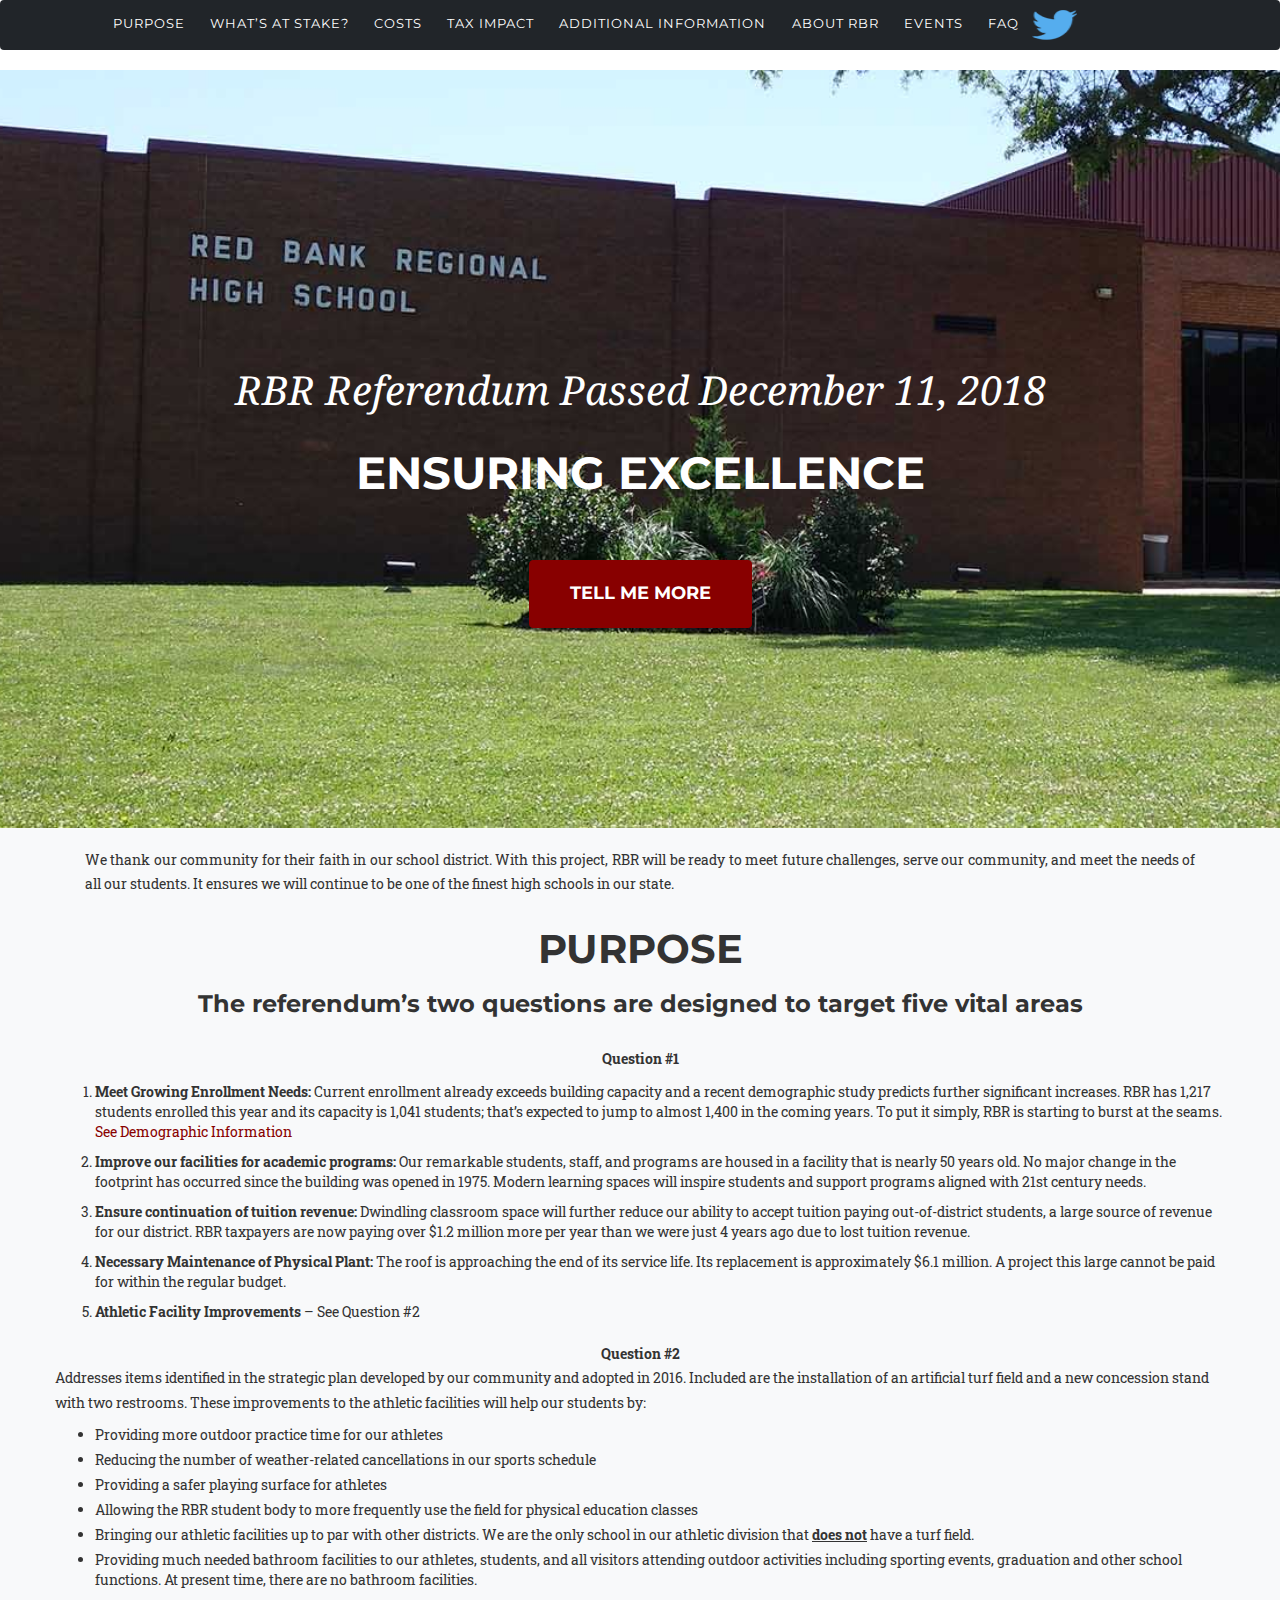
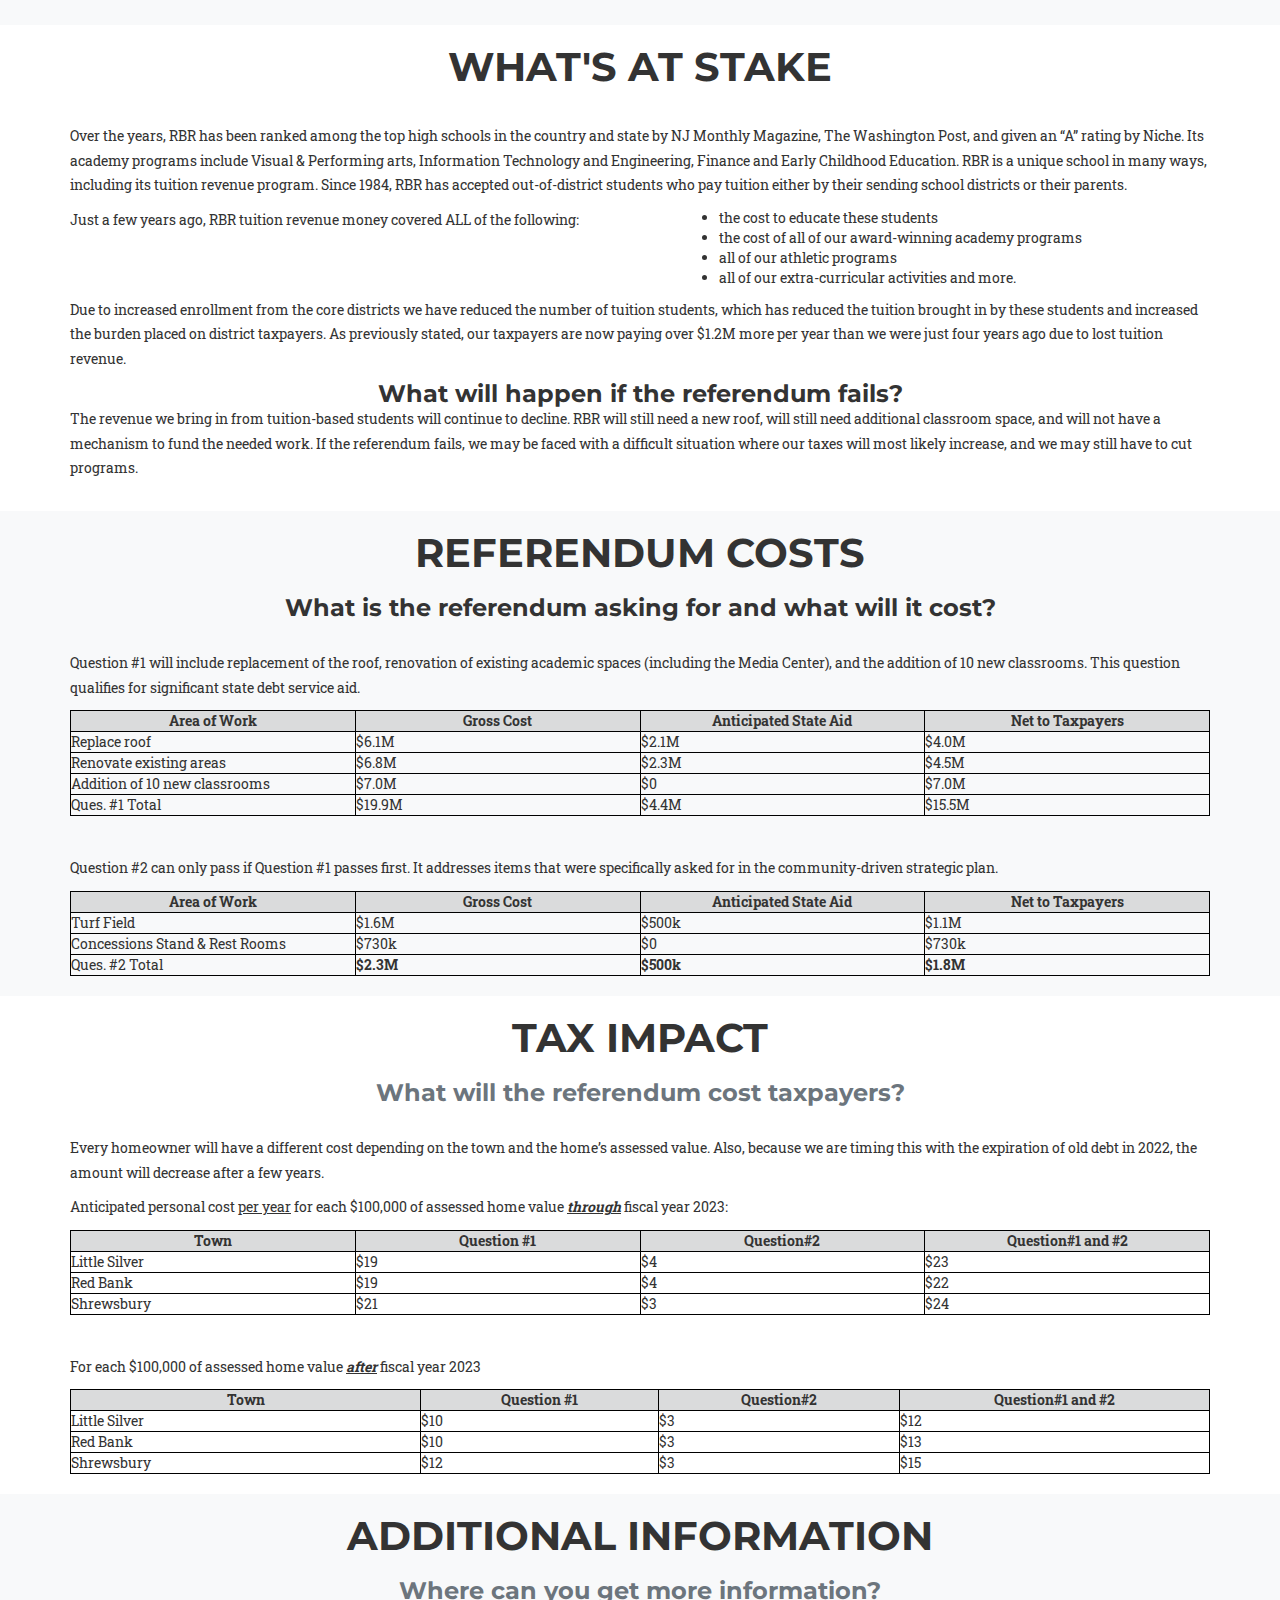
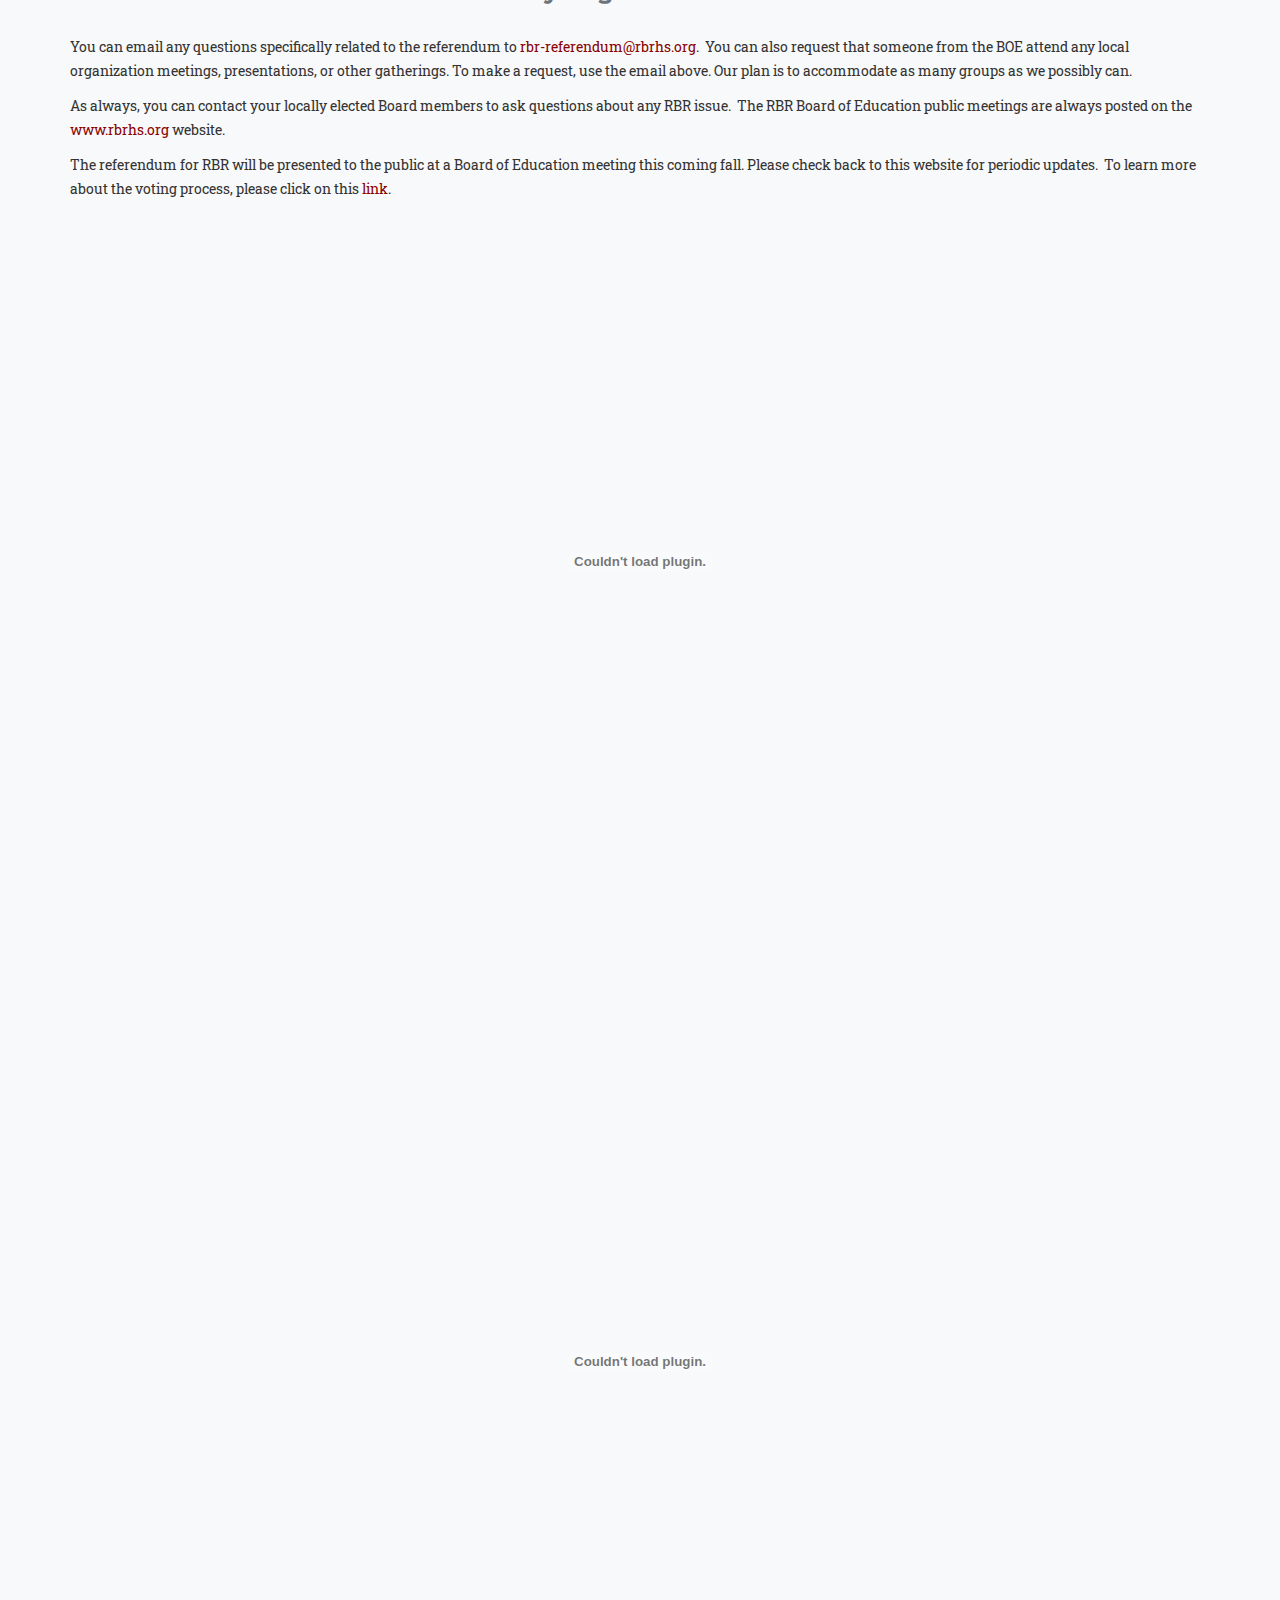
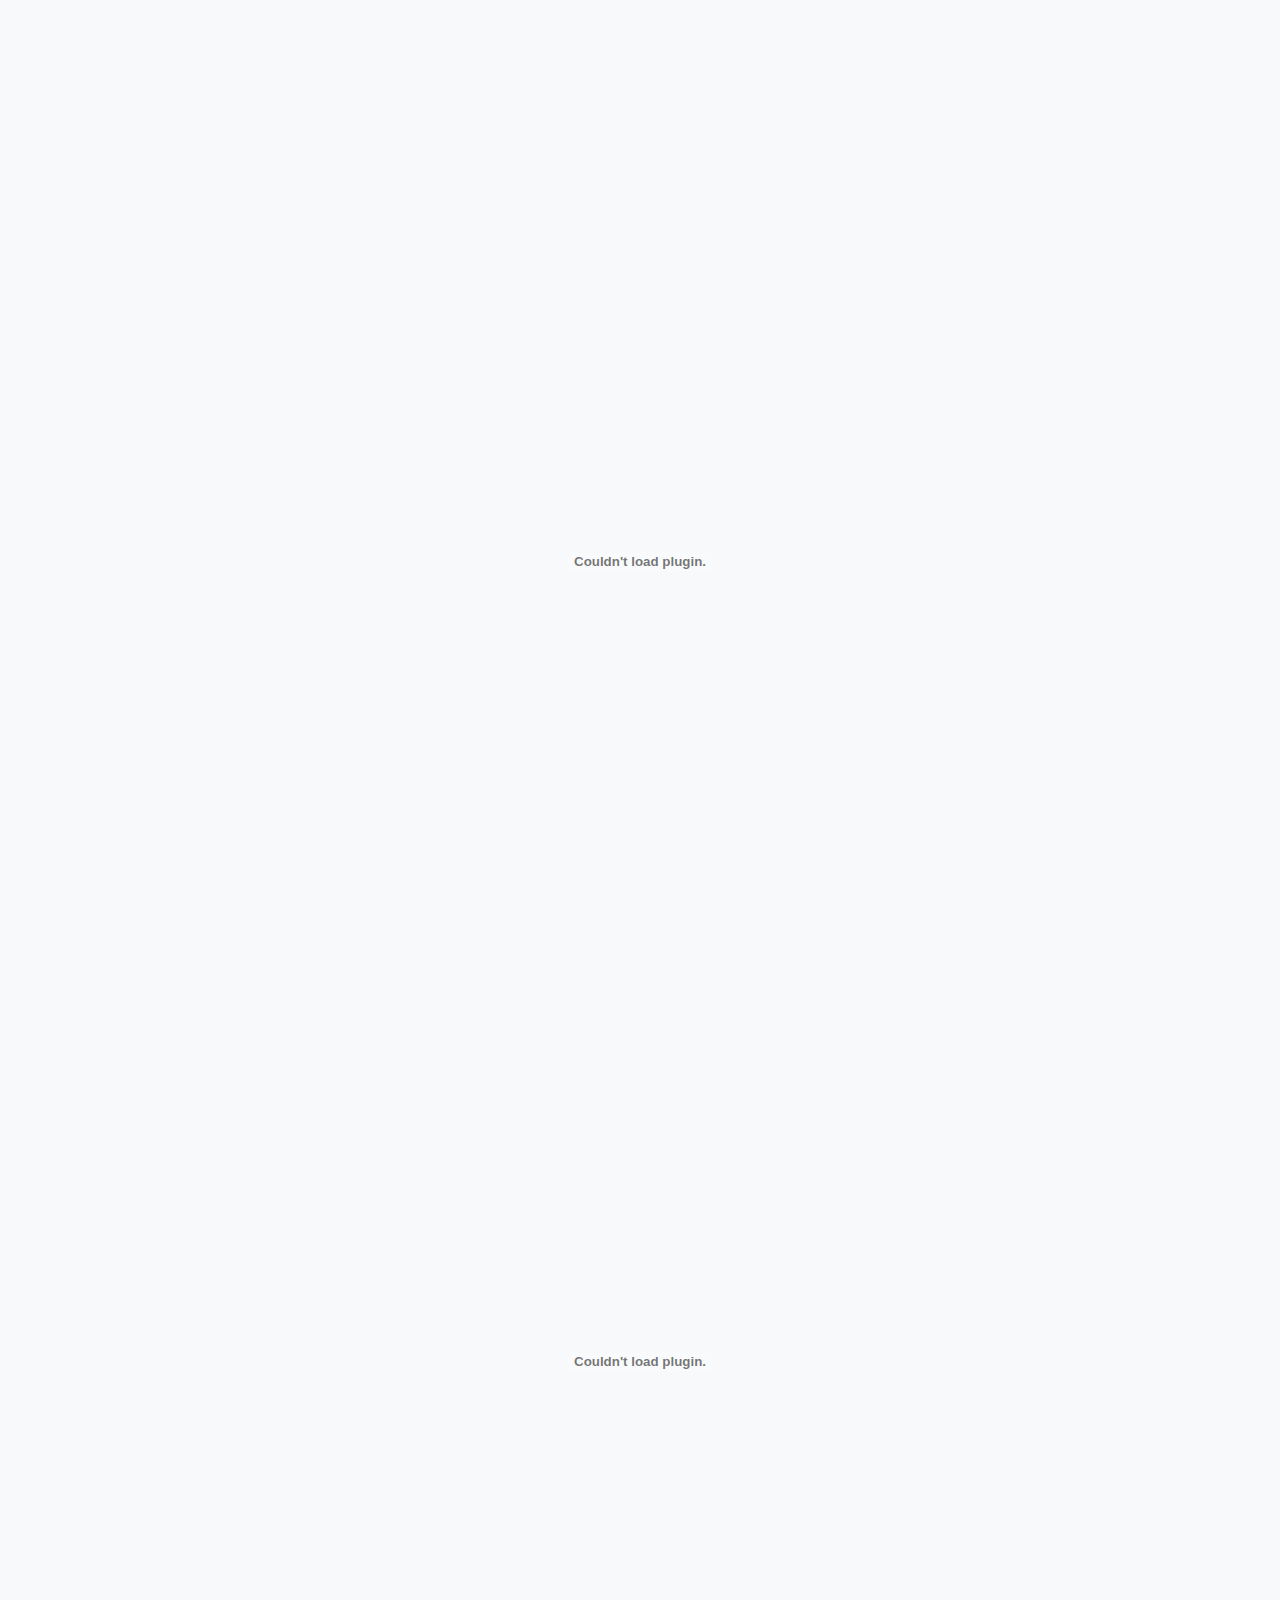
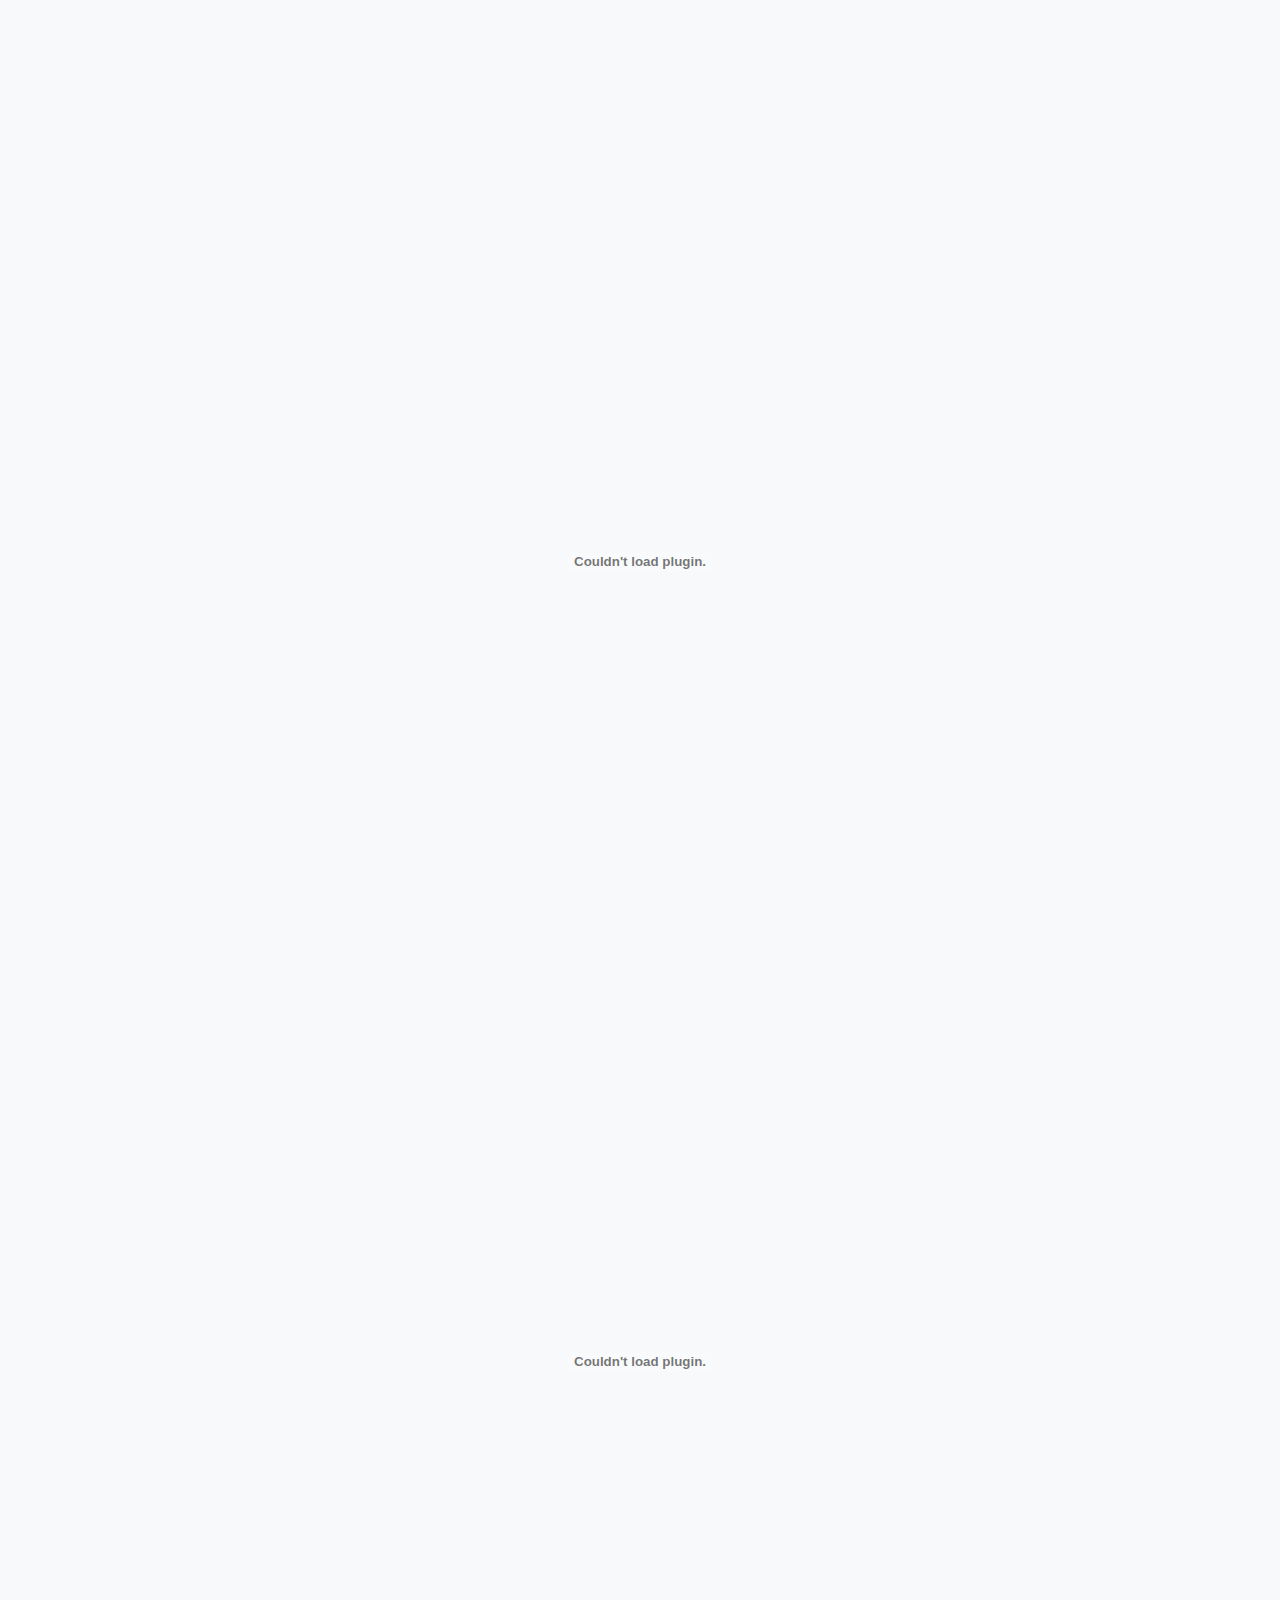
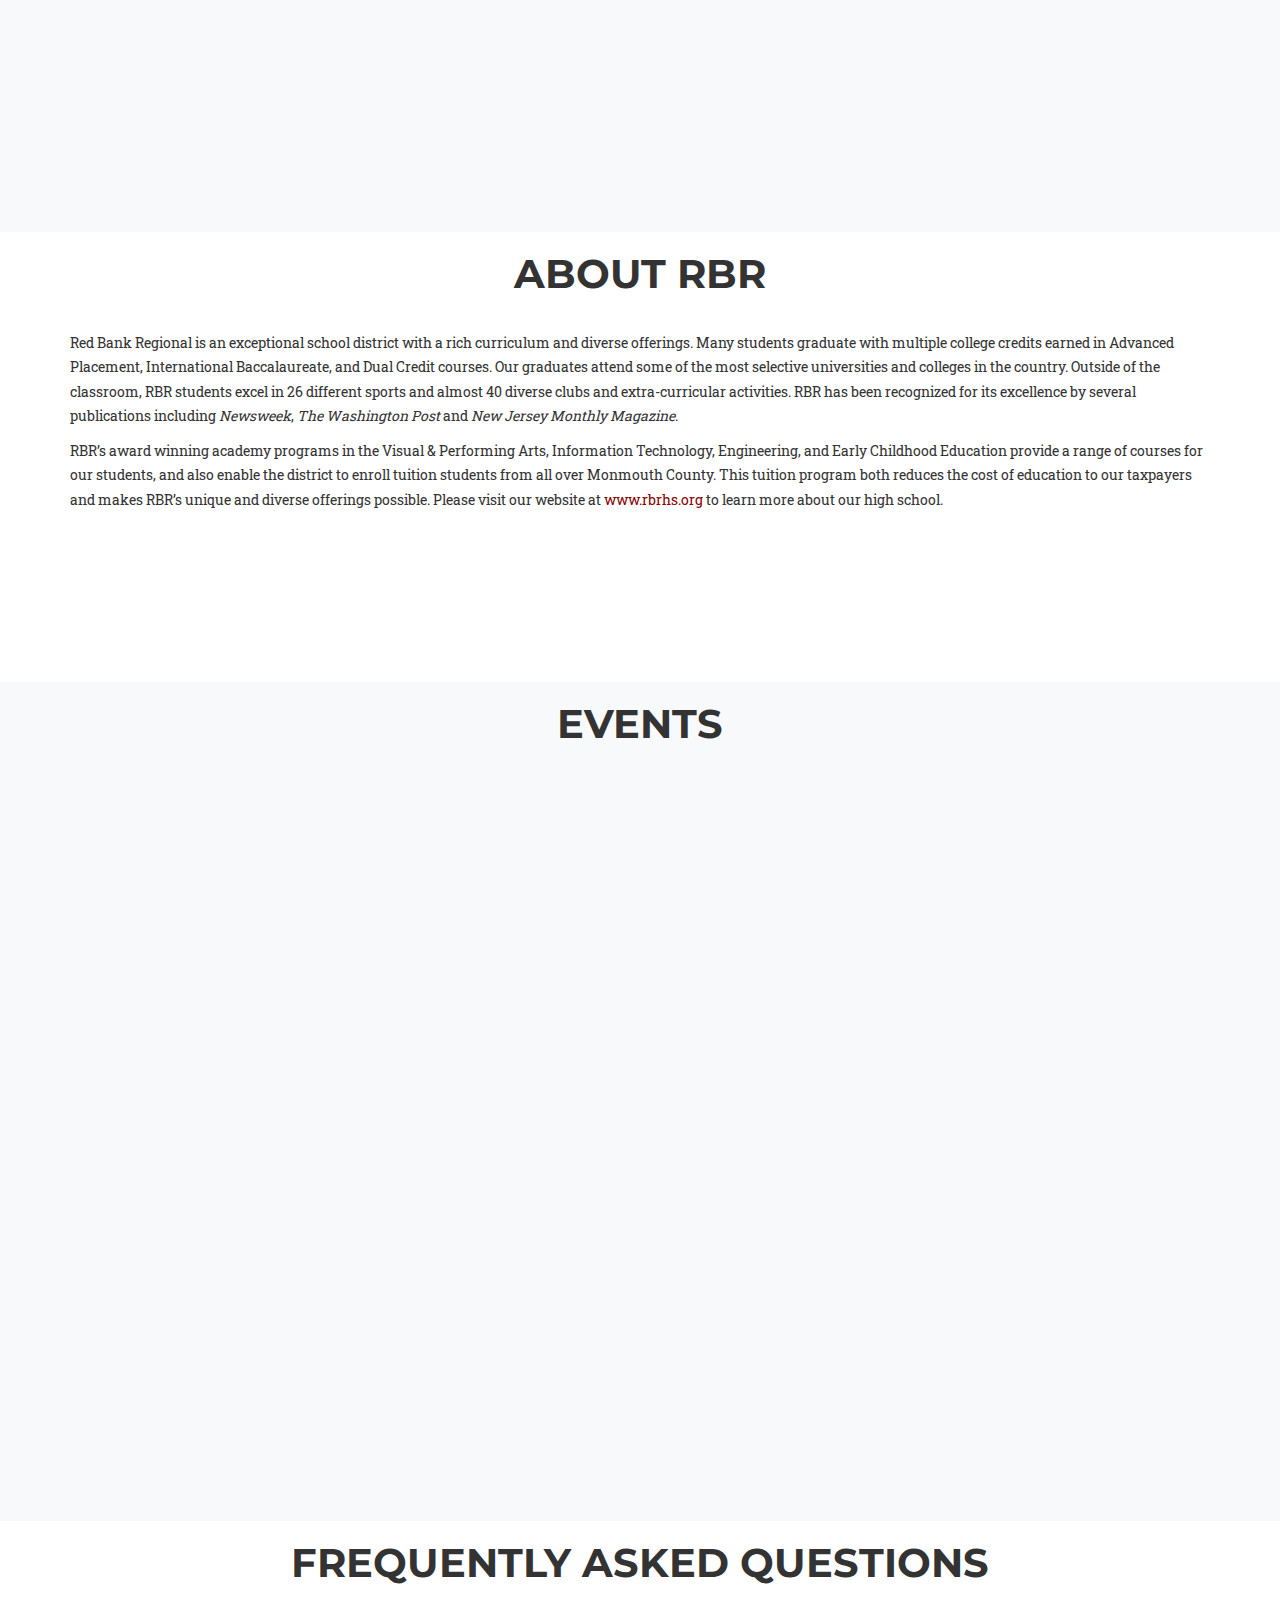
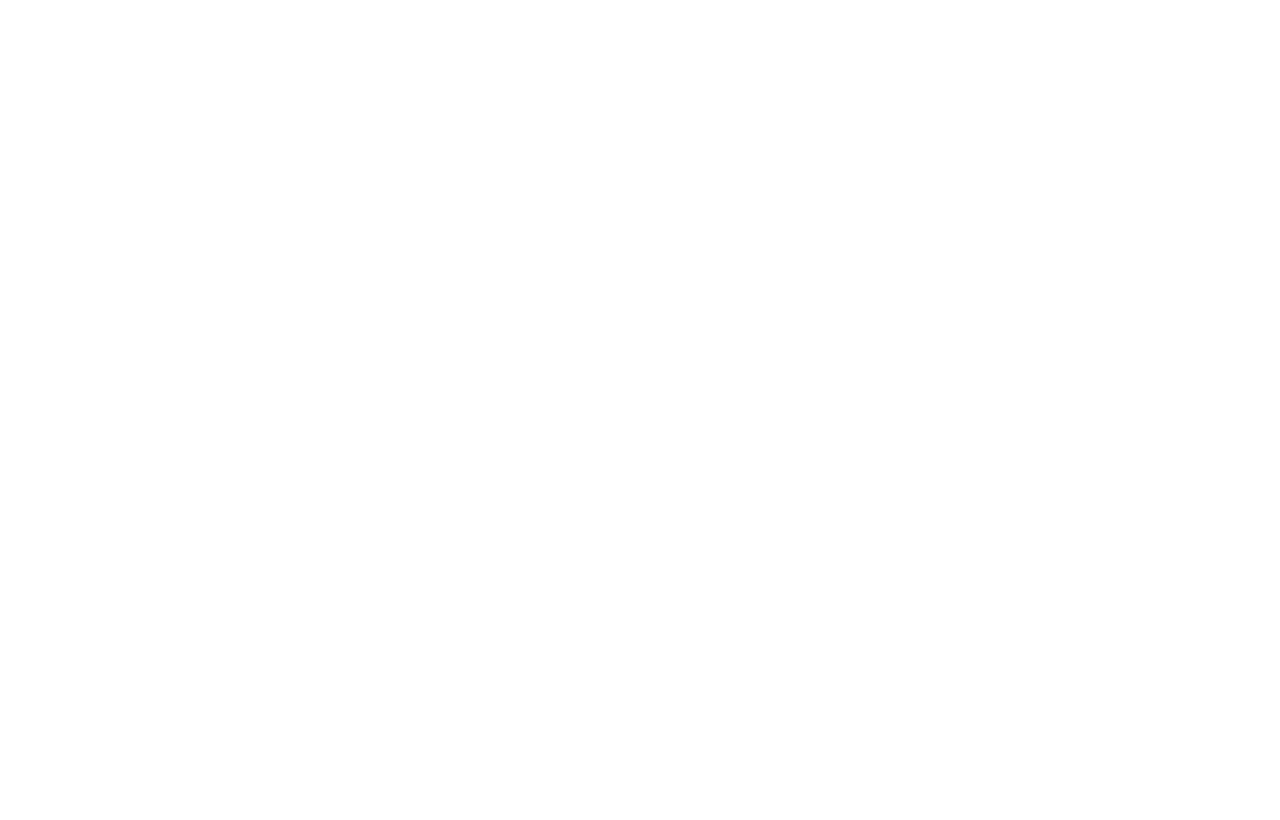
<file: index.html>
<!DOCTYPE html>
<html lang="en">

  <head>

  <meta property="og:image" content="https://www.rbrhs.org/cms/lib/NJ01912889/Centricity/domain/108/referendum/RBR2cropped2.png"/>
  <meta name="twitter:image" content="https://www.rbrhs.org/cms/lib/NJ01912889/Centricity/domain/108/referendum/RBR2cropped2.png" />
  <meta property="og:image" content="header-logo.png"/>
  <!-- Global site tag (gtag.js) - Google Analytics -->
<script async src="https://www.googletagmanager.com/gtag/js?id=UA-124194341-1"></script>
<script>
  window.dataLayer = window.dataLayer || [];
  function gtag(){dataLayer.push(arguments);}
  gtag('js', new Date());

  gtag('config', 'UA-124194341-1');
</script>


    <meta charset="utf-8"><script type="text/javascript">window.NREUM||(NREUM={});NREUM.info = {"beacon":"bam.nr-data.net","errorBeacon":"bam.nr-data.net","licenseKey":"e84461d315","applicationID":"23252431","transactionName":"Z1MEZEtSVkoFBxIKX14ZKF9LXllVDR4DBx8a","queueTime":0,"applicationTime":13,"agent":"","atts":""}</script><script type="text/javascript">(window.NREUM||(NREUM={})).loader_config={xpid:"UQUPUFZACgACUVNWBAA="};window.NREUM||(NREUM={}),__nr_require=function(t,n,e){function r(e){if(!n[e]){var o=n[e]={exports:{}};t[e][0].call(o.exports,function(n){var o=t[e][1][n];return r(o||n)},o,o.exports)}return n[e].exports}if("function"==typeof __nr_require)return __nr_require;for(var o=0;o<e.length;o++)r(e[o]);return r}({1:[function(t,n,e){function r(t){try{s.console&&console.log(t)}catch(n){}}var o,i=t("ee"),a=t(15),s={};try{o=localStorage.getItem("__nr_flags").split(","),console&&"function"==typeof console.log&&(s.console=!0,o.indexOf("dev")!==-1&&(s.dev=!0),o.indexOf("nr_dev")!==-1&&(s.nrDev=!0))}catch(c){}s.nrDev&&i.on("internal-error",function(t){r(t.stack)}),s.dev&&i.on("fn-err",function(t,n,e){r(e.stack)}),s.dev&&(r("NR AGENT IN DEVELOPMENT MODE"),r("flags: "+a(s,function(t,n){return t}).join(", ")))},{}],2:[function(t,n,e){function r(t,n,e,r,s){try{p?p-=1:o(s||new UncaughtException(t,n,e),!0)}catch(f){try{i("ierr",[f,c.now(),!0])}catch(d){}}return"function"==typeof u&&u.apply(this,a(arguments))}function UncaughtException(t,n,e){this.message=t||"Uncaught error with no additional information",this.sourceURL=n,this.line=e}function o(t,n){var e=n?null:c.now();i("err",[t,e])}var i=t("handle"),a=t(16),s=t("ee"),c=t("loader"),f=t("gos"),u=window.onerror,d=!1,l="nr@seenError",p=0;c.features.err=!0,t(1),window.onerror=r;try{throw new Error}catch(h){"stack"in h&&(t(8),t(7),"addEventListener"in window&&t(5),c.xhrWrappable&&t(9),d=!0)}s.on("fn-start",function(t,n,e){d&&(p+=1)}),s.on("fn-err",function(t,n,e){d&&!e[l]&&(f(e,l,function(){return!0}),this.thrown=!0,o(e))}),s.on("fn-end",function(){d&&!this.thrown&&p>0&&(p-=1)}),s.on("internal-error",function(t){i("ierr",[t,c.now(),!0])})},{}],3:[function(t,n,e){t("loader").features.ins=!0},{}],4:[function(t,n,e){function r(t){}if(window.performance&&window.performance.timing&&window.performance.getEntriesByType){var o=t("ee"),i=t("handle"),a=t(8),s=t(7),c="learResourceTimings",f="addEventListener",u="resourcetimingbufferfull",d="bstResource",l="resource",p="-start",h="-end",m="fn"+p,w="fn"+h,v="bstTimer",y="pushState",g=t("loader");g.features.stn=!0,t(6);var b=NREUM.o.EV;o.on(m,function(t,n){var e=t[0];e instanceof b&&(this.bstStart=g.now())}),o.on(w,function(t,n){var e=t[0];e instanceof b&&i("bst",[e,n,this.bstStart,g.now()])}),a.on(m,function(t,n,e){this.bstStart=g.now(),this.bstType=e}),a.on(w,function(t,n){i(v,[n,this.bstStart,g.now(),this.bstType])}),s.on(m,function(){this.bstStart=g.now()}),s.on(w,function(t,n){i(v,[n,this.bstStart,g.now(),"requestAnimationFrame"])}),o.on(y+p,function(t){this.time=g.now(),this.startPath=location.pathname+location.hash}),o.on(y+h,function(t){i("bstHist",[location.pathname+location.hash,this.startPath,this.time])}),f in window.performance&&(window.performance["c"+c]?window.performance[f](u,function(t){i(d,[window.performance.getEntriesByType(l)]),window.performance["c"+c]()},!1):window.performance[f]("webkit"+u,function(t){i(d,[window.performance.getEntriesByType(l)]),window.performance["webkitC"+c]()},!1)),document[f]("scroll",r,{passive:!0}),document[f]("keypress",r,!1),document[f]("click",r,!1)}},{}],5:[function(t,n,e){function r(t){for(var n=t;n&&!n.hasOwnProperty(u);)n=Object.getPrototypeOf(n);n&&o(n)}function o(t){s.inPlace(t,[u,d],"-",i)}function i(t,n){return t[1]}var a=t("ee").get("events"),s=t(18)(a,!0),c=t("gos"),f=XMLHttpRequest,u="addEventListener",d="removeEventListener";n.exports=a,"getPrototypeOf"in Object?(r(document),r(window),r(f.prototype)):f.prototype.hasOwnProperty(u)&&(o(window),o(f.prototype)),a.on(u+"-start",function(t,n){var e=t[1],r=c(e,"nr@wrapped",function(){function t(){if("function"==typeof e.handleEvent)return e.handleEvent.apply(e,arguments)}var n={object:t,"function":e}[typeof e];return n?s(n,"fn-",null,n.name||"anonymous"):e});this.wrapped=t[1]=r}),a.on(d+"-start",function(t){t[1]=this.wrapped||t[1]})},{}],6:[function(t,n,e){var r=t("ee").get("history"),o=t(18)(r);n.exports=r,o.inPlace(window.history,["pushState","replaceState"],"-")},{}],7:[function(t,n,e){var r=t("ee").get("raf"),o=t(18)(r),i="equestAnimationFrame";n.exports=r,o.inPlace(window,["r"+i,"mozR"+i,"webkitR"+i,"msR"+i],"raf-"),r.on("raf-start",function(t){t[0]=o(t[0],"fn-")})},{}],8:[function(t,n,e){function r(t,n,e){t[0]=a(t[0],"fn-",null,e)}function o(t,n,e){this.method=e,this.timerDuration=isNaN(t[1])?0:+t[1],t[0]=a(t[0],"fn-",this,e)}var i=t("ee").get("timer"),a=t(18)(i),s="setTimeout",c="setInterval",f="clearTimeout",u="-start",d="-";n.exports=i,a.inPlace(window,[s,"setImmediate"],s+d),a.inPlace(window,[c],c+d),a.inPlace(window,[f,"clearImmediate"],f+d),i.on(c+u,r),i.on(s+u,o)},{}],9:[function(t,n,e){function r(t,n){d.inPlace(n,["onreadystatechange"],"fn-",s)}function o(){var t=this,n=u.context(t);t.readyState>3&&!n.resolved&&(n.resolved=!0,u.emit("xhr-resolved",[],t)),d.inPlace(t,y,"fn-",s)}function i(t){g.push(t),h&&(x?x.then(a):w?w(a):(E=-E,O.data=E))}function a(){for(var t=0;t<g.length;t++)r([],g[t]);g.length&&(g=[])}function s(t,n){return n}function c(t,n){for(var e in t)n[e]=t[e];return n}t(5);var f=t("ee"),u=f.get("xhr"),d=t(18)(u),l=NREUM.o,p=l.XHR,h=l.MO,m=l.PR,w=l.SI,v="readystatechange",y=["onload","onerror","onabort","onloadstart","onloadend","onprogress","ontimeout"],g=[];n.exports=u;var b=window.XMLHttpRequest=function(t){var n=new p(t);try{u.emit("new-xhr",[n],n),n.addEventListener(v,o,!1)}catch(e){try{u.emit("internal-error",[e])}catch(r){}}return n};if(c(p,b),b.prototype=p.prototype,d.inPlace(b.prototype,["open","send"],"-xhr-",s),u.on("send-xhr-start",function(t,n){r(t,n),i(n)}),u.on("open-xhr-start",r),h){var x=m&&m.resolve();if(!w&&!m){var E=1,O=document.createTextNode(E);new h(a).observe(O,{characterData:!0})}}else f.on("fn-end",function(t){t[0]&&t[0].type===v||a()})},{}],10:[function(t,n,e){function r(t){var n=this.params,e=this.metrics;if(!this.ended){this.ended=!0;for(var r=0;r<d;r++)t.removeEventListener(u[r],this.listener,!1);if(!n.aborted){if(e.duration=a.now()-this.startTime,4===t.readyState){n.status=t.status;var i=o(t,this.lastSize);if(i&&(e.rxSize=i),this.sameOrigin){var c=t.getResponseHeader("X-NewRelic-App-Data");c&&(n.cat=c.split(", ").pop())}}else n.status=0;e.cbTime=this.cbTime,f.emit("xhr-done",[t],t),s("xhr",[n,e,this.startTime])}}}function o(t,n){var e=t.responseType;if("json"===e&&null!==n)return n;var r="arraybuffer"===e||"blob"===e||"json"===e?t.response:t.responseText;return h(r)}function i(t,n){var e=c(n),r=t.params;r.host=e.hostname+":"+e.port,r.pathname=e.pathname,t.sameOrigin=e.sameOrigin}var a=t("loader");if(a.xhrWrappable){var s=t("handle"),c=t(11),f=t("ee"),u=["load","error","abort","timeout"],d=u.length,l=t("id"),p=t(14),h=t(13),m=window.XMLHttpRequest;a.features.xhr=!0,t(9),f.on("new-xhr",function(t){var n=this;n.totalCbs=0,n.called=0,n.cbTime=0,n.end=r,n.ended=!1,n.xhrGuids={},n.lastSize=null,p&&(p>34||p<10)||window.opera||t.addEventListener("progress",function(t){n.lastSize=t.loaded},!1)}),f.on("open-xhr-start",function(t){this.params={method:t[0]},i(this,t[1]),this.metrics={}}),f.on("open-xhr-end",function(t,n){"loader_config"in NREUM&&"xpid"in NREUM.loader_config&&this.sameOrigin&&n.setRequestHeader("X-NewRelic-ID",NREUM.loader_config.xpid)}),f.on("send-xhr-start",function(t,n){var e=this.metrics,r=t[0],o=this;if(e&&r){var i=h(r);i&&(e.txSize=i)}this.startTime=a.now(),this.listener=function(t){try{"abort"===t.type&&(o.params.aborted=!0),("load"!==t.type||o.called===o.totalCbs&&(o.onloadCalled||"function"!=typeof n.onload))&&o.end(n)}catch(e){try{f.emit("internal-error",[e])}catch(r){}}};for(var s=0;s<d;s++)n.addEventListener(u[s],this.listener,!1)}),f.on("xhr-cb-time",function(t,n,e){this.cbTime+=t,n?this.onloadCalled=!0:this.called+=1,this.called!==this.totalCbs||!this.onloadCalled&&"function"==typeof e.onload||this.end(e)}),f.on("xhr-load-added",function(t,n){var e=""+l(t)+!!n;this.xhrGuids&&!this.xhrGuids[e]&&(this.xhrGuids[e]=!0,this.totalCbs+=1)}),f.on("xhr-load-removed",function(t,n){var e=""+l(t)+!!n;this.xhrGuids&&this.xhrGuids[e]&&(delete this.xhrGuids[e],this.totalCbs-=1)}),f.on("addEventListener-end",function(t,n){n instanceof m&&"load"===t[0]&&f.emit("xhr-load-added",[t[1],t[2]],n)}),f.on("removeEventListener-end",function(t,n){n instanceof m&&"load"===t[0]&&f.emit("xhr-load-removed",[t[1],t[2]],n)}),f.on("fn-start",function(t,n,e){n instanceof m&&("onload"===e&&(this.onload=!0),("load"===(t[0]&&t[0].type)||this.onload)&&(this.xhrCbStart=a.now()))}),f.on("fn-end",function(t,n){this.xhrCbStart&&f.emit("xhr-cb-time",[a.now()-this.xhrCbStart,this.onload,n],n)})}},{}],11:[function(t,n,e){n.exports=function(t){var n=document.createElement("a"),e=window.location,r={};n.href=t,r.port=n.port;var o=n.href.split("://");!r.port&&o[1]&&(r.port=o[1].split("/")[0].split("@").pop().split(":")[1]),r.port&&"0"!==r.port||(r.port="https"===o[0]?"443":"80"),r.hostname=n.hostname||e.hostname,r.pathname=n.pathname,r.protocol=o[0],"/"!==r.pathname.charAt(0)&&(r.pathname="/"+r.pathname);var i=!n.protocol||":"===n.protocol||n.protocol===e.protocol,a=n.hostname===document.domain&&n.port===e.port;return r.sameOrigin=i&&(!n.hostname||a),r}},{}],12:[function(t,n,e){function r(){}function o(t,n,e){return function(){return i(t,[f.now()].concat(s(arguments)),n?null:this,e),n?void 0:this}}var i=t("handle"),a=t(15),s=t(16),c=t("ee").get("tracer"),f=t("loader"),u=NREUM;"undefined"==typeof window.newrelic&&(newrelic=u);var d=["setPageViewName","setCustomAttribute","setErrorHandler","finished","addToTrace","inlineHit","addRelease"],l="api-",p=l+"ixn-";a(d,function(t,n){u[n]=o(l+n,!0,"api")}),u.addPageAction=o(l+"addPageAction",!0),u.setCurrentRouteName=o(l+"routeName",!0),n.exports=newrelic,u.interaction=function(){return(new r).get()};var h=r.prototype={createTracer:function(t,n){var e={},r=this,o="function"==typeof n;return i(p+"tracer",[f.now(),t,e],r),function(){if(c.emit((o?"":"no-")+"fn-start",[f.now(),r,o],e),o)try{return n.apply(this,arguments)}catch(t){throw c.emit("fn-err",[arguments,this,t],e),t}finally{c.emit("fn-end",[f.now()],e)}}}};a("setName,setAttribute,save,ignore,onEnd,getContext,end,get".split(","),function(t,n){h[n]=o(p+n)}),newrelic.noticeError=function(t){"string"==typeof t&&(t=new Error(t)),i("err",[t,f.now()])}},{}],13:[function(t,n,e){n.exports=function(t){if("string"==typeof t&&t.length)return t.length;if("object"==typeof t){if("undefined"!=typeof ArrayBuffer&&t instanceof ArrayBuffer&&t.byteLength)return t.byteLength;if("undefined"!=typeof Blob&&t instanceof Blob&&t.size)return t.size;if(!("undefined"!=typeof FormData&&t instanceof FormData))try{return JSON.stringify(t).length}catch(n){return}}}},{}],14:[function(t,n,e){var r=0,o=navigator.userAgent.match(/Firefox[\/\s](\d+\.\d+)/);o&&(r=+o[1]),n.exports=r},{}],15:[function(t,n,e){function r(t,n){var e=[],r="",i=0;for(r in t)o.call(t,r)&&(e[i]=n(r,t[r]),i+=1);return e}var o=Object.prototype.hasOwnProperty;n.exports=r},{}],16:[function(t,n,e){function r(t,n,e){n||(n=0),"undefined"==typeof e&&(e=t?t.length:0);for(var r=-1,o=e-n||0,i=Array(o<0?0:o);++r<o;)i[r]=t[n+r];return i}n.exports=r},{}],17:[function(t,n,e){n.exports={exists:"undefined"!=typeof window.performance&&window.performance.timing&&"undefined"!=typeof window.performance.timing.navigationStart}},{}],18:[function(t,n,e){function r(t){return!(t&&t instanceof Function&&t.apply&&!t[a])}var o=t("ee"),i=t(16),a="nr@original",s=Object.prototype.hasOwnProperty,c=!1;n.exports=function(t,n){function e(t,n,e,o){function nrWrapper(){var r,a,s,c;try{a=this,r=i(arguments),s="function"==typeof e?e(r,a):e||{}}catch(f){l([f,"",[r,a,o],s])}u(n+"start",[r,a,o],s);try{return c=t.apply(a,r)}catch(d){throw u(n+"err",[r,a,d],s),d}finally{u(n+"end",[r,a,c],s)}}return r(t)?t:(n||(n=""),nrWrapper[a]=t,d(t,nrWrapper),nrWrapper)}function f(t,n,o,i){o||(o="");var a,s,c,f="-"===o.charAt(0);for(c=0;c<n.length;c++)s=n[c],a=t[s],r(a)||(t[s]=e(a,f?s+o:o,i,s))}function u(e,r,o){if(!c||n){var i=c;c=!0;try{t.emit(e,r,o,n)}catch(a){l([a,e,r,o])}c=i}}function d(t,n){if(Object.defineProperty&&Object.keys)try{var e=Object.keys(t);return e.forEach(function(e){Object.defineProperty(n,e,{get:function(){return t[e]},set:function(n){return t[e]=n,n}})}),n}catch(r){l([r])}for(var o in t)s.call(t,o)&&(n[o]=t[o]);return n}function l(n){try{t.emit("internal-error",n)}catch(e){}}return t||(t=o),e.inPlace=f,e.flag=a,e}},{}],ee:[function(t,n,e){function r(){}function o(t){function n(t){return t&&t instanceof r?t:t?c(t,s,i):i()}function e(e,r,o,i){if(!l.aborted||i){t&&t(e,r,o);for(var a=n(o),s=h(e),c=s.length,f=0;f<c;f++)s[f].apply(a,r);var d=u[y[e]];return d&&d.push([g,e,r,a]),a}}function p(t,n){v[t]=h(t).concat(n)}function h(t){return v[t]||[]}function m(t){return d[t]=d[t]||o(e)}function w(t,n){f(t,function(t,e){n=n||"feature",y[e]=n,n in u||(u[n]=[])})}var v={},y={},g={on:p,emit:e,get:m,listeners:h,context:n,buffer:w,abort:a,aborted:!1};return g}function i(){return new r}function a(){(u.api||u.feature)&&(l.aborted=!0,u=l.backlog={})}var s="nr@context",c=t("gos"),f=t(15),u={},d={},l=n.exports=o();l.backlog=u},{}],gos:[function(t,n,e){function r(t,n,e){if(o.call(t,n))return t[n];var r=e();if(Object.defineProperty&&Object.keys)try{return Object.defineProperty(t,n,{value:r,writable:!0,enumerable:!1}),r}catch(i){}return t[n]=r,r}var o=Object.prototype.hasOwnProperty;n.exports=r},{}],handle:[function(t,n,e){function r(t,n,e,r){o.buffer([t],r),o.emit(t,n,e)}var o=t("ee").get("handle");n.exports=r,r.ee=o},{}],id:[function(t,n,e){function r(t){var n=typeof t;return!t||"object"!==n&&"function"!==n?-1:t===window?0:a(t,i,function(){return o++})}var o=1,i="nr@id",a=t("gos");n.exports=r},{}],loader:[function(t,n,e){function r(){if(!x++){var t=b.info=NREUM.info,n=l.getElementsByTagName("script")[0];if(setTimeout(u.abort,3e4),!(t&&t.licenseKey&&t.applicationID&&n))return u.abort();f(y,function(n,e){t[n]||(t[n]=e)}),c("mark",["onload",a()+b.offset],null,"api");var e=l.createElement("script");e.src="https://"+t.agent,n.parentNode.insertBefore(e,n)}}function o(){"complete"===l.readyState&&i()}function i(){c("mark",["domContent",a()+b.offset],null,"api")}function a(){return E.exists&&performance.now?Math.round(performance.now()):(s=Math.max((new Date).getTime(),s))-b.offset}var s=(new Date).getTime(),c=t("handle"),f=t(15),u=t("ee"),d=window,l=d.document,p="addEventListener",h="attachEvent",m=d.XMLHttpRequest,w=m&&m.prototype;NREUM.o={ST:setTimeout,SI:d.setImmediate,CT:clearTimeout,XHR:m,REQ:d.Request,EV:d.Event,PR:d.Promise,MO:d.MutationObserver};var v=""+location,y={beacon:"bam.nr-data.net",errorBeacon:"bam.nr-data.net",agent:"js-agent.newrelic.com/nr-1071.min.js"},g=m&&w&&w[p]&&!/CriOS/.test(navigator.userAgent),b=n.exports={offset:s,now:a,origin:v,features:{},xhrWrappable:g};t(12),l[p]?(l[p]("DOMContentLoaded",i,!1),d[p]("load",r,!1)):(l[h]("onreadystatechange",o),d[h]("onload",r)),c("mark",["firstbyte",s],null,"api");var x=0,E=t(17)},{}]},{},["loader",2,10,4,3]);</script>
    <meta name="viewport" content="width=device-width, initial-scale=1, shrink-to-fit=no">
    <meta name="description" content="">
    <meta name="author" content="">

    <title>RBR Referendum</title>

    <!-- Bootstrap core CSS -->
    <link href="bootstrap.min.css" rel="stylesheet">

    <!-- Custom fonts for this template -->
    <link href="font-awesome.min.css" rel="stylesheet" type="text/css">
    <link href="https://fonts.googleapis.com/css?family=Montserrat:400,700" rel="stylesheet" type="text/css">
    <link href="https://fonts.googleapis.com/css?family=Kaushan+Script" rel="stylesheet" type="text/css">
    <link href="https://fonts.googleapis.com/css?family=Droid+Serif:400,700,400italic,700italic" rel="stylesheet" type="text/css">
    <link href="https://fonts.googleapis.com/css?family=Roboto+Slab:400,100,300,700" rel="stylesheet" type="text/css">

	<link href="//maxcdn.bootstrapcdn.com/bootstrap/3.3.0/css/bootstrap.min.css" rel="stylesheet" id="bootstrap-css">
	<script src="//maxcdn.bootstrapcdn.com/bootstrap/3.3.0/js/bootstrap.min.js"></script>
	<script src="//code.jquery.com/jquery-1.11.1.min.js"></script>	
    
    
    <!-- Custom styles for this template -->
    <link href="agency.min.css" rel="stylesheet">
	<style>
		.rbrtable{
			width: 100%;
			align: center;

		}
		
		.totalrow{
			font-weight:bold;
		}
		
		table, th, td {
    		border: 1px solid black;
			border-collapse:collapse;
		}
		
		th{
			background-color:#dadbdc;
			text-align:center;
			
		}
		
		
		.iframe-container {    
			padding-bottom: 60%;
			padding-top: 30px; height: 0; overflow: hidden;
		}

		.iframe-container iframe,
		.iframe-container object,
		.iframe-container embed {
			position: absolute;
			top: 0;
			left: 0;
			width: 100%;
			height: 100%;
		}
	
	</style>
  </head>

  <script type="text/javascript">window.NREUM||(NREUM={});NREUM.info = {"beacon":"bam.nr-data.net","errorBeacon":"bam.nr-data.net","licenseKey":"e84461d315","applicationID":"23252431","transactionName":"Z1MEZEtSVkoFBxIKX14ZKF9LXllVDR4DBx8a","queueTime":0,"applicationTime":66,"agent":"","atts":""}</script><script type="text/javascript">(window.NREUM||(NREUM={})).loader_config={xpid:"UQUPUFZACgACUVNWBAA="};window.NREUM||(NREUM={}),__nr_require=function(t,n,e){function r(e){if(!n[e]){var o=n[e]={exports:{}};t[e][0].call(o.exports,function(n){var o=t[e][1][n];return r(o||n)},o,o.exports)}return n[e].exports}if("function"==typeof __nr_require)return __nr_require;for(var o=0;o<e.length;o++)r(e[o]);return r}({1:[function(t,n,e){function r(t){try{s.console&&console.log(t)}catch(n){}}var o,i=t("ee"),a=t(15),s={};try{o=localStorage.getItem("__nr_flags").split(","),console&&"function"==typeof console.log&&(s.console=!0,o.indexOf("dev")!==-1&&(s.dev=!0),o.indexOf("nr_dev")!==-1&&(s.nrDev=!0))}catch(c){}s.nrDev&&i.on("internal-error",function(t){r(t.stack)}),s.dev&&i.on("fn-err",function(t,n,e){r(e.stack)}),s.dev&&(r("NR AGENT IN DEVELOPMENT MODE"),r("flags: "+a(s,function(t,n){return t}).join(", ")))},{}],2:[function(t,n,e){function r(t,n,e,r,s){try{p?p-=1:o(s||new UncaughtException(t,n,e),!0)}catch(f){try{i("ierr",[f,c.now(),!0])}catch(d){}}return"function"==typeof u&&u.apply(this,a(arguments))}function UncaughtException(t,n,e){this.message=t||"Uncaught error with no additional information",this.sourceURL=n,this.line=e}function o(t,n){var e=n?null:c.now();i("err",[t,e])}var i=t("handle"),a=t(16),s=t("ee"),c=t("loader"),f=t("gos"),u=window.onerror,d=!1,l="nr@seenError",p=0;c.features.err=!0,t(1),window.onerror=r;try{throw new Error}catch(h){"stack"in h&&(t(8),t(7),"addEventListener"in window&&t(5),c.xhrWrappable&&t(9),d=!0)}s.on("fn-start",function(t,n,e){d&&(p+=1)}),s.on("fn-err",function(t,n,e){d&&!e[l]&&(f(e,l,function(){return!0}),this.thrown=!0,o(e))}),s.on("fn-end",function(){d&&!this.thrown&&p>0&&(p-=1)}),s.on("internal-error",function(t){i("ierr",[t,c.now(),!0])})},{}],3:[function(t,n,e){t("loader").features.ins=!0},{}],4:[function(t,n,e){function r(t){}if(window.performance&&window.performance.timing&&window.performance.getEntriesByType){var o=t("ee"),i=t("handle"),a=t(8),s=t(7),c="learResourceTimings",f="addEventListener",u="resourcetimingbufferfull",d="bstResource",l="resource",p="-start",h="-end",m="fn"+p,w="fn"+h,v="bstTimer",y="pushState",g=t("loader");g.features.stn=!0,t(6);var b=NREUM.o.EV;o.on(m,function(t,n){var e=t[0];e instanceof b&&(this.bstStart=g.now())}),o.on(w,function(t,n){var e=t[0];e instanceof b&&i("bst",[e,n,this.bstStart,g.now()])}),a.on(m,function(t,n,e){this.bstStart=g.now(),this.bstType=e}),a.on(w,function(t,n){i(v,[n,this.bstStart,g.now(),this.bstType])}),s.on(m,function(){this.bstStart=g.now()}),s.on(w,function(t,n){i(v,[n,this.bstStart,g.now(),"requestAnimationFrame"])}),o.on(y+p,function(t){this.time=g.now(),this.startPath=location.pathname+location.hash}),o.on(y+h,function(t){i("bstHist",[location.pathname+location.hash,this.startPath,this.time])}),f in window.performance&&(window.performance["c"+c]?window.performance[f](u,function(t){i(d,[window.performance.getEntriesByType(l)]),window.performance["c"+c]()},!1):window.performance[f]("webkit"+u,function(t){i(d,[window.performance.getEntriesByType(l)]),window.performance["webkitC"+c]()},!1)),document[f]("scroll",r,{passive:!0}),document[f]("keypress",r,!1),document[f]("click",r,!1)}},{}],5:[function(t,n,e){function r(t){for(var n=t;n&&!n.hasOwnProperty(u);)n=Object.getPrototypeOf(n);n&&o(n)}function o(t){s.inPlace(t,[u,d],"-",i)}function i(t,n){return t[1]}var a=t("ee").get("events"),s=t(18)(a,!0),c=t("gos"),f=XMLHttpRequest,u="addEventListener",d="removeEventListener";n.exports=a,"getPrototypeOf"in Object?(r(document),r(window),r(f.prototype)):f.prototype.hasOwnProperty(u)&&(o(window),o(f.prototype)),a.on(u+"-start",function(t,n){var e=t[1],r=c(e,"nr@wrapped",function(){function t(){if("function"==typeof e.handleEvent)return e.handleEvent.apply(e,arguments)}var n={object:t,"function":e}[typeof e];return n?s(n,"fn-",null,n.name||"anonymous"):e});this.wrapped=t[1]=r}),a.on(d+"-start",function(t){t[1]=this.wrapped||t[1]})},{}],6:[function(t,n,e){var r=t("ee").get("history"),o=t(18)(r);n.exports=r,o.inPlace(window.history,["pushState","replaceState"],"-")},{}],7:[function(t,n,e){var r=t("ee").get("raf"),o=t(18)(r),i="equestAnimationFrame";n.exports=r,o.inPlace(window,["r"+i,"mozR"+i,"webkitR"+i,"msR"+i],"raf-"),r.on("raf-start",function(t){t[0]=o(t[0],"fn-")})},{}],8:[function(t,n,e){function r(t,n,e){t[0]=a(t[0],"fn-",null,e)}function o(t,n,e){this.method=e,this.timerDuration=isNaN(t[1])?0:+t[1],t[0]=a(t[0],"fn-",this,e)}var i=t("ee").get("timer"),a=t(18)(i),s="setTimeout",c="setInterval",f="clearTimeout",u="-start",d="-";n.exports=i,a.inPlace(window,[s,"setImmediate"],s+d),a.inPlace(window,[c],c+d),a.inPlace(window,[f,"clearImmediate"],f+d),i.on(c+u,r),i.on(s+u,o)},{}],9:[function(t,n,e){function r(t,n){d.inPlace(n,["onreadystatechange"],"fn-",s)}function o(){var t=this,n=u.context(t);t.readyState>3&&!n.resolved&&(n.resolved=!0,u.emit("xhr-resolved",[],t)),d.inPlace(t,y,"fn-",s)}function i(t){g.push(t),h&&(x?x.then(a):w?w(a):(E=-E,O.data=E))}function a(){for(var t=0;t<g.length;t++)r([],g[t]);g.length&&(g=[])}function s(t,n){return n}function c(t,n){for(var e in t)n[e]=t[e];return n}t(5);var f=t("ee"),u=f.get("xhr"),d=t(18)(u),l=NREUM.o,p=l.XHR,h=l.MO,m=l.PR,w=l.SI,v="readystatechange",y=["onload","onerror","onabort","onloadstart","onloadend","onprogress","ontimeout"],g=[];n.exports=u;var b=window.XMLHttpRequest=function(t){var n=new p(t);try{u.emit("new-xhr",[n],n),n.addEventListener(v,o,!1)}catch(e){try{u.emit("internal-error",[e])}catch(r){}}return n};if(c(p,b),b.prototype=p.prototype,d.inPlace(b.prototype,["open","send"],"-xhr-",s),u.on("send-xhr-start",function(t,n){r(t,n),i(n)}),u.on("open-xhr-start",r),h){var x=m&&m.resolve();if(!w&&!m){var E=1,O=document.createTextNode(E);new h(a).observe(O,{characterData:!0})}}else f.on("fn-end",function(t){t[0]&&t[0].type===v||a()})},{}],10:[function(t,n,e){function r(t){var n=this.params,e=this.metrics;if(!this.ended){this.ended=!0;for(var r=0;r<d;r++)t.removeEventListener(u[r],this.listener,!1);if(!n.aborted){if(e.duration=a.now()-this.startTime,4===t.readyState){n.status=t.status;var i=o(t,this.lastSize);if(i&&(e.rxSize=i),this.sameOrigin){var c=t.getResponseHeader("X-NewRelic-App-Data");c&&(n.cat=c.split(", ").pop())}}else n.status=0;e.cbTime=this.cbTime,f.emit("xhr-done",[t],t),s("xhr",[n,e,this.startTime])}}}function o(t,n){var e=t.responseType;if("json"===e&&null!==n)return n;var r="arraybuffer"===e||"blob"===e||"json"===e?t.response:t.responseText;return h(r)}function i(t,n){var e=c(n),r=t.params;r.host=e.hostname+":"+e.port,r.pathname=e.pathname,t.sameOrigin=e.sameOrigin}var a=t("loader");if(a.xhrWrappable){var s=t("handle"),c=t(11),f=t("ee"),u=["load","error","abort","timeout"],d=u.length,l=t("id"),p=t(14),h=t(13),m=window.XMLHttpRequest;a.features.xhr=!0,t(9),f.on("new-xhr",function(t){var n=this;n.totalCbs=0,n.called=0,n.cbTime=0,n.end=r,n.ended=!1,n.xhrGuids={},n.lastSize=null,p&&(p>34||p<10)||window.opera||t.addEventListener("progress",function(t){n.lastSize=t.loaded},!1)}),f.on("open-xhr-start",function(t){this.params={method:t[0]},i(this,t[1]),this.metrics={}}),f.on("open-xhr-end",function(t,n){"loader_config"in NREUM&&"xpid"in NREUM.loader_config&&this.sameOrigin&&n.setRequestHeader("X-NewRelic-ID",NREUM.loader_config.xpid)}),f.on("send-xhr-start",function(t,n){var e=this.metrics,r=t[0],o=this;if(e&&r){var i=h(r);i&&(e.txSize=i)}this.startTime=a.now(),this.listener=function(t){try{"abort"===t.type&&(o.params.aborted=!0),("load"!==t.type||o.called===o.totalCbs&&(o.onloadCalled||"function"!=typeof n.onload))&&o.end(n)}catch(e){try{f.emit("internal-error",[e])}catch(r){}}};for(var s=0;s<d;s++)n.addEventListener(u[s],this.listener,!1)}),f.on("xhr-cb-time",function(t,n,e){this.cbTime+=t,n?this.onloadCalled=!0:this.called+=1,this.called!==this.totalCbs||!this.onloadCalled&&"function"==typeof e.onload||this.end(e)}),f.on("xhr-load-added",function(t,n){var e=""+l(t)+!!n;this.xhrGuids&&!this.xhrGuids[e]&&(this.xhrGuids[e]=!0,this.totalCbs+=1)}),f.on("xhr-load-removed",function(t,n){var e=""+l(t)+!!n;this.xhrGuids&&this.xhrGuids[e]&&(delete this.xhrGuids[e],this.totalCbs-=1)}),f.on("addEventListener-end",function(t,n){n instanceof m&&"load"===t[0]&&f.emit("xhr-load-added",[t[1],t[2]],n)}),f.on("removeEventListener-end",function(t,n){n instanceof m&&"load"===t[0]&&f.emit("xhr-load-removed",[t[1],t[2]],n)}),f.on("fn-start",function(t,n,e){n instanceof m&&("onload"===e&&(this.onload=!0),("load"===(t[0]&&t[0].type)||this.onload)&&(this.xhrCbStart=a.now()))}),f.on("fn-end",function(t,n){this.xhrCbStart&&f.emit("xhr-cb-time",[a.now()-this.xhrCbStart,this.onload,n],n)})}},{}],11:[function(t,n,e){n.exports=function(t){var n=document.createElement("a"),e=window.location,r={};n.href=t,r.port=n.port;var o=n.href.split("://");!r.port&&o[1]&&(r.port=o[1].split("/")[0].split("@").pop().split(":")[1]),r.port&&"0"!==r.port||(r.port="https"===o[0]?"443":"80"),r.hostname=n.hostname||e.hostname,r.pathname=n.pathname,r.protocol=o[0],"/"!==r.pathname.charAt(0)&&(r.pathname="/"+r.pathname);var i=!n.protocol||":"===n.protocol||n.protocol===e.protocol,a=n.hostname===document.domain&&n.port===e.port;return r.sameOrigin=i&&(!n.hostname||a),r}},{}],12:[function(t,n,e){function r(){}function o(t,n,e){return function(){return i(t,[f.now()].concat(s(arguments)),n?null:this,e),n?void 0:this}}var i=t("handle"),a=t(15),s=t(16),c=t("ee").get("tracer"),f=t("loader"),u=NREUM;"undefined"==typeof window.newrelic&&(newrelic=u);var d=["setPageViewName","setCustomAttribute","setErrorHandler","finished","addToTrace","inlineHit","addRelease"],l="api-",p=l+"ixn-";a(d,function(t,n){u[n]=o(l+n,!0,"api")}),u.addPageAction=o(l+"addPageAction",!0),u.setCurrentRouteName=o(l+"routeName",!0),n.exports=newrelic,u.interaction=function(){return(new r).get()};var h=r.prototype={createTracer:function(t,n){var e={},r=this,o="function"==typeof n;return i(p+"tracer",[f.now(),t,e],r),function(){if(c.emit((o?"":"no-")+"fn-start",[f.now(),r,o],e),o)try{return n.apply(this,arguments)}catch(t){throw c.emit("fn-err",[arguments,this,t],e),t}finally{c.emit("fn-end",[f.now()],e)}}}};a("setName,setAttribute,save,ignore,onEnd,getContext,end,get".split(","),function(t,n){h[n]=o(p+n)}),newrelic.noticeError=function(t){"string"==typeof t&&(t=new Error(t)),i("err",[t,f.now()])}},{}],13:[function(t,n,e){n.exports=function(t){if("string"==typeof t&&t.length)return t.length;if("object"==typeof t){if("undefined"!=typeof ArrayBuffer&&t instanceof ArrayBuffer&&t.byteLength)return t.byteLength;if("undefined"!=typeof Blob&&t instanceof Blob&&t.size)return t.size;if(!("undefined"!=typeof FormData&&t instanceof FormData))try{return JSON.stringify(t).length}catch(n){return}}}},{}],14:[function(t,n,e){var r=0,o=navigator.userAgent.match(/Firefox[\/\s](\d+\.\d+)/);o&&(r=+o[1]),n.exports=r},{}],15:[function(t,n,e){function r(t,n){var e=[],r="",i=0;for(r in t)o.call(t,r)&&(e[i]=n(r,t[r]),i+=1);return e}var o=Object.prototype.hasOwnProperty;n.exports=r},{}],16:[function(t,n,e){function r(t,n,e){n||(n=0),"undefined"==typeof e&&(e=t?t.length:0);for(var r=-1,o=e-n||0,i=Array(o<0?0:o);++r<o;)i[r]=t[n+r];return i}n.exports=r},{}],17:[function(t,n,e){n.exports={exists:"undefined"!=typeof window.performance&&window.performance.timing&&"undefined"!=typeof window.performance.timing.navigationStart}},{}],18:[function(t,n,e){function r(t){return!(t&&t instanceof Function&&t.apply&&!t[a])}var o=t("ee"),i=t(16),a="nr@original",s=Object.prototype.hasOwnProperty,c=!1;n.exports=function(t,n){function e(t,n,e,o){function nrWrapper(){var r,a,s,c;try{a=this,r=i(arguments),s="function"==typeof e?e(r,a):e||{}}catch(f){l([f,"",[r,a,o],s])}u(n+"start",[r,a,o],s);try{return c=t.apply(a,r)}catch(d){throw u(n+"err",[r,a,d],s),d}finally{u(n+"end",[r,a,c],s)}}return r(t)?t:(n||(n=""),nrWrapper[a]=t,d(t,nrWrapper),nrWrapper)}function f(t,n,o,i){o||(o="");var a,s,c,f="-"===o.charAt(0);for(c=0;c<n.length;c++)s=n[c],a=t[s],r(a)||(t[s]=e(a,f?s+o:o,i,s))}function u(e,r,o){if(!c||n){var i=c;c=!0;try{t.emit(e,r,o,n)}catch(a){l([a,e,r,o])}c=i}}function d(t,n){if(Object.defineProperty&&Object.keys)try{var e=Object.keys(t);return e.forEach(function(e){Object.defineProperty(n,e,{get:function(){return t[e]},set:function(n){return t[e]=n,n}})}),n}catch(r){l([r])}for(var o in t)s.call(t,o)&&(n[o]=t[o]);return n}function l(n){try{t.emit("internal-error",n)}catch(e){}}return t||(t=o),e.inPlace=f,e.flag=a,e}},{}],ee:[function(t,n,e){function r(){}function o(t){function n(t){return t&&t instanceof r?t:t?c(t,s,i):i()}function e(e,r,o,i){if(!l.aborted||i){t&&t(e,r,o);for(var a=n(o),s=h(e),c=s.length,f=0;f<c;f++)s[f].apply(a,r);var d=u[y[e]];return d&&d.push([g,e,r,a]),a}}function p(t,n){v[t]=h(t).concat(n)}function h(t){return v[t]||[]}function m(t){return d[t]=d[t]||o(e)}function w(t,n){f(t,function(t,e){n=n||"feature",y[e]=n,n in u||(u[n]=[])})}var v={},y={},g={on:p,emit:e,get:m,listeners:h,context:n,buffer:w,abort:a,aborted:!1};return g}function i(){return new r}function a(){(u.api||u.feature)&&(l.aborted=!0,u=l.backlog={})}var s="nr@context",c=t("gos"),f=t(15),u={},d={},l=n.exports=o();l.backlog=u},{}],gos:[function(t,n,e){function r(t,n,e){if(o.call(t,n))return t[n];var r=e();if(Object.defineProperty&&Object.keys)try{return Object.defineProperty(t,n,{value:r,writable:!0,enumerable:!1}),r}catch(i){}return t[n]=r,r}var o=Object.prototype.hasOwnProperty;n.exports=r},{}],handle:[function(t,n,e){function r(t,n,e,r){o.buffer([t],r),o.emit(t,n,e)}var o=t("ee").get("handle");n.exports=r,r.ee=o},{}],id:[function(t,n,e){function r(t){var n=typeof t;return!t||"object"!==n&&"function"!==n?-1:t===window?0:a(t,i,function(){return o++})}var o=1,i="nr@id",a=t("gos");n.exports=r},{}],loader:[function(t,n,e){function r(){if(!x++){var t=b.info=NREUM.info,n=l.getElementsByTagName("script")[0];if(setTimeout(u.abort,3e4),!(t&&t.licenseKey&&t.applicationID&&n))return u.abort();f(y,function(n,e){t[n]||(t[n]=e)}),c("mark",["onload",a()+b.offset],null,"api");var e=l.createElement("script");e.src="https://"+t.agent,n.parentNode.insertBefore(e,n)}}function o(){"complete"===l.readyState&&i()}function i(){c("mark",["domContent",a()+b.offset],null,"api")}function a(){return E.exists&&performance.now?Math.round(performance.now()):(s=Math.max((new Date).getTime(),s))-b.offset}var s=(new Date).getTime(),c=t("handle"),f=t(15),u=t("ee"),d=window,l=d.document,p="addEventListener",h="attachEvent",m=d.XMLHttpRequest,w=m&&m.prototype;NREUM.o={ST:setTimeout,SI:d.setImmediate,CT:clearTimeout,XHR:m,REQ:d.Request,EV:d.Event,PR:d.Promise,MO:d.MutationObserver};var v=""+location,y={beacon:"bam.nr-data.net",errorBeacon:"bam.nr-data.net",agent:"js-agent.newrelic.com/nr-1071.min.js"},g=m&&w&&w[p]&&!/CriOS/.test(navigator.userAgent),b=n.exports={offset:s,now:a,origin:v,features:{},xhrWrappable:g};t(12),l[p]?(l[p]("DOMContentLoaded",i,!1),d[p]("load",r,!1)):(l[h]("onreadystatechange",o),d[h]("onload",r)),c("mark",["firstbyte",s],null,"api");var x=0,E=t(17)},{}]},{},["loader",2,10,4,3]);</script><script type="text/javascript">window.NREUM||(NREUM={});NREUM.info = {"beacon":"bam.nr-data.net","errorBeacon":"bam.nr-data.net","licenseKey":"e84461d315","applicationID":"23252431","transactionName":"Z1MEZEtSVkoFBxIKX14ZKF9LXllVDR4DBx8a","queueTime":15,"applicationTime":280,"agent":"","atts":""}</script><script type="text/javascript">(window.NREUM||(NREUM={})).loader_config={xpid:"UQUPUFZACgACUVNWBAA="};window.NREUM||(NREUM={}),__nr_require=function(t,n,e){function r(e){if(!n[e]){var o=n[e]={exports:{}};t[e][0].call(o.exports,function(n){var o=t[e][1][n];return r(o||n)},o,o.exports)}return n[e].exports}if("function"==typeof __nr_require)return __nr_require;for(var o=0;o<e.length;o++)r(e[o]);return r}({1:[function(t,n,e){function r(t){try{s.console&&console.log(t)}catch(n){}}var o,i=t("ee"),a=t(15),s={};try{o=localStorage.getItem("__nr_flags").split(","),console&&"function"==typeof console.log&&(s.console=!0,o.indexOf("dev")!==-1&&(s.dev=!0),o.indexOf("nr_dev")!==-1&&(s.nrDev=!0))}catch(c){}s.nrDev&&i.on("internal-error",function(t){r(t.stack)}),s.dev&&i.on("fn-err",function(t,n,e){r(e.stack)}),s.dev&&(r("NR AGENT IN DEVELOPMENT MODE"),r("flags: "+a(s,function(t,n){return t}).join(", ")))},{}],2:[function(t,n,e){function r(t,n,e,r,s){try{p?p-=1:o(s||new UncaughtException(t,n,e),!0)}catch(f){try{i("ierr",[f,c.now(),!0])}catch(d){}}return"function"==typeof u&&u.apply(this,a(arguments))}function UncaughtException(t,n,e){this.message=t||"Uncaught error with no additional information",this.sourceURL=n,this.line=e}function o(t,n){var e=n?null:c.now();i("err",[t,e])}var i=t("handle"),a=t(16),s=t("ee"),c=t("loader"),f=t("gos"),u=window.onerror,d=!1,l="nr@seenError",p=0;c.features.err=!0,t(1),window.onerror=r;try{throw new Error}catch(h){"stack"in h&&(t(8),t(7),"addEventListener"in window&&t(5),c.xhrWrappable&&t(9),d=!0)}s.on("fn-start",function(t,n,e){d&&(p+=1)}),s.on("fn-err",function(t,n,e){d&&!e[l]&&(f(e,l,function(){return!0}),this.thrown=!0,o(e))}),s.on("fn-end",function(){d&&!this.thrown&&p>0&&(p-=1)}),s.on("internal-error",function(t){i("ierr",[t,c.now(),!0])})},{}],3:[function(t,n,e){t("loader").features.ins=!0},{}],4:[function(t,n,e){function r(t){}if(window.performance&&window.performance.timing&&window.performance.getEntriesByType){var o=t("ee"),i=t("handle"),a=t(8),s=t(7),c="learResourceTimings",f="addEventListener",u="resourcetimingbufferfull",d="bstResource",l="resource",p="-start",h="-end",m="fn"+p,w="fn"+h,v="bstTimer",y="pushState",g=t("loader");g.features.stn=!0,t(6);var b=NREUM.o.EV;o.on(m,function(t,n){var e=t[0];e instanceof b&&(this.bstStart=g.now())}),o.on(w,function(t,n){var e=t[0];e instanceof b&&i("bst",[e,n,this.bstStart,g.now()])}),a.on(m,function(t,n,e){this.bstStart=g.now(),this.bstType=e}),a.on(w,function(t,n){i(v,[n,this.bstStart,g.now(),this.bstType])}),s.on(m,function(){this.bstStart=g.now()}),s.on(w,function(t,n){i(v,[n,this.bstStart,g.now(),"requestAnimationFrame"])}),o.on(y+p,function(t){this.time=g.now(),this.startPath=location.pathname+location.hash}),o.on(y+h,function(t){i("bstHist",[location.pathname+location.hash,this.startPath,this.time])}),f in window.performance&&(window.performance["c"+c]?window.performance[f](u,function(t){i(d,[window.performance.getEntriesByType(l)]),window.performance["c"+c]()},!1):window.performance[f]("webkit"+u,function(t){i(d,[window.performance.getEntriesByType(l)]),window.performance["webkitC"+c]()},!1)),document[f]("scroll",r,{passive:!0}),document[f]("keypress",r,!1),document[f]("click",r,!1)}},{}],5:[function(t,n,e){function r(t){for(var n=t;n&&!n.hasOwnProperty(u);)n=Object.getPrototypeOf(n);n&&o(n)}function o(t){s.inPlace(t,[u,d],"-",i)}function i(t,n){return t[1]}var a=t("ee").get("events"),s=t(18)(a,!0),c=t("gos"),f=XMLHttpRequest,u="addEventListener",d="removeEventListener";n.exports=a,"getPrototypeOf"in Object?(r(document),r(window),r(f.prototype)):f.prototype.hasOwnProperty(u)&&(o(window),o(f.prototype)),a.on(u+"-start",function(t,n){var e=t[1],r=c(e,"nr@wrapped",function(){function t(){if("function"==typeof e.handleEvent)return e.handleEvent.apply(e,arguments)}var n={object:t,"function":e}[typeof e];return n?s(n,"fn-",null,n.name||"anonymous"):e});this.wrapped=t[1]=r}),a.on(d+"-start",function(t){t[1]=this.wrapped||t[1]})},{}],6:[function(t,n,e){var r=t("ee").get("history"),o=t(18)(r);n.exports=r,o.inPlace(window.history,["pushState","replaceState"],"-")},{}],7:[function(t,n,e){var r=t("ee").get("raf"),o=t(18)(r),i="equestAnimationFrame";n.exports=r,o.inPlace(window,["r"+i,"mozR"+i,"webkitR"+i,"msR"+i],"raf-"),r.on("raf-start",function(t){t[0]=o(t[0],"fn-")})},{}],8:[function(t,n,e){function r(t,n,e){t[0]=a(t[0],"fn-",null,e)}function o(t,n,e){this.method=e,this.timerDuration=isNaN(t[1])?0:+t[1],t[0]=a(t[0],"fn-",this,e)}var i=t("ee").get("timer"),a=t(18)(i),s="setTimeout",c="setInterval",f="clearTimeout",u="-start",d="-";n.exports=i,a.inPlace(window,[s,"setImmediate"],s+d),a.inPlace(window,[c],c+d),a.inPlace(window,[f,"clearImmediate"],f+d),i.on(c+u,r),i.on(s+u,o)},{}],9:[function(t,n,e){function r(t,n){d.inPlace(n,["onreadystatechange"],"fn-",s)}function o(){var t=this,n=u.context(t);t.readyState>3&&!n.resolved&&(n.resolved=!0,u.emit("xhr-resolved",[],t)),d.inPlace(t,y,"fn-",s)}function i(t){g.push(t),h&&(x?x.then(a):w?w(a):(E=-E,O.data=E))}function a(){for(var t=0;t<g.length;t++)r([],g[t]);g.length&&(g=[])}function s(t,n){return n}function c(t,n){for(var e in t)n[e]=t[e];return n}t(5);var f=t("ee"),u=f.get("xhr"),d=t(18)(u),l=NREUM.o,p=l.XHR,h=l.MO,m=l.PR,w=l.SI,v="readystatechange",y=["onload","onerror","onabort","onloadstart","onloadend","onprogress","ontimeout"],g=[];n.exports=u;var b=window.XMLHttpRequest=function(t){var n=new p(t);try{u.emit("new-xhr",[n],n),n.addEventListener(v,o,!1)}catch(e){try{u.emit("internal-error",[e])}catch(r){}}return n};if(c(p,b),b.prototype=p.prototype,d.inPlace(b.prototype,["open","send"],"-xhr-",s),u.on("send-xhr-start",function(t,n){r(t,n),i(n)}),u.on("open-xhr-start",r),h){var x=m&&m.resolve();if(!w&&!m){var E=1,O=document.createTextNode(E);new h(a).observe(O,{characterData:!0})}}else f.on("fn-end",function(t){t[0]&&t[0].type===v||a()})},{}],10:[function(t,n,e){function r(t){var n=this.params,e=this.metrics;if(!this.ended){this.ended=!0;for(var r=0;r<d;r++)t.removeEventListener(u[r],this.listener,!1);if(!n.aborted){if(e.duration=a.now()-this.startTime,4===t.readyState){n.status=t.status;var i=o(t,this.lastSize);if(i&&(e.rxSize=i),this.sameOrigin){var c=t.getResponseHeader("X-NewRelic-App-Data");c&&(n.cat=c.split(", ").pop())}}else n.status=0;e.cbTime=this.cbTime,f.emit("xhr-done",[t],t),s("xhr",[n,e,this.startTime])}}}function o(t,n){var e=t.responseType;if("json"===e&&null!==n)return n;var r="arraybuffer"===e||"blob"===e||"json"===e?t.response:t.responseText;return h(r)}function i(t,n){var e=c(n),r=t.params;r.host=e.hostname+":"+e.port,r.pathname=e.pathname,t.sameOrigin=e.sameOrigin}var a=t("loader");if(a.xhrWrappable){var s=t("handle"),c=t(11),f=t("ee"),u=["load","error","abort","timeout"],d=u.length,l=t("id"),p=t(14),h=t(13),m=window.XMLHttpRequest;a.features.xhr=!0,t(9),f.on("new-xhr",function(t){var n=this;n.totalCbs=0,n.called=0,n.cbTime=0,n.end=r,n.ended=!1,n.xhrGuids={},n.lastSize=null,p&&(p>34||p<10)||window.opera||t.addEventListener("progress",function(t){n.lastSize=t.loaded},!1)}),f.on("open-xhr-start",function(t){this.params={method:t[0]},i(this,t[1]),this.metrics={}}),f.on("open-xhr-end",function(t,n){"loader_config"in NREUM&&"xpid"in NREUM.loader_config&&this.sameOrigin&&n.setRequestHeader("X-NewRelic-ID",NREUM.loader_config.xpid)}),f.on("send-xhr-start",function(t,n){var e=this.metrics,r=t[0],o=this;if(e&&r){var i=h(r);i&&(e.txSize=i)}this.startTime=a.now(),this.listener=function(t){try{"abort"===t.type&&(o.params.aborted=!0),("load"!==t.type||o.called===o.totalCbs&&(o.onloadCalled||"function"!=typeof n.onload))&&o.end(n)}catch(e){try{f.emit("internal-error",[e])}catch(r){}}};for(var s=0;s<d;s++)n.addEventListener(u[s],this.listener,!1)}),f.on("xhr-cb-time",function(t,n,e){this.cbTime+=t,n?this.onloadCalled=!0:this.called+=1,this.called!==this.totalCbs||!this.onloadCalled&&"function"==typeof e.onload||this.end(e)}),f.on("xhr-load-added",function(t,n){var e=""+l(t)+!!n;this.xhrGuids&&!this.xhrGuids[e]&&(this.xhrGuids[e]=!0,this.totalCbs+=1)}),f.on("xhr-load-removed",function(t,n){var e=""+l(t)+!!n;this.xhrGuids&&this.xhrGuids[e]&&(delete this.xhrGuids[e],this.totalCbs-=1)}),f.on("addEventListener-end",function(t,n){n instanceof m&&"load"===t[0]&&f.emit("xhr-load-added",[t[1],t[2]],n)}),f.on("removeEventListener-end",function(t,n){n instanceof m&&"load"===t[0]&&f.emit("xhr-load-removed",[t[1],t[2]],n)}),f.on("fn-start",function(t,n,e){n instanceof m&&("onload"===e&&(this.onload=!0),("load"===(t[0]&&t[0].type)||this.onload)&&(this.xhrCbStart=a.now()))}),f.on("fn-end",function(t,n){this.xhrCbStart&&f.emit("xhr-cb-time",[a.now()-this.xhrCbStart,this.onload,n],n)})}},{}],11:[function(t,n,e){n.exports=function(t){var n=document.createElement("a"),e=window.location,r={};n.href=t,r.port=n.port;var o=n.href.split("://");!r.port&&o[1]&&(r.port=o[1].split("/")[0].split("@").pop().split(":")[1]),r.port&&"0"!==r.port||(r.port="https"===o[0]?"443":"80"),r.hostname=n.hostname||e.hostname,r.pathname=n.pathname,r.protocol=o[0],"/"!==r.pathname.charAt(0)&&(r.pathname="/"+r.pathname);var i=!n.protocol||":"===n.protocol||n.protocol===e.protocol,a=n.hostname===document.domain&&n.port===e.port;return r.sameOrigin=i&&(!n.hostname||a),r}},{}],12:[function(t,n,e){function r(){}function o(t,n,e){return function(){return i(t,[f.now()].concat(s(arguments)),n?null:this,e),n?void 0:this}}var i=t("handle"),a=t(15),s=t(16),c=t("ee").get("tracer"),f=t("loader"),u=NREUM;"undefined"==typeof window.newrelic&&(newrelic=u);var d=["setPageViewName","setCustomAttribute","setErrorHandler","finished","addToTrace","inlineHit","addRelease"],l="api-",p=l+"ixn-";a(d,function(t,n){u[n]=o(l+n,!0,"api")}),u.addPageAction=o(l+"addPageAction",!0),u.setCurrentRouteName=o(l+"routeName",!0),n.exports=newrelic,u.interaction=function(){return(new r).get()};var h=r.prototype={createTracer:function(t,n){var e={},r=this,o="function"==typeof n;return i(p+"tracer",[f.now(),t,e],r),function(){if(c.emit((o?"":"no-")+"fn-start",[f.now(),r,o],e),o)try{return n.apply(this,arguments)}catch(t){throw c.emit("fn-err",[arguments,this,t],e),t}finally{c.emit("fn-end",[f.now()],e)}}}};a("setName,setAttribute,save,ignore,onEnd,getContext,end,get".split(","),function(t,n){h[n]=o(p+n)}),newrelic.noticeError=function(t){"string"==typeof t&&(t=new Error(t)),i("err",[t,f.now()])}},{}],13:[function(t,n,e){n.exports=function(t){if("string"==typeof t&&t.length)return t.length;if("object"==typeof t){if("undefined"!=typeof ArrayBuffer&&t instanceof ArrayBuffer&&t.byteLength)return t.byteLength;if("undefined"!=typeof Blob&&t instanceof Blob&&t.size)return t.size;if(!("undefined"!=typeof FormData&&t instanceof FormData))try{return JSON.stringify(t).length}catch(n){return}}}},{}],14:[function(t,n,e){var r=0,o=navigator.userAgent.match(/Firefox[\/\s](\d+\.\d+)/);o&&(r=+o[1]),n.exports=r},{}],15:[function(t,n,e){function r(t,n){var e=[],r="",i=0;for(r in t)o.call(t,r)&&(e[i]=n(r,t[r]),i+=1);return e}var o=Object.prototype.hasOwnProperty;n.exports=r},{}],16:[function(t,n,e){function r(t,n,e){n||(n=0),"undefined"==typeof e&&(e=t?t.length:0);for(var r=-1,o=e-n||0,i=Array(o<0?0:o);++r<o;)i[r]=t[n+r];return i}n.exports=r},{}],17:[function(t,n,e){n.exports={exists:"undefined"!=typeof window.performance&&window.performance.timing&&"undefined"!=typeof window.performance.timing.navigationStart}},{}],18:[function(t,n,e){function r(t){return!(t&&t instanceof Function&&t.apply&&!t[a])}var o=t("ee"),i=t(16),a="nr@original",s=Object.prototype.hasOwnProperty,c=!1;n.exports=function(t,n){function e(t,n,e,o){function nrWrapper(){var r,a,s,c;try{a=this,r=i(arguments),s="function"==typeof e?e(r,a):e||{}}catch(f){l([f,"",[r,a,o],s])}u(n+"start",[r,a,o],s);try{return c=t.apply(a,r)}catch(d){throw u(n+"err",[r,a,d],s),d}finally{u(n+"end",[r,a,c],s)}}return r(t)?t:(n||(n=""),nrWrapper[a]=t,d(t,nrWrapper),nrWrapper)}function f(t,n,o,i){o||(o="");var a,s,c,f="-"===o.charAt(0);for(c=0;c<n.length;c++)s=n[c],a=t[s],r(a)||(t[s]=e(a,f?s+o:o,i,s))}function u(e,r,o){if(!c||n){var i=c;c=!0;try{t.emit(e,r,o,n)}catch(a){l([a,e,r,o])}c=i}}function d(t,n){if(Object.defineProperty&&Object.keys)try{var e=Object.keys(t);return e.forEach(function(e){Object.defineProperty(n,e,{get:function(){return t[e]},set:function(n){return t[e]=n,n}})}),n}catch(r){l([r])}for(var o in t)s.call(t,o)&&(n[o]=t[o]);return n}function l(n){try{t.emit("internal-error",n)}catch(e){}}return t||(t=o),e.inPlace=f,e.flag=a,e}},{}],ee:[function(t,n,e){function r(){}function o(t){function n(t){return t&&t instanceof r?t:t?c(t,s,i):i()}function e(e,r,o,i){if(!l.aborted||i){t&&t(e,r,o);for(var a=n(o),s=h(e),c=s.length,f=0;f<c;f++)s[f].apply(a,r);var d=u[y[e]];return d&&d.push([g,e,r,a]),a}}function p(t,n){v[t]=h(t).concat(n)}function h(t){return v[t]||[]}function m(t){return d[t]=d[t]||o(e)}function w(t,n){f(t,function(t,e){n=n||"feature",y[e]=n,n in u||(u[n]=[])})}var v={},y={},g={on:p,emit:e,get:m,listeners:h,context:n,buffer:w,abort:a,aborted:!1};return g}function i(){return new r}function a(){(u.api||u.feature)&&(l.aborted=!0,u=l.backlog={})}var s="nr@context",c=t("gos"),f=t(15),u={},d={},l=n.exports=o();l.backlog=u},{}],gos:[function(t,n,e){function r(t,n,e){if(o.call(t,n))return t[n];var r=e();if(Object.defineProperty&&Object.keys)try{return Object.defineProperty(t,n,{value:r,writable:!0,enumerable:!1}),r}catch(i){}return t[n]=r,r}var o=Object.prototype.hasOwnProperty;n.exports=r},{}],handle:[function(t,n,e){function r(t,n,e,r){o.buffer([t],r),o.emit(t,n,e)}var o=t("ee").get("handle");n.exports=r,r.ee=o},{}],id:[function(t,n,e){function r(t){var n=typeof t;return!t||"object"!==n&&"function"!==n?-1:t===window?0:a(t,i,function(){return o++})}var o=1,i="nr@id",a=t("gos");n.exports=r},{}],loader:[function(t,n,e){function r(){if(!x++){var t=b.info=NREUM.info,n=l.getElementsByTagName("script")[0];if(setTimeout(u.abort,3e4),!(t&&t.licenseKey&&t.applicationID&&n))return u.abort();f(y,function(n,e){t[n]||(t[n]=e)}),c("mark",["onload",a()+b.offset],null,"api");var e=l.createElement("script");e.src="https://"+t.agent,n.parentNode.insertBefore(e,n)}}function o(){"complete"===l.readyState&&i()}function i(){c("mark",["domContent",a()+b.offset],null,"api")}function a(){return E.exists&&performance.now?Math.round(performance.now()):(s=Math.max((new Date).getTime(),s))-b.offset}var s=(new Date).getTime(),c=t("handle"),f=t(15),u=t("ee"),d=window,l=d.document,p="addEventListener",h="attachEvent",m=d.XMLHttpRequest,w=m&&m.prototype;NREUM.o={ST:setTimeout,SI:d.setImmediate,CT:clearTimeout,XHR:m,REQ:d.Request,EV:d.Event,PR:d.Promise,MO:d.MutationObserver};var v=""+location,y={beacon:"bam.nr-data.net",errorBeacon:"bam.nr-data.net",agent:"js-agent.newrelic.com/nr-1071.min.js"},g=m&&w&&w[p]&&!/CriOS/.test(navigator.userAgent),b=n.exports={offset:s,now:a,origin:v,features:{},xhrWrappable:g};t(12),l[p]?(l[p]("DOMContentLoaded",i,!1),d[p]("load",r,!1)):(l[h]("onreadystatechange",o),d[h]("onload",r)),c("mark",["firstbyte",s],null,"api");var x=0,E=t(17)},{}]},{},["loader",2,10,4,3]);</script><body id="page-top">

    <!-- Navigation -->
    <nav class="navbar navbar-expand-lg navbar-dark fixed-top navbar-shrink" id="mainNav">
      <div class="container">

        <button class="navbar-toggler navbar-toggler-right" type="button" data-toggle="collapse" data-target="#navbarResponsive" aria-controls="navbarResponsive" aria-expanded="false" aria-label="Toggle navigation">
          Menu
          <i class="fa fa-bars"></i>
        </button>
        <div class="collapse navbar-collapse" id="navbarResponsive">
          <ul class="navbar-nav text-uppercase ml-auto">
          
          	<li class="nav-item">
              <a class="nav-link js-scroll-trigger" href="#slide1">Purpose</a>
            </li>
            <li class="nav-item">
              <a class="nav-link js-scroll-trigger" href="#slide4">What’s at stake?</a>
            </li>
            <li class="nav-item">
              <a class="nav-link js-scroll-trigger" href="#slide2">Costs</a>
            </li>
            <li class="nav-item">
              <a class="nav-link js-scroll-trigger" href="#slide3">Tax Impact</a>
            </li>
            
            
            <li class="nav-item">
              <a class="nav-link js-scroll-trigger" href="#slide5">Additional Information</a>
            </li>
            <li class="nav-item">
              <a class="nav-link js-scroll-trigger" href="#slide6">About RBR</a>
            </li>
			<li class="nav-item">
              <a class="nav-link js-scroll-trigger" href="#slide7">Events</a>
            </li>
            <li class="nav-item">
              <a class="nav-link js-scroll-trigger" href="#slide8">FAQ</a>
            </li>
            <li class="nav-item">
            	<a href="https://twitter.com/rbrhs"><img src="twitter.png" alt="https://twitter.com/rbrhs" height="50px" width="50px" style="vertical-align:middle; padding-bottom:10px; padding-top:10px; padding-right:5px;"></a>
            </li>
          </ul>
        </div>
      </div>
    </nav>

    <!-- Header -->
    <header class="masthead">
      <div class="container">
        <div class="intro-text">
          <div class="intro-lead-in">RBR Referendum Passed December 11, 2018</div>
          <div class="intro-heading text-uppercase">Ensuring Excellence</div>
          <a class="btn btn-primary btn-xl text-uppercase js-scroll-trigger" href="#slide1">Tell Me More</a>
        </div>
      </div>
    </header>
    
    <!--What-->

  <section class="bg-light" id="slide1">
	  <div class="container"><p style="text-align:justify;">We thank our community for their faith in our school district.  With this project, RBR will be ready to meet future challenges, serve our community, and meet the needs of all our students. It ensures we will continue to be one of the finest high schools in our state.</p>
    	<!--p style="text-align:justify;">Thank you for taking the time to learn more about the December 11 referendum to maintain and strengthen educational excellence at Red Bank Regional. This site will provide details about the project and how it will benefit our students and community. The priority of this project is to enhance and safeguard the extraordinary programs that make RBR exceptional.</p--></div>
    <br>
      <div class="container">
              <div class="row">
          <div class="col-lg-12 text-center">
            <h2 class="section-heading text-uppercase">Purpose</h2>
            <h3>The referendum’s two questions are designed to target five vital areas</h3>
            <br>
            <p align="center"><b>Question #1</b></p>
          </div>
          <div class="row">    
          <ol>
          <li style="margin-bottom:10px"><b>Meet Growing Enrollment Needs:</b> Current enrollment already exceeds building capacity and a recent demographic study predicts further significant increases. RBR has 1,217 students enrolled this year and its capacity is 1,041 students; that’s expected to jump to almost 1,400 in the coming years. To put it simply, RBR is starting to burst at the seams. <a href="Demographic Report June 2017.pdf">See Demographic Information</a></li>
          <li style="margin-bottom:10px"><b>Improve our facilities for academic programs:</b> Our remarkable students, staff, and programs are housed in a facility that is nearly 50 years old. No major change in the footprint has occurred since the building was opened in 1975. Modern learning spaces will inspire students and support programs aligned with 21st century needs.</li>
          <li style="margin-bottom:10px"><b>Ensure continuation of tuition revenue:</b> Dwindling classroom space will further reduce our ability to accept tuition paying out-of-district students, a large source of revenue for our district. RBR taxpayers are now paying over $1.2 million more per year than we were just 4 years ago due to lost tuition revenue.</li>
          <li style="margin-bottom:10px"><b>Necessary Maintenance of Physical Plant:</b> The roof is approaching the end of its service life. Its replacement is approximately $6.1 million. A project this large cannot be paid for within the regular budget.</li>
          <li style="margin-bottom:10px"><b>Athletic Facility Improvements</b> – See Question #2</li>

          </ol>    

<p style="margin:auto; text-align:center;" ><b>Question #2</b> </p>
<p>Addresses items identified in the strategic plan developed by our community and adopted in 2016. Included are the installation of an artificial turf field and a new concession stand with two restrooms. These improvements to the athletic facilities will help our students by:</p>

<ul>
<li style="margin-bottom:5px">Providing more outdoor practice time for our athletes</li>
<li style="margin-bottom:5px">Reducing the number of weather-related cancellations in our sports schedule</li>
<li style="margin-bottom:5px">Providing a safer playing surface for athletes</li>
<li style="margin-bottom:5px">Allowing the RBR student body to more frequently use the field for physical education classes</li> 
<li style="margin-bottom:5px">Bringing our athletic facilities up to par with other districts. We are the only school in our athletic division that <b><u>does not</u></b> have a turf field.</li>
<li style="margin-bottom:5px">Providing much needed bathroom facilities to our athletes, students, and all visitors attending outdoor activities including sporting events, graduation and other school functions. At present time, there are no bathroom facilities.</li> 

</ul>

</div>

      </div>
      </div>
      
    </section>
    
  
  <!-- What is at stake -->
  
   <section  id="slide4">
      <div class="container">
              <div class="row">
          <div class="col-lg-12 text-center">
            <h2 class="section-heading text-uppercase">What's at Stake</h2>
          </div>
          </div>
          <div class="row"><br />
      	  	<p>Over the years, RBR has been ranked among the top high schools in the country and state by NJ Monthly Magazine, The Washington Post, and given an “A” rating by Niche. Its academy programs include Visual & Performing arts, Information Technology and Engineering, Finance and Early Childhood Education. RBR is a unique school in many ways, including its tuition revenue program. Since 1984, RBR has accepted out-of-district students who pay tuition either by their sending school districts or their parents.</p>
 
<p style="padding-right:100px;">Just a few years ago, RBR tuition revenue money covered ALL of the following:</p>
<ul >
<li>the cost to educate these students</li>
<li>the cost of all of our award-winning academy programs</li>
<li>all of our athletic programs</li>
<li>all of our extra-curricular activities and more.</li> 
</ul>

<p>Due to increased enrollment from the core districts we have reduced the number of tuition students, which has reduced the tuition brought in by these students and increased the burden placed on district taxpayers. As previously stated, our taxpayers are now paying over $1.2M more per year than we were just four years ago due to lost tuition revenue.</p>

<h3 style="text-align:center; margin:auto;">What will happen if the referendum fails?</h3>
<p>The revenue we bring in from tuition-based students will continue to decline.  RBR will still need a new roof, will still need additional classroom space, and will not have a mechanism to fund the needed work. If the referendum fails, we may be faced with a difficult situation where our taxes will most likely increase, and we may still have to cut programs.</p>



          </div>
          </div>

    </section>
 <!--End what's at stake--> 
  
  
   

<!-- Referendum Costs -->
    <section  class="bg-light" id="slide2">

      <div class="container">
        <div class="row">
          <div class="col-lg-12 text-center">
            <h2 class="section-heading text-uppercase">Referendum Costs</h2>
            <h3 >What is the referendum asking for and what will it cost?</h3>
          </div>
        </div>
            


        <div class="row"> <br />
        <p>Question #1 will include replacement of the roof, renovation of existing academic spaces (including the Media Center), and the addition of 10 new classrooms. This question qualifies for significant state debt service aid.</p>

          <table class="rbrtable">
            <colgroup>
              <col width="25%" />
              <col width="25%" />
              <col width="25%" />
              <col width="25%" />
            </colgroup>
            <tr>
              <th>Area of Work</th>
              <th>Gross Cost</th>
              <th>Anticipated State Aid</th>
              <th>Net to Taxpayers</th>
            </tr>
            <tr>
              <td>Replace roof</td>
              <td>$6.1M</td>
              <td>$2.1M</td>
              <td>$4.0M</td>
            </tr>
            <tr>
              <td>Renovate existing 
                areas</td>
              <td>$6.8M</td>
              <td>$2.3M</td>
              <td>$4.5M</td>
            </tr>
            <tr>
              <td>Addition of 10 new classrooms</td>
              <td>$7.0M</td>
              <td>$0</td>
              <td>$7.0M</td>
            </tr>
            <tr>
              <td>Ques. #1 Total</td>
              <td>$19.9M</td>
              <td>$4.4M</td>
              <td>$15.5M</td>
            </tr>
          </table>
		</div>
        <br><br>
        <div class="row">
        <p>Question #2 can only pass if Question #1 passes first. It addresses items that were specifically asked for in the community-driven strategic plan.</p>
          <table class="rbrtable">
            <colgroup>
              <col width="25%" />
              <col width="25%" />
              <col width="25%" />
              <col width="25%" />
            </colgroup>
            <tr>
              <th>Area of Work</th>
              <th>Gross Cost</th>
              <th>Anticipated State Aid</th>
              <th>Net to Taxpayers</th>
            </tr>
            <tr>
              <td>Turf Field</td>
              <td>$1.6M</td>
              <td>$500k</td>
              <td>$1.1M</td>
            </tr>
            <tr>
              <td>Concessions Stand &amp; Rest Rooms</td>
              <td>$730k</td>
              <td>$0</td>
              <td>$730k</td>
            </tr>
            <tr>
              <td>Ques. #2 Total</td>
              <td><b>$2.3M</b></td>
              <td><b>$500k</b></td>
              <td><b>$1.8M</b></td>
            </tr>
          </table>
        </div>
  	</div>
    </section>
    <!--End COST-->

    <!-- TAX IMPACT -->
    
  <section id="slide3">
      <div class="container">
              <div class="row">
          <div class="col-lg-12 text-center">
            <h2 class="section-heading text-uppercase">Tax Impact</h2>
            <h3 class="text-muted">What will the referendum cost taxpayers?</h3>
          </div>
          </div>
          <div class="row">
          <br>
                

              <p>Every homeowner will have a different cost depending on the town and the home’s assessed value. Also, because we are timing this with the expiration of old debt in 2022, the amount will decrease after a few years.</p>
               
            <p>Anticipated personal cost <u>per year</u> for each $100,000 of assessed home value <strong><u><i>through</i></u></strong> fiscal year 2023:</p>
               
                <table class="rbrtable">
                  <colgroup>
                    <col width="25%" />
                    <col width="25%" />
                    <col width="25%" />
                    <col width="25%" />
                  </colgroup>
                  <tr>
                    <th>Town</th>
                    <th>Question #1</th>
                    <th>Question#2</th>
                    <th>Question#1 and #2</th>
                  </tr>
                  <tr>
                    <td>Little Silver</td>
                    <td>$19</td>
                    <td>$4</td>
                    <td>$23</td>
                  </tr>
                  <tr>
                    <td>Red Bank</td>
                    <td>$19</td>
                    <td>$4</td>
                    <td>$22</td>
                  </tr>
                  <tr>
                    <td>Shrewsbury</td>
                    <td>$21</td>
                    <td>$3</td>
                    <td>$24</td>
                  </tr>
                </table>
				</div>
                <br><br>
              <div class="row">
               <p>
              For each $100,000 of assessed home value <strong><u><i>after</i></u></strong> fiscal year 2023
               </p>
                <table class="rbrtable">
                  <colgroup>
                    <col width="164" />
                    <col width="111" />
                    <col width="113" />
                    <col width="145" />
                  </colgroup>
                  <tr>
                    <th>Town</th>
                    <th>Question #1</th>
                    <th>Question#2</th>
                    <th>Question#1 and #2</th>
                  </tr>
                  <tr>
                    <td>Little Silver</td>
                    <td>$10</td>
                    <td>$3</td>
                    <td>$12</td>
                  </tr>
                  <tr>
                    <td>Red Bank</td>
                    <td>$10</td>
                    <td>$3</td>
                    <td>$13</td>
                  </tr>
                  <tr>
                    <td>Shrewsbury</td>
                    <td>$12</td>
                    <td>$3</td>
                    <td>$15</td>
                  </tr>
                </table>
              </div>
     

      </div>

      
    </section>
    
         
      
    

  <section class="bg-light" id="slide5">
      <div class="container">
              <div class="row">
          <div class="col-lg-12 text-center">
            <h2 class="section-heading text-uppercase">Additional Information</h2>
            <h3 class="text-muted">Where can you get more information?</h3>
          </div>
          </div>
          <div class="row"><br />
      	  	          <p>You can email any questions specifically related to the referendum to <a href="mailto:rbr-referendum@rbrhs.org">rbr-referendum@rbrhs.org</a>. &nbsp;You can also request that someone from the BOE attend any local organization meetings, presentations, or other gatherings. To make a request, use the email above. Our plan is to accommodate as many groups as we possibly can.</p>

          <p>As always, you can contact your locally elected Board members to ask questions about any RBR issue. &nbsp;The RBR Board of Education public meetings are always posted on the<a href="http://www.rbrhs.org/"> www.rbrhs.org</a> website.</p>

          <p>The referendum for RBR will be presented to the public at a Board of Education meeting this coming fall. Please check back to this website for periodic updates. &nbsp;To learn more about the voting process, please click on this <a href="https://www.rbrhs.org/cms/lib/NJ01912889/Centricity/domain/108/referendum/Voting Info.pdf">link</a>.</p>
          

          
          <object style="padding-bottom:100px;" width="100%" height="800" data="https://www.rbrhs.org/cms/lib/NJ01912889/Centricity/domain/108/referendum/Voting Info.pdf"></object><br><br>
          <object style="padding-bottom:100px;" width="100%" height="800" data="VoteInstructionstotranslaters.pdf"></object><br><br>
<object style="padding-bottom:100px;" width="100%" height="800" data="referendum newsletter-website.pdf"></object>
<br><br>
<object style="padding-bottom:100px;" width="100%" height="800" data="referendum newsletter spanish-websiters.pdf"></object>
<br><br>

<object style="padding-bottom:100px;" width="100%" height="800" data="Referendum Presentation.pdf"></object>
<object style="padding-bottom:100px;" width="100%" height="800" data="Demographic Report June 2017.pdf"></object>
          </div>
    </div>

      
    </section>
         
  <section id="slide6">
      <div class="container">
              <div class="row">
          <div class="col-lg-12 text-center">
            <h2 class="section-heading text-uppercase">About RBR</h2>
          </div>
          </div>
          <div class="row"><br />
      	  	          <p>Red Bank Regional is an exceptional school district with a rich curriculum and diverse offerings.  Many students graduate with multiple college credits earned in Advanced Placement, International Baccalaureate, and Dual Credit courses. Our graduates attend some of the most selective universities and colleges in the country.  Outside of the classroom, RBR students excel in 26 different sports and almost 40 diverse clubs and extra-curricular activities.  RBR has been recognized for its excellence by several publications including <i>Newsweek</i>, <i>The Washington Post</i> and <i>New Jersey Monthly Magazine</i>.</p>
 
<p>RBR’s award winning academy programs in the Visual & Performing Arts, Information Technology, Engineering, and Early Childhood Education provide a range of courses for our students, and also enable the district to enroll tuition students from all over Monmouth County.  This tuition program both reduces the cost of education to our taxpayers and makes RBR’s unique and diverse offerings possible.  Please visit our website at <a href="www.rbrhs.org">www.rbrhs.org</a> to learn more about our high school.</p>

                   

          </div>
    </div>
	<br><br><br><br><br><br><br>
      
    </section>
    <section class="bg-light" id="slide7">
      <div class="container">
              <div class="row">
          <div class="col-lg-12 text-center">
            <h2 class="section-heading text-uppercase">Events</h2>
          </div>
          </div>
          <div class="row">
          <br>
          <iframe align="right" src="https://calendar.google.com/calendar/embed?src=rbrhs.org_dctfevhlp9gcnnocq583nnckk0%40group.calendar.google.com&ctz=America%2FNew_York" style="border: 0" width="100%" height="600" frameborder="0" scrolling="no"></iframe>
    	      </div>
    </div>
	<br><br><br><br><br><br><br>
      
    </section>
	<section  id="slide8">
      <div class="container">
              <div class="row">
          <div class="col-lg-12 text-center">
            <h2 class="section-heading text-uppercase">Frequently Asked Questions</h2>
          </div>
          </div>
          <div class="row">
 

<iframe src="https://docs.google.com/document/d/e/2PACX-1vSwNihqA7K0BwaV2Gld3TmmDI0DBHGjFo_SwRsWsrIwxbj3F8Vc5F8RUSnwKUMsc64P5XDrHqLrBtzh/pub"  width="100%" height="800px" frameborder="0"></iframe>



          <!--iframe src="https://docs.google.com/document/d/e/2PACX-1vTpssbLUaTYh2lhFSNU6h03J874Q1YEjU7Unr4281JHghv9lEaRRIpCnoo2pRCIDLMNvhpkrvW_xelg/pub?embedded=true" width="100%" height="800px" frameborder="0"></iframe-->
          <br>
			<!--object width="100%" height="800" data="FAQ v1 0.pdf"></object>
   	      <br><br>
<<<<<<< HEAD
<<<<<<< HEAD
   	      <object width="100%" height="800" data="Espanol Referendum Preguntas Frecuentes.pdf"></object>
   	      
   	      <iframe src="https://docs.google.com/document/d/e/2PACX-1vSMZEwJJSZPNETMYNOgdMgk15psj2q0AyuBZNHtHrWgdDJagG0WsnZIxHkHyTnczoh0BCAJ_zh0xzmv/pub?embedded=true" width="100%" height="800px"></iframe>
=======
   	      <object width="100%" height="800" data="Espanol Referendum Preguntas Frecuentes.pdf"></object-->


   	      <!--object width="100%" height="800" data="Espanol Referendum Preguntas Frecuentes.pdf"></object-->

    	      </div>
    </div>
      
    </section>

    <!-- Bootstrap core JavaScript -->
    <script src="jquery.min.js"></script>
    <script src="bootstrap.bundle.min.js"></script>

    <!-- Plugin JavaScript -->
    <script src="jquery.easing.min.js"></script>



    <!-- Custom scripts for this template -->
    <script src="agency.min.js"></script>

  </body>

</html>
</file>
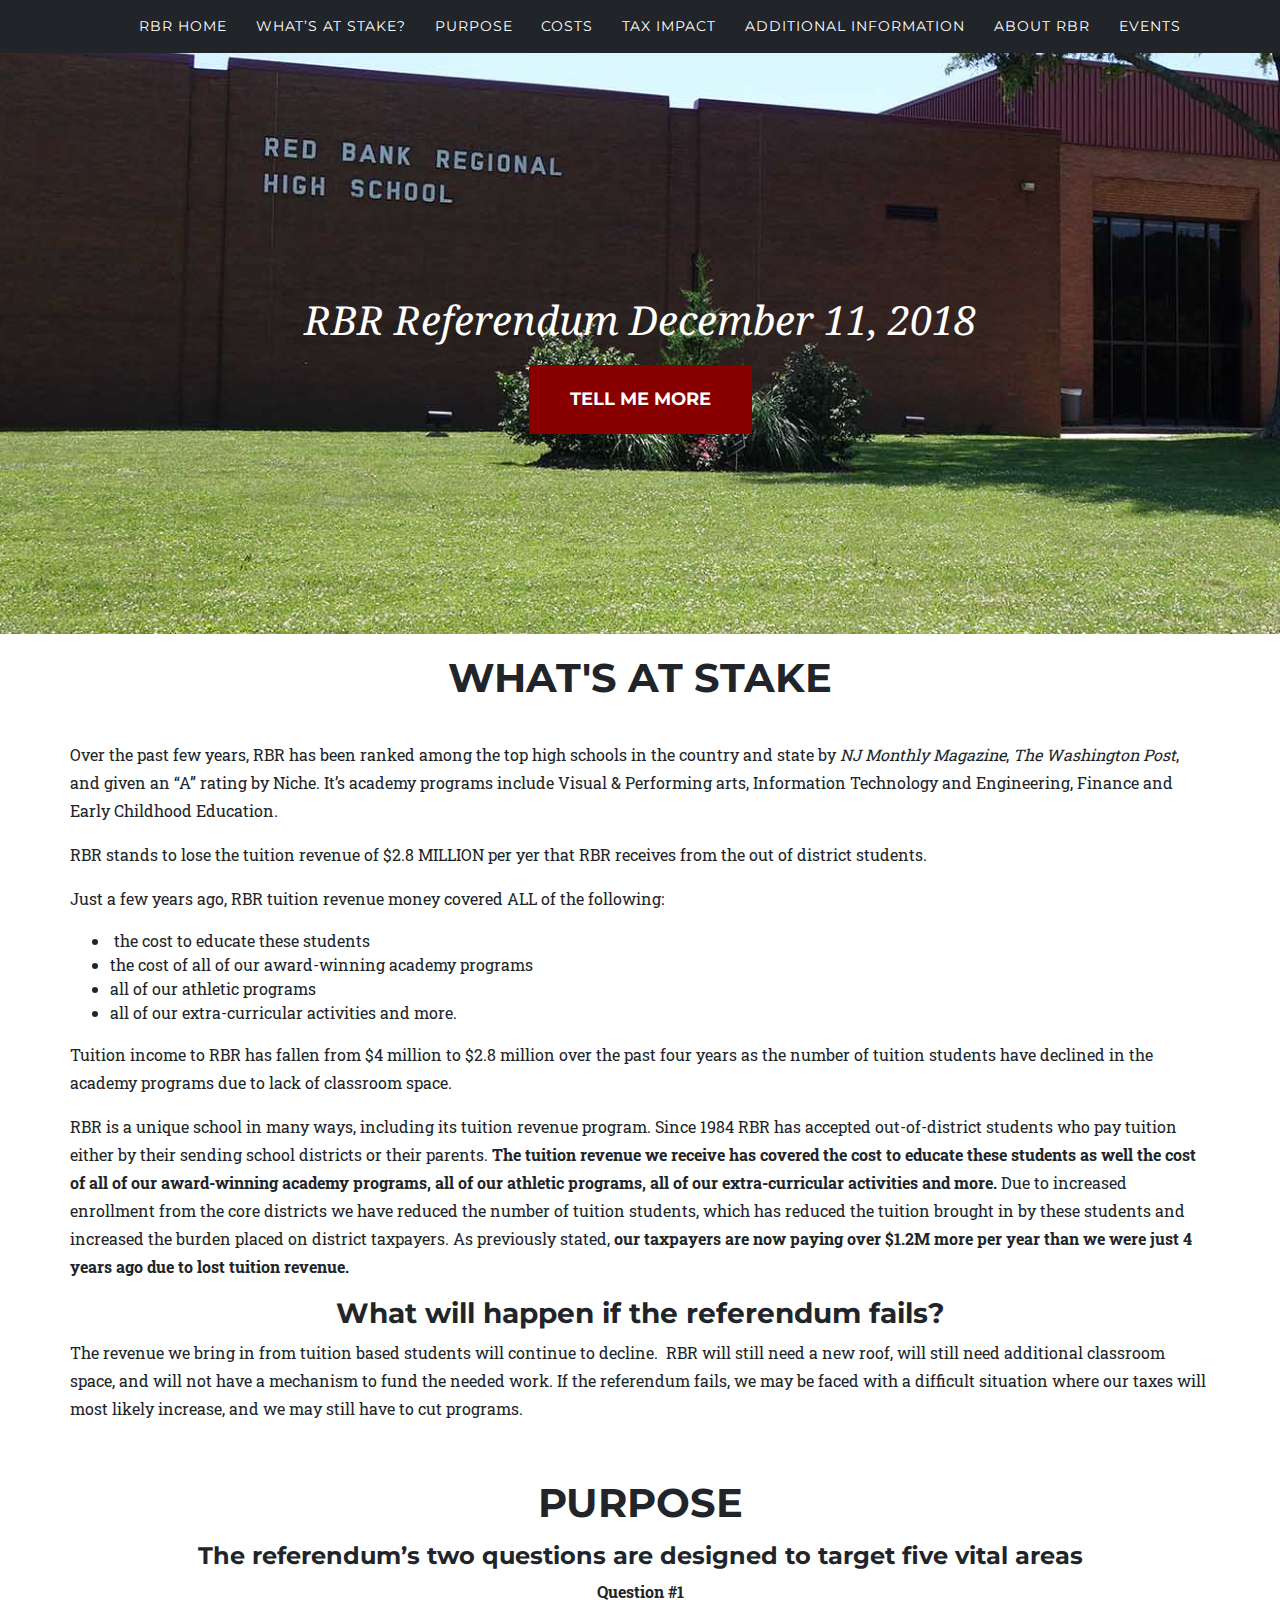
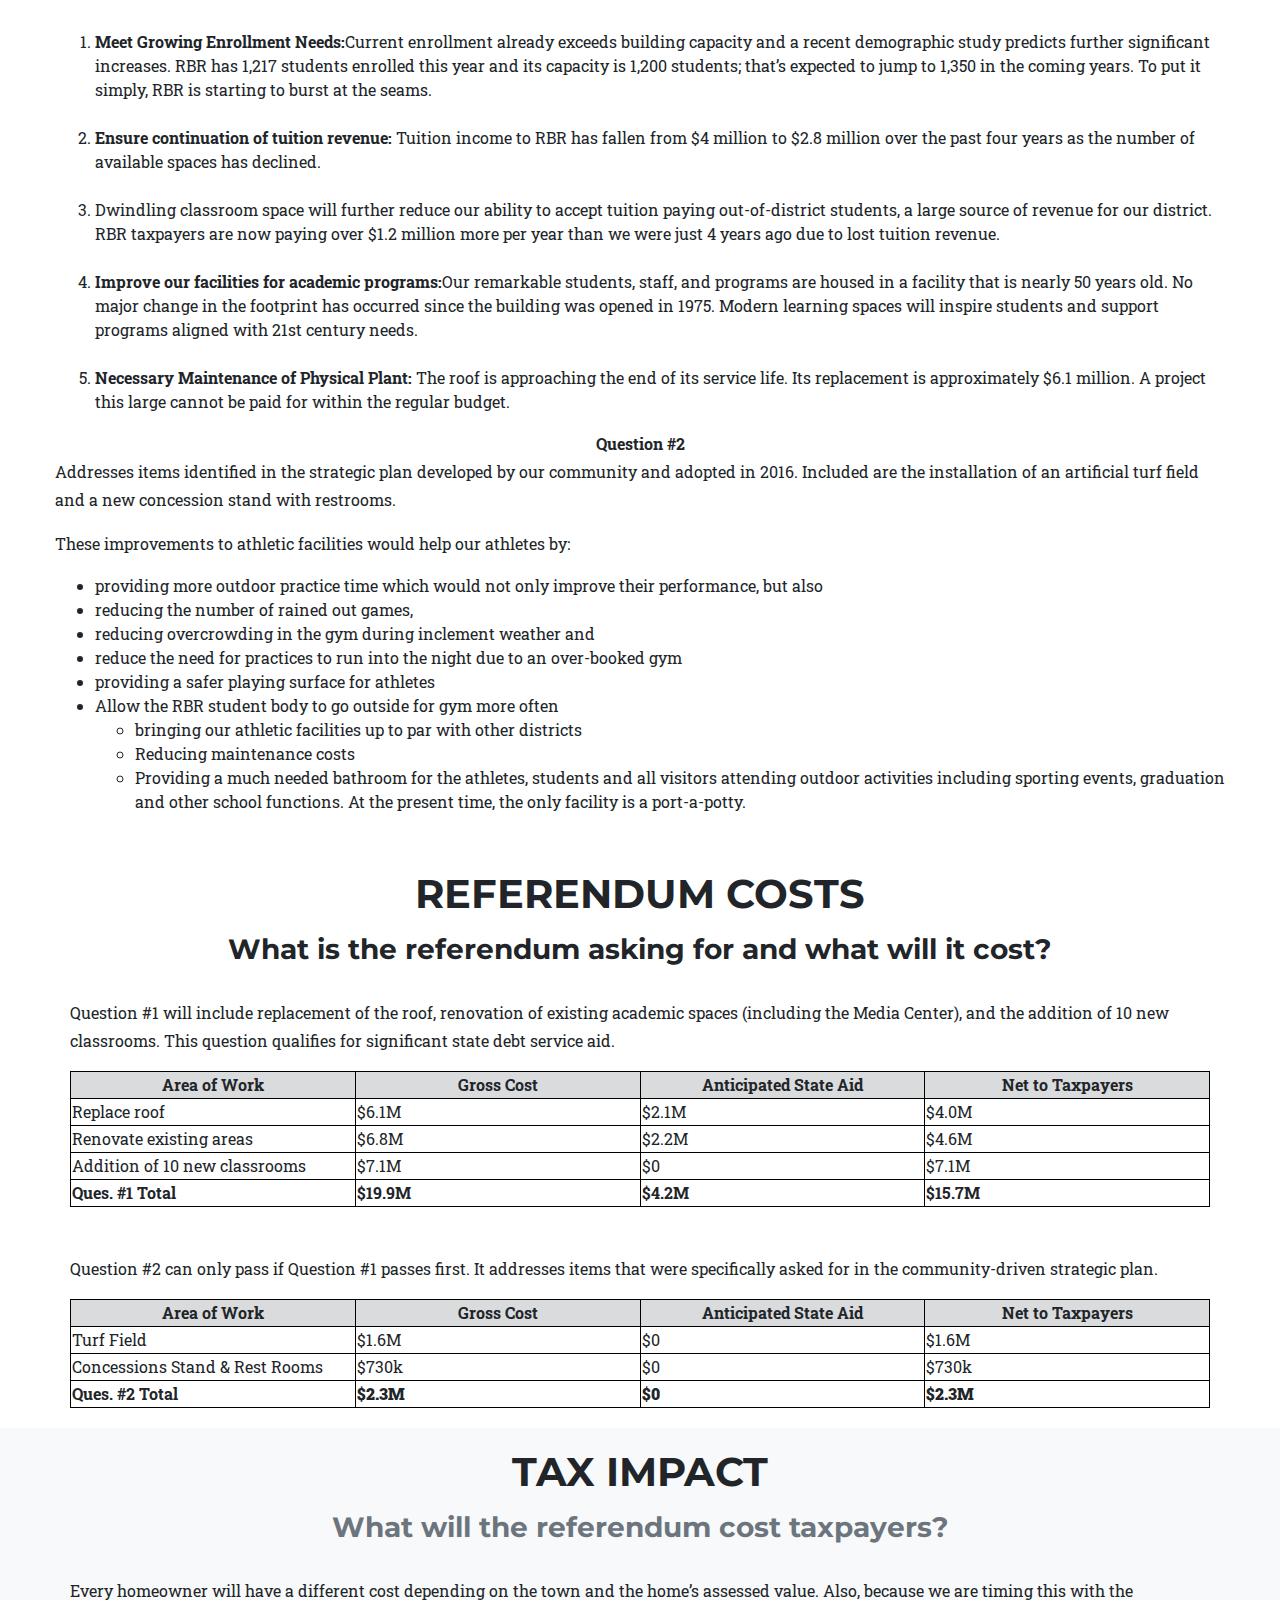
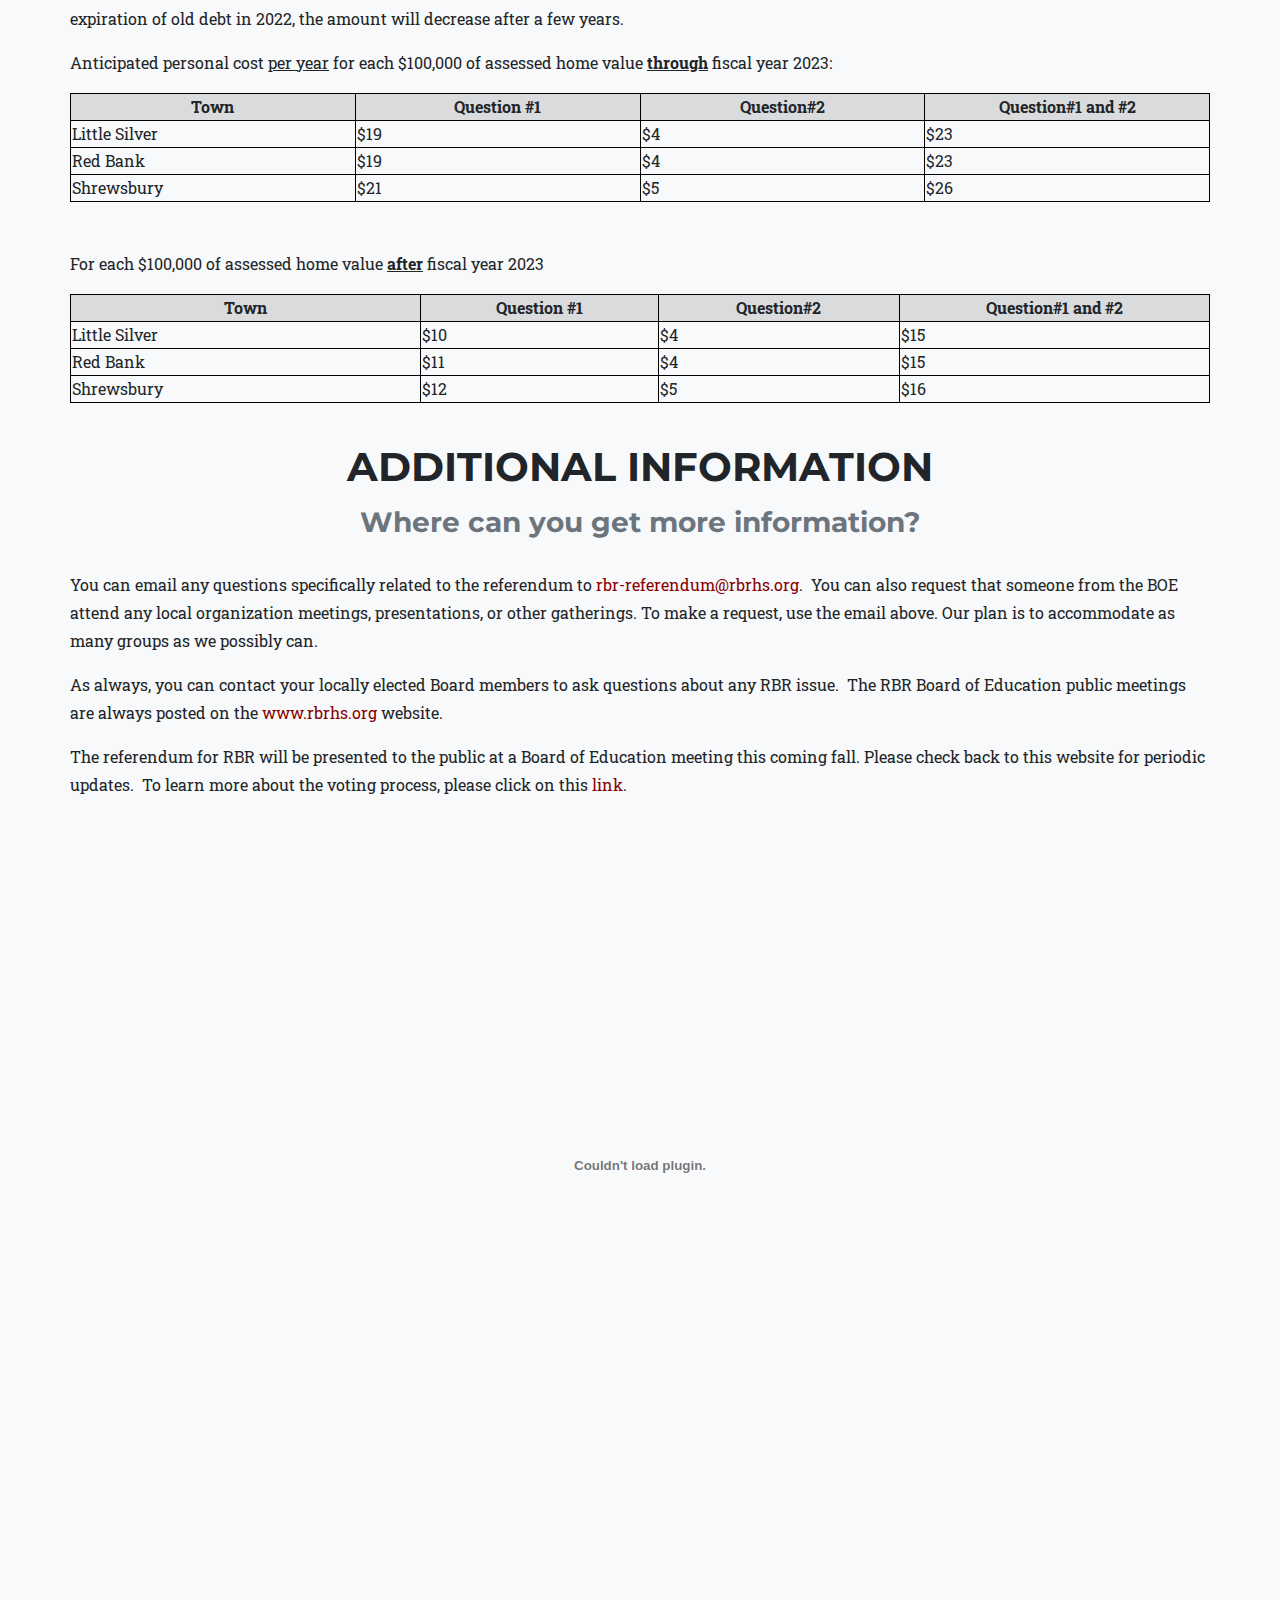
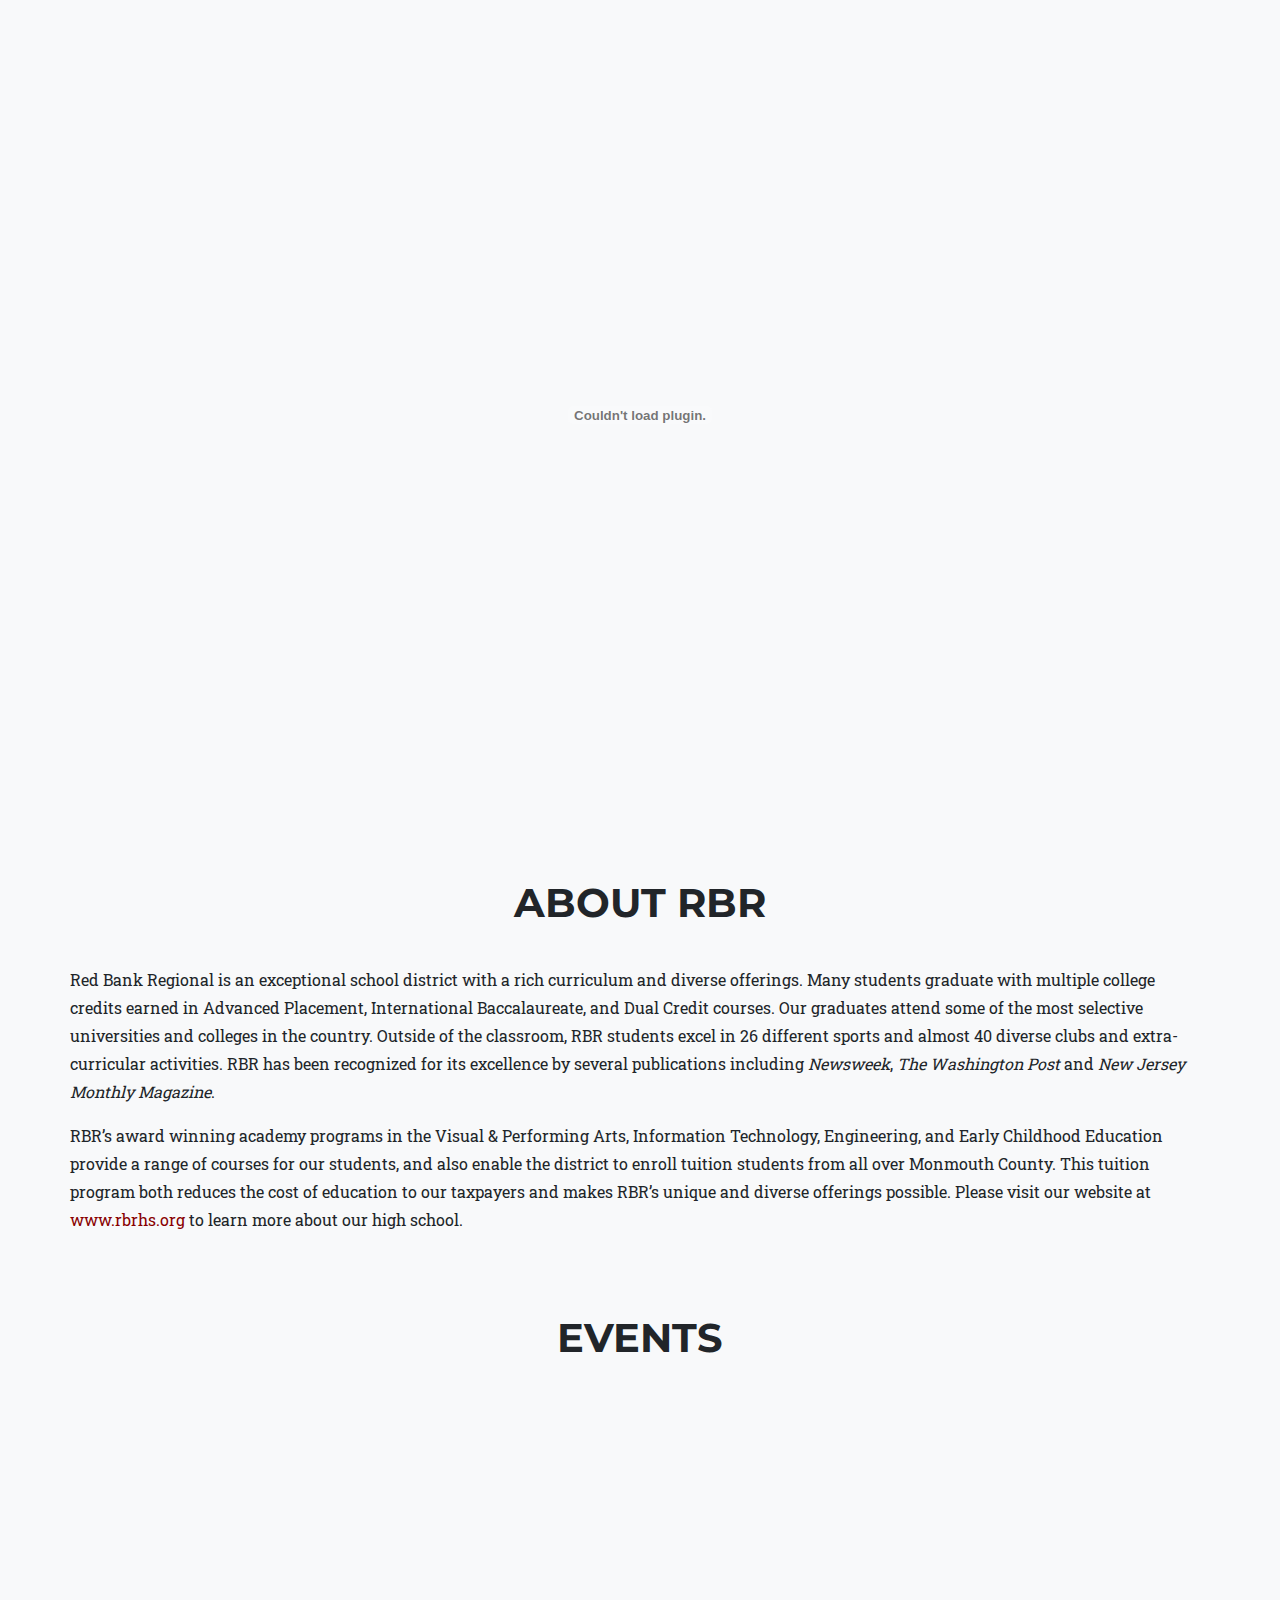
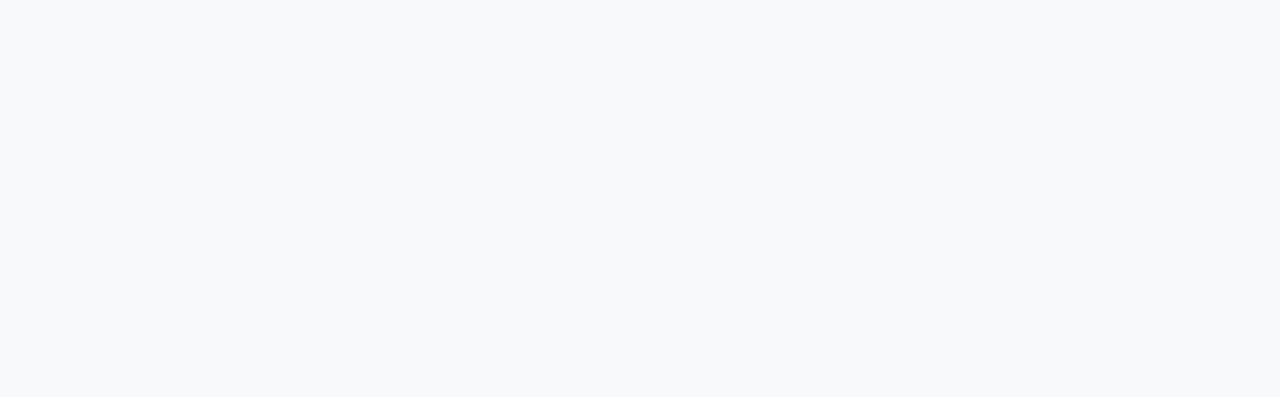
<file: indexjmcedits.html>
<!DOCTYPE html>
<html lang="en">

  <head>
  <!-- Global site tag (gtag.js) - Google Analytics -->
<script async src="https://www.googletagmanager.com/gtag/js?id=UA-124194341-1"></script>
<script>
  window.dataLayer = window.dataLayer || [];
  function gtag(){dataLayer.push(arguments);}
  gtag('js', new Date());

  gtag('config', 'UA-124194341-1');
</script>


    <meta charset="utf-8"><script type="text/javascript">window.NREUM||(NREUM={});NREUM.info = {"beacon":"bam.nr-data.net","errorBeacon":"bam.nr-data.net","licenseKey":"e84461d315","applicationID":"23252431","transactionName":"Z1MEZEtSVkoFBxIKX14ZKF9LXllVDR4DBx8a","queueTime":0,"applicationTime":13,"agent":"","atts":""}</script><script type="text/javascript">(window.NREUM||(NREUM={})).loader_config={xpid:"UQUPUFZACgACUVNWBAA="};window.NREUM||(NREUM={}),__nr_require=function(t,n,e){function r(e){if(!n[e]){var o=n[e]={exports:{}};t[e][0].call(o.exports,function(n){var o=t[e][1][n];return r(o||n)},o,o.exports)}return n[e].exports}if("function"==typeof __nr_require)return __nr_require;for(var o=0;o<e.length;o++)r(e[o]);return r}({1:[function(t,n,e){function r(t){try{s.console&&console.log(t)}catch(n){}}var o,i=t("ee"),a=t(15),s={};try{o=localStorage.getItem("__nr_flags").split(","),console&&"function"==typeof console.log&&(s.console=!0,o.indexOf("dev")!==-1&&(s.dev=!0),o.indexOf("nr_dev")!==-1&&(s.nrDev=!0))}catch(c){}s.nrDev&&i.on("internal-error",function(t){r(t.stack)}),s.dev&&i.on("fn-err",function(t,n,e){r(e.stack)}),s.dev&&(r("NR AGENT IN DEVELOPMENT MODE"),r("flags: "+a(s,function(t,n){return t}).join(", ")))},{}],2:[function(t,n,e){function r(t,n,e,r,s){try{p?p-=1:o(s||new UncaughtException(t,n,e),!0)}catch(f){try{i("ierr",[f,c.now(),!0])}catch(d){}}return"function"==typeof u&&u.apply(this,a(arguments))}function UncaughtException(t,n,e){this.message=t||"Uncaught error with no additional information",this.sourceURL=n,this.line=e}function o(t,n){var e=n?null:c.now();i("err",[t,e])}var i=t("handle"),a=t(16),s=t("ee"),c=t("loader"),f=t("gos"),u=window.onerror,d=!1,l="nr@seenError",p=0;c.features.err=!0,t(1),window.onerror=r;try{throw new Error}catch(h){"stack"in h&&(t(8),t(7),"addEventListener"in window&&t(5),c.xhrWrappable&&t(9),d=!0)}s.on("fn-start",function(t,n,e){d&&(p+=1)}),s.on("fn-err",function(t,n,e){d&&!e[l]&&(f(e,l,function(){return!0}),this.thrown=!0,o(e))}),s.on("fn-end",function(){d&&!this.thrown&&p>0&&(p-=1)}),s.on("internal-error",function(t){i("ierr",[t,c.now(),!0])})},{}],3:[function(t,n,e){t("loader").features.ins=!0},{}],4:[function(t,n,e){function r(t){}if(window.performance&&window.performance.timing&&window.performance.getEntriesByType){var o=t("ee"),i=t("handle"),a=t(8),s=t(7),c="learResourceTimings",f="addEventListener",u="resourcetimingbufferfull",d="bstResource",l="resource",p="-start",h="-end",m="fn"+p,w="fn"+h,v="bstTimer",y="pushState",g=t("loader");g.features.stn=!0,t(6);var b=NREUM.o.EV;o.on(m,function(t,n){var e=t[0];e instanceof b&&(this.bstStart=g.now())}),o.on(w,function(t,n){var e=t[0];e instanceof b&&i("bst",[e,n,this.bstStart,g.now()])}),a.on(m,function(t,n,e){this.bstStart=g.now(),this.bstType=e}),a.on(w,function(t,n){i(v,[n,this.bstStart,g.now(),this.bstType])}),s.on(m,function(){this.bstStart=g.now()}),s.on(w,function(t,n){i(v,[n,this.bstStart,g.now(),"requestAnimationFrame"])}),o.on(y+p,function(t){this.time=g.now(),this.startPath=location.pathname+location.hash}),o.on(y+h,function(t){i("bstHist",[location.pathname+location.hash,this.startPath,this.time])}),f in window.performance&&(window.performance["c"+c]?window.performance[f](u,function(t){i(d,[window.performance.getEntriesByType(l)]),window.performance["c"+c]()},!1):window.performance[f]("webkit"+u,function(t){i(d,[window.performance.getEntriesByType(l)]),window.performance["webkitC"+c]()},!1)),document[f]("scroll",r,{passive:!0}),document[f]("keypress",r,!1),document[f]("click",r,!1)}},{}],5:[function(t,n,e){function r(t){for(var n=t;n&&!n.hasOwnProperty(u);)n=Object.getPrototypeOf(n);n&&o(n)}function o(t){s.inPlace(t,[u,d],"-",i)}function i(t,n){return t[1]}var a=t("ee").get("events"),s=t(18)(a,!0),c=t("gos"),f=XMLHttpRequest,u="addEventListener",d="removeEventListener";n.exports=a,"getPrototypeOf"in Object?(r(document),r(window),r(f.prototype)):f.prototype.hasOwnProperty(u)&&(o(window),o(f.prototype)),a.on(u+"-start",function(t,n){var e=t[1],r=c(e,"nr@wrapped",function(){function t(){if("function"==typeof e.handleEvent)return e.handleEvent.apply(e,arguments)}var n={object:t,"function":e}[typeof e];return n?s(n,"fn-",null,n.name||"anonymous"):e});this.wrapped=t[1]=r}),a.on(d+"-start",function(t){t[1]=this.wrapped||t[1]})},{}],6:[function(t,n,e){var r=t("ee").get("history"),o=t(18)(r);n.exports=r,o.inPlace(window.history,["pushState","replaceState"],"-")},{}],7:[function(t,n,e){var r=t("ee").get("raf"),o=t(18)(r),i="equestAnimationFrame";n.exports=r,o.inPlace(window,["r"+i,"mozR"+i,"webkitR"+i,"msR"+i],"raf-"),r.on("raf-start",function(t){t[0]=o(t[0],"fn-")})},{}],8:[function(t,n,e){function r(t,n,e){t[0]=a(t[0],"fn-",null,e)}function o(t,n,e){this.method=e,this.timerDuration=isNaN(t[1])?0:+t[1],t[0]=a(t[0],"fn-",this,e)}var i=t("ee").get("timer"),a=t(18)(i),s="setTimeout",c="setInterval",f="clearTimeout",u="-start",d="-";n.exports=i,a.inPlace(window,[s,"setImmediate"],s+d),a.inPlace(window,[c],c+d),a.inPlace(window,[f,"clearImmediate"],f+d),i.on(c+u,r),i.on(s+u,o)},{}],9:[function(t,n,e){function r(t,n){d.inPlace(n,["onreadystatechange"],"fn-",s)}function o(){var t=this,n=u.context(t);t.readyState>3&&!n.resolved&&(n.resolved=!0,u.emit("xhr-resolved",[],t)),d.inPlace(t,y,"fn-",s)}function i(t){g.push(t),h&&(x?x.then(a):w?w(a):(E=-E,O.data=E))}function a(){for(var t=0;t<g.length;t++)r([],g[t]);g.length&&(g=[])}function s(t,n){return n}function c(t,n){for(var e in t)n[e]=t[e];return n}t(5);var f=t("ee"),u=f.get("xhr"),d=t(18)(u),l=NREUM.o,p=l.XHR,h=l.MO,m=l.PR,w=l.SI,v="readystatechange",y=["onload","onerror","onabort","onloadstart","onloadend","onprogress","ontimeout"],g=[];n.exports=u;var b=window.XMLHttpRequest=function(t){var n=new p(t);try{u.emit("new-xhr",[n],n),n.addEventListener(v,o,!1)}catch(e){try{u.emit("internal-error",[e])}catch(r){}}return n};if(c(p,b),b.prototype=p.prototype,d.inPlace(b.prototype,["open","send"],"-xhr-",s),u.on("send-xhr-start",function(t,n){r(t,n),i(n)}),u.on("open-xhr-start",r),h){var x=m&&m.resolve();if(!w&&!m){var E=1,O=document.createTextNode(E);new h(a).observe(O,{characterData:!0})}}else f.on("fn-end",function(t){t[0]&&t[0].type===v||a()})},{}],10:[function(t,n,e){function r(t){var n=this.params,e=this.metrics;if(!this.ended){this.ended=!0;for(var r=0;r<d;r++)t.removeEventListener(u[r],this.listener,!1);if(!n.aborted){if(e.duration=a.now()-this.startTime,4===t.readyState){n.status=t.status;var i=o(t,this.lastSize);if(i&&(e.rxSize=i),this.sameOrigin){var c=t.getResponseHeader("X-NewRelic-App-Data");c&&(n.cat=c.split(", ").pop())}}else n.status=0;e.cbTime=this.cbTime,f.emit("xhr-done",[t],t),s("xhr",[n,e,this.startTime])}}}function o(t,n){var e=t.responseType;if("json"===e&&null!==n)return n;var r="arraybuffer"===e||"blob"===e||"json"===e?t.response:t.responseText;return h(r)}function i(t,n){var e=c(n),r=t.params;r.host=e.hostname+":"+e.port,r.pathname=e.pathname,t.sameOrigin=e.sameOrigin}var a=t("loader");if(a.xhrWrappable){var s=t("handle"),c=t(11),f=t("ee"),u=["load","error","abort","timeout"],d=u.length,l=t("id"),p=t(14),h=t(13),m=window.XMLHttpRequest;a.features.xhr=!0,t(9),f.on("new-xhr",function(t){var n=this;n.totalCbs=0,n.called=0,n.cbTime=0,n.end=r,n.ended=!1,n.xhrGuids={},n.lastSize=null,p&&(p>34||p<10)||window.opera||t.addEventListener("progress",function(t){n.lastSize=t.loaded},!1)}),f.on("open-xhr-start",function(t){this.params={method:t[0]},i(this,t[1]),this.metrics={}}),f.on("open-xhr-end",function(t,n){"loader_config"in NREUM&&"xpid"in NREUM.loader_config&&this.sameOrigin&&n.setRequestHeader("X-NewRelic-ID",NREUM.loader_config.xpid)}),f.on("send-xhr-start",function(t,n){var e=this.metrics,r=t[0],o=this;if(e&&r){var i=h(r);i&&(e.txSize=i)}this.startTime=a.now(),this.listener=function(t){try{"abort"===t.type&&(o.params.aborted=!0),("load"!==t.type||o.called===o.totalCbs&&(o.onloadCalled||"function"!=typeof n.onload))&&o.end(n)}catch(e){try{f.emit("internal-error",[e])}catch(r){}}};for(var s=0;s<d;s++)n.addEventListener(u[s],this.listener,!1)}),f.on("xhr-cb-time",function(t,n,e){this.cbTime+=t,n?this.onloadCalled=!0:this.called+=1,this.called!==this.totalCbs||!this.onloadCalled&&"function"==typeof e.onload||this.end(e)}),f.on("xhr-load-added",function(t,n){var e=""+l(t)+!!n;this.xhrGuids&&!this.xhrGuids[e]&&(this.xhrGuids[e]=!0,this.totalCbs+=1)}),f.on("xhr-load-removed",function(t,n){var e=""+l(t)+!!n;this.xhrGuids&&this.xhrGuids[e]&&(delete this.xhrGuids[e],this.totalCbs-=1)}),f.on("addEventListener-end",function(t,n){n instanceof m&&"load"===t[0]&&f.emit("xhr-load-added",[t[1],t[2]],n)}),f.on("removeEventListener-end",function(t,n){n instanceof m&&"load"===t[0]&&f.emit("xhr-load-removed",[t[1],t[2]],n)}),f.on("fn-start",function(t,n,e){n instanceof m&&("onload"===e&&(this.onload=!0),("load"===(t[0]&&t[0].type)||this.onload)&&(this.xhrCbStart=a.now()))}),f.on("fn-end",function(t,n){this.xhrCbStart&&f.emit("xhr-cb-time",[a.now()-this.xhrCbStart,this.onload,n],n)})}},{}],11:[function(t,n,e){n.exports=function(t){var n=document.createElement("a"),e=window.location,r={};n.href=t,r.port=n.port;var o=n.href.split("://");!r.port&&o[1]&&(r.port=o[1].split("/")[0].split("@").pop().split(":")[1]),r.port&&"0"!==r.port||(r.port="https"===o[0]?"443":"80"),r.hostname=n.hostname||e.hostname,r.pathname=n.pathname,r.protocol=o[0],"/"!==r.pathname.charAt(0)&&(r.pathname="/"+r.pathname);var i=!n.protocol||":"===n.protocol||n.protocol===e.protocol,a=n.hostname===document.domain&&n.port===e.port;return r.sameOrigin=i&&(!n.hostname||a),r}},{}],12:[function(t,n,e){function r(){}function o(t,n,e){return function(){return i(t,[f.now()].concat(s(arguments)),n?null:this,e),n?void 0:this}}var i=t("handle"),a=t(15),s=t(16),c=t("ee").get("tracer"),f=t("loader"),u=NREUM;"undefined"==typeof window.newrelic&&(newrelic=u);var d=["setPageViewName","setCustomAttribute","setErrorHandler","finished","addToTrace","inlineHit","addRelease"],l="api-",p=l+"ixn-";a(d,function(t,n){u[n]=o(l+n,!0,"api")}),u.addPageAction=o(l+"addPageAction",!0),u.setCurrentRouteName=o(l+"routeName",!0),n.exports=newrelic,u.interaction=function(){return(new r).get()};var h=r.prototype={createTracer:function(t,n){var e={},r=this,o="function"==typeof n;return i(p+"tracer",[f.now(),t,e],r),function(){if(c.emit((o?"":"no-")+"fn-start",[f.now(),r,o],e),o)try{return n.apply(this,arguments)}catch(t){throw c.emit("fn-err",[arguments,this,t],e),t}finally{c.emit("fn-end",[f.now()],e)}}}};a("setName,setAttribute,save,ignore,onEnd,getContext,end,get".split(","),function(t,n){h[n]=o(p+n)}),newrelic.noticeError=function(t){"string"==typeof t&&(t=new Error(t)),i("err",[t,f.now()])}},{}],13:[function(t,n,e){n.exports=function(t){if("string"==typeof t&&t.length)return t.length;if("object"==typeof t){if("undefined"!=typeof ArrayBuffer&&t instanceof ArrayBuffer&&t.byteLength)return t.byteLength;if("undefined"!=typeof Blob&&t instanceof Blob&&t.size)return t.size;if(!("undefined"!=typeof FormData&&t instanceof FormData))try{return JSON.stringify(t).length}catch(n){return}}}},{}],14:[function(t,n,e){var r=0,o=navigator.userAgent.match(/Firefox[\/\s](\d+\.\d+)/);o&&(r=+o[1]),n.exports=r},{}],15:[function(t,n,e){function r(t,n){var e=[],r="",i=0;for(r in t)o.call(t,r)&&(e[i]=n(r,t[r]),i+=1);return e}var o=Object.prototype.hasOwnProperty;n.exports=r},{}],16:[function(t,n,e){function r(t,n,e){n||(n=0),"undefined"==typeof e&&(e=t?t.length:0);for(var r=-1,o=e-n||0,i=Array(o<0?0:o);++r<o;)i[r]=t[n+r];return i}n.exports=r},{}],17:[function(t,n,e){n.exports={exists:"undefined"!=typeof window.performance&&window.performance.timing&&"undefined"!=typeof window.performance.timing.navigationStart}},{}],18:[function(t,n,e){function r(t){return!(t&&t instanceof Function&&t.apply&&!t[a])}var o=t("ee"),i=t(16),a="nr@original",s=Object.prototype.hasOwnProperty,c=!1;n.exports=function(t,n){function e(t,n,e,o){function nrWrapper(){var r,a,s,c;try{a=this,r=i(arguments),s="function"==typeof e?e(r,a):e||{}}catch(f){l([f,"",[r,a,o],s])}u(n+"start",[r,a,o],s);try{return c=t.apply(a,r)}catch(d){throw u(n+"err",[r,a,d],s),d}finally{u(n+"end",[r,a,c],s)}}return r(t)?t:(n||(n=""),nrWrapper[a]=t,d(t,nrWrapper),nrWrapper)}function f(t,n,o,i){o||(o="");var a,s,c,f="-"===o.charAt(0);for(c=0;c<n.length;c++)s=n[c],a=t[s],r(a)||(t[s]=e(a,f?s+o:o,i,s))}function u(e,r,o){if(!c||n){var i=c;c=!0;try{t.emit(e,r,o,n)}catch(a){l([a,e,r,o])}c=i}}function d(t,n){if(Object.defineProperty&&Object.keys)try{var e=Object.keys(t);return e.forEach(function(e){Object.defineProperty(n,e,{get:function(){return t[e]},set:function(n){return t[e]=n,n}})}),n}catch(r){l([r])}for(var o in t)s.call(t,o)&&(n[o]=t[o]);return n}function l(n){try{t.emit("internal-error",n)}catch(e){}}return t||(t=o),e.inPlace=f,e.flag=a,e}},{}],ee:[function(t,n,e){function r(){}function o(t){function n(t){return t&&t instanceof r?t:t?c(t,s,i):i()}function e(e,r,o,i){if(!l.aborted||i){t&&t(e,r,o);for(var a=n(o),s=h(e),c=s.length,f=0;f<c;f++)s[f].apply(a,r);var d=u[y[e]];return d&&d.push([g,e,r,a]),a}}function p(t,n){v[t]=h(t).concat(n)}function h(t){return v[t]||[]}function m(t){return d[t]=d[t]||o(e)}function w(t,n){f(t,function(t,e){n=n||"feature",y[e]=n,n in u||(u[n]=[])})}var v={},y={},g={on:p,emit:e,get:m,listeners:h,context:n,buffer:w,abort:a,aborted:!1};return g}function i(){return new r}function a(){(u.api||u.feature)&&(l.aborted=!0,u=l.backlog={})}var s="nr@context",c=t("gos"),f=t(15),u={},d={},l=n.exports=o();l.backlog=u},{}],gos:[function(t,n,e){function r(t,n,e){if(o.call(t,n))return t[n];var r=e();if(Object.defineProperty&&Object.keys)try{return Object.defineProperty(t,n,{value:r,writable:!0,enumerable:!1}),r}catch(i){}return t[n]=r,r}var o=Object.prototype.hasOwnProperty;n.exports=r},{}],handle:[function(t,n,e){function r(t,n,e,r){o.buffer([t],r),o.emit(t,n,e)}var o=t("ee").get("handle");n.exports=r,r.ee=o},{}],id:[function(t,n,e){function r(t){var n=typeof t;return!t||"object"!==n&&"function"!==n?-1:t===window?0:a(t,i,function(){return o++})}var o=1,i="nr@id",a=t("gos");n.exports=r},{}],loader:[function(t,n,e){function r(){if(!x++){var t=b.info=NREUM.info,n=l.getElementsByTagName("script")[0];if(setTimeout(u.abort,3e4),!(t&&t.licenseKey&&t.applicationID&&n))return u.abort();f(y,function(n,e){t[n]||(t[n]=e)}),c("mark",["onload",a()+b.offset],null,"api");var e=l.createElement("script");e.src="https://"+t.agent,n.parentNode.insertBefore(e,n)}}function o(){"complete"===l.readyState&&i()}function i(){c("mark",["domContent",a()+b.offset],null,"api")}function a(){return E.exists&&performance.now?Math.round(performance.now()):(s=Math.max((new Date).getTime(),s))-b.offset}var s=(new Date).getTime(),c=t("handle"),f=t(15),u=t("ee"),d=window,l=d.document,p="addEventListener",h="attachEvent",m=d.XMLHttpRequest,w=m&&m.prototype;NREUM.o={ST:setTimeout,SI:d.setImmediate,CT:clearTimeout,XHR:m,REQ:d.Request,EV:d.Event,PR:d.Promise,MO:d.MutationObserver};var v=""+location,y={beacon:"bam.nr-data.net",errorBeacon:"bam.nr-data.net",agent:"js-agent.newrelic.com/nr-1071.min.js"},g=m&&w&&w[p]&&!/CriOS/.test(navigator.userAgent),b=n.exports={offset:s,now:a,origin:v,features:{},xhrWrappable:g};t(12),l[p]?(l[p]("DOMContentLoaded",i,!1),d[p]("load",r,!1)):(l[h]("onreadystatechange",o),d[h]("onload",r)),c("mark",["firstbyte",s],null,"api");var x=0,E=t(17)},{}]},{},["loader",2,10,4,3]);</script>
    <meta name="viewport" content="width=device-width, initial-scale=1, shrink-to-fit=no">
    <meta name="description" content="">
    <meta name="author" content="">

    <title>RBR Referendum</title>

    <!-- Bootstrap core CSS -->
    <link href="bootstrap.min.css" rel="stylesheet">

    <!-- Custom fonts for this template -->
    <link href="font-awesome.min.css" rel="stylesheet" type="text/css">
    <link href="https://fonts.googleapis.com/css?family=Montserrat:400,700" rel="stylesheet" type="text/css">
    <link href="https://fonts.googleapis.com/css?family=Kaushan+Script" rel="stylesheet" type="text/css">
    <link href="https://fonts.googleapis.com/css?family=Droid+Serif:400,700,400italic,700italic" rel="stylesheet" type="text/css">
    <link href="https://fonts.googleapis.com/css?family=Roboto+Slab:400,100,300,700" rel="stylesheet" type="text/css">

    <!-- Custom styles for this template -->
    <link href="agency.min.css" rel="stylesheet">
	<style>
		.rbrtable{
			width: 100%;
			align: center;

		}
		
		.totalrow{
			font-weight:bold;
		}
		
		table, th, td {
    		border: 1px solid black;
			border-collapse:collapse;
		}
		
		th{
			background-color:#dadbdc;
			text-align:center;
			
		}
	
	</style>
  </head>

  <script type="text/javascript">window.NREUM||(NREUM={});NREUM.info = {"beacon":"bam.nr-data.net","errorBeacon":"bam.nr-data.net","licenseKey":"e84461d315","applicationID":"23252431","transactionName":"Z1MEZEtSVkoFBxIKX14ZKF9LXllVDR4DBx8a","queueTime":0,"applicationTime":66,"agent":"","atts":""}</script><script type="text/javascript">(window.NREUM||(NREUM={})).loader_config={xpid:"UQUPUFZACgACUVNWBAA="};window.NREUM||(NREUM={}),__nr_require=function(t,n,e){function r(e){if(!n[e]){var o=n[e]={exports:{}};t[e][0].call(o.exports,function(n){var o=t[e][1][n];return r(o||n)},o,o.exports)}return n[e].exports}if("function"==typeof __nr_require)return __nr_require;for(var o=0;o<e.length;o++)r(e[o]);return r}({1:[function(t,n,e){function r(t){try{s.console&&console.log(t)}catch(n){}}var o,i=t("ee"),a=t(15),s={};try{o=localStorage.getItem("__nr_flags").split(","),console&&"function"==typeof console.log&&(s.console=!0,o.indexOf("dev")!==-1&&(s.dev=!0),o.indexOf("nr_dev")!==-1&&(s.nrDev=!0))}catch(c){}s.nrDev&&i.on("internal-error",function(t){r(t.stack)}),s.dev&&i.on("fn-err",function(t,n,e){r(e.stack)}),s.dev&&(r("NR AGENT IN DEVELOPMENT MODE"),r("flags: "+a(s,function(t,n){return t}).join(", ")))},{}],2:[function(t,n,e){function r(t,n,e,r,s){try{p?p-=1:o(s||new UncaughtException(t,n,e),!0)}catch(f){try{i("ierr",[f,c.now(),!0])}catch(d){}}return"function"==typeof u&&u.apply(this,a(arguments))}function UncaughtException(t,n,e){this.message=t||"Uncaught error with no additional information",this.sourceURL=n,this.line=e}function o(t,n){var e=n?null:c.now();i("err",[t,e])}var i=t("handle"),a=t(16),s=t("ee"),c=t("loader"),f=t("gos"),u=window.onerror,d=!1,l="nr@seenError",p=0;c.features.err=!0,t(1),window.onerror=r;try{throw new Error}catch(h){"stack"in h&&(t(8),t(7),"addEventListener"in window&&t(5),c.xhrWrappable&&t(9),d=!0)}s.on("fn-start",function(t,n,e){d&&(p+=1)}),s.on("fn-err",function(t,n,e){d&&!e[l]&&(f(e,l,function(){return!0}),this.thrown=!0,o(e))}),s.on("fn-end",function(){d&&!this.thrown&&p>0&&(p-=1)}),s.on("internal-error",function(t){i("ierr",[t,c.now(),!0])})},{}],3:[function(t,n,e){t("loader").features.ins=!0},{}],4:[function(t,n,e){function r(t){}if(window.performance&&window.performance.timing&&window.performance.getEntriesByType){var o=t("ee"),i=t("handle"),a=t(8),s=t(7),c="learResourceTimings",f="addEventListener",u="resourcetimingbufferfull",d="bstResource",l="resource",p="-start",h="-end",m="fn"+p,w="fn"+h,v="bstTimer",y="pushState",g=t("loader");g.features.stn=!0,t(6);var b=NREUM.o.EV;o.on(m,function(t,n){var e=t[0];e instanceof b&&(this.bstStart=g.now())}),o.on(w,function(t,n){var e=t[0];e instanceof b&&i("bst",[e,n,this.bstStart,g.now()])}),a.on(m,function(t,n,e){this.bstStart=g.now(),this.bstType=e}),a.on(w,function(t,n){i(v,[n,this.bstStart,g.now(),this.bstType])}),s.on(m,function(){this.bstStart=g.now()}),s.on(w,function(t,n){i(v,[n,this.bstStart,g.now(),"requestAnimationFrame"])}),o.on(y+p,function(t){this.time=g.now(),this.startPath=location.pathname+location.hash}),o.on(y+h,function(t){i("bstHist",[location.pathname+location.hash,this.startPath,this.time])}),f in window.performance&&(window.performance["c"+c]?window.performance[f](u,function(t){i(d,[window.performance.getEntriesByType(l)]),window.performance["c"+c]()},!1):window.performance[f]("webkit"+u,function(t){i(d,[window.performance.getEntriesByType(l)]),window.performance["webkitC"+c]()},!1)),document[f]("scroll",r,{passive:!0}),document[f]("keypress",r,!1),document[f]("click",r,!1)}},{}],5:[function(t,n,e){function r(t){for(var n=t;n&&!n.hasOwnProperty(u);)n=Object.getPrototypeOf(n);n&&o(n)}function o(t){s.inPlace(t,[u,d],"-",i)}function i(t,n){return t[1]}var a=t("ee").get("events"),s=t(18)(a,!0),c=t("gos"),f=XMLHttpRequest,u="addEventListener",d="removeEventListener";n.exports=a,"getPrototypeOf"in Object?(r(document),r(window),r(f.prototype)):f.prototype.hasOwnProperty(u)&&(o(window),o(f.prototype)),a.on(u+"-start",function(t,n){var e=t[1],r=c(e,"nr@wrapped",function(){function t(){if("function"==typeof e.handleEvent)return e.handleEvent.apply(e,arguments)}var n={object:t,"function":e}[typeof e];return n?s(n,"fn-",null,n.name||"anonymous"):e});this.wrapped=t[1]=r}),a.on(d+"-start",function(t){t[1]=this.wrapped||t[1]})},{}],6:[function(t,n,e){var r=t("ee").get("history"),o=t(18)(r);n.exports=r,o.inPlace(window.history,["pushState","replaceState"],"-")},{}],7:[function(t,n,e){var r=t("ee").get("raf"),o=t(18)(r),i="equestAnimationFrame";n.exports=r,o.inPlace(window,["r"+i,"mozR"+i,"webkitR"+i,"msR"+i],"raf-"),r.on("raf-start",function(t){t[0]=o(t[0],"fn-")})},{}],8:[function(t,n,e){function r(t,n,e){t[0]=a(t[0],"fn-",null,e)}function o(t,n,e){this.method=e,this.timerDuration=isNaN(t[1])?0:+t[1],t[0]=a(t[0],"fn-",this,e)}var i=t("ee").get("timer"),a=t(18)(i),s="setTimeout",c="setInterval",f="clearTimeout",u="-start",d="-";n.exports=i,a.inPlace(window,[s,"setImmediate"],s+d),a.inPlace(window,[c],c+d),a.inPlace(window,[f,"clearImmediate"],f+d),i.on(c+u,r),i.on(s+u,o)},{}],9:[function(t,n,e){function r(t,n){d.inPlace(n,["onreadystatechange"],"fn-",s)}function o(){var t=this,n=u.context(t);t.readyState>3&&!n.resolved&&(n.resolved=!0,u.emit("xhr-resolved",[],t)),d.inPlace(t,y,"fn-",s)}function i(t){g.push(t),h&&(x?x.then(a):w?w(a):(E=-E,O.data=E))}function a(){for(var t=0;t<g.length;t++)r([],g[t]);g.length&&(g=[])}function s(t,n){return n}function c(t,n){for(var e in t)n[e]=t[e];return n}t(5);var f=t("ee"),u=f.get("xhr"),d=t(18)(u),l=NREUM.o,p=l.XHR,h=l.MO,m=l.PR,w=l.SI,v="readystatechange",y=["onload","onerror","onabort","onloadstart","onloadend","onprogress","ontimeout"],g=[];n.exports=u;var b=window.XMLHttpRequest=function(t){var n=new p(t);try{u.emit("new-xhr",[n],n),n.addEventListener(v,o,!1)}catch(e){try{u.emit("internal-error",[e])}catch(r){}}return n};if(c(p,b),b.prototype=p.prototype,d.inPlace(b.prototype,["open","send"],"-xhr-",s),u.on("send-xhr-start",function(t,n){r(t,n),i(n)}),u.on("open-xhr-start",r),h){var x=m&&m.resolve();if(!w&&!m){var E=1,O=document.createTextNode(E);new h(a).observe(O,{characterData:!0})}}else f.on("fn-end",function(t){t[0]&&t[0].type===v||a()})},{}],10:[function(t,n,e){function r(t){var n=this.params,e=this.metrics;if(!this.ended){this.ended=!0;for(var r=0;r<d;r++)t.removeEventListener(u[r],this.listener,!1);if(!n.aborted){if(e.duration=a.now()-this.startTime,4===t.readyState){n.status=t.status;var i=o(t,this.lastSize);if(i&&(e.rxSize=i),this.sameOrigin){var c=t.getResponseHeader("X-NewRelic-App-Data");c&&(n.cat=c.split(", ").pop())}}else n.status=0;e.cbTime=this.cbTime,f.emit("xhr-done",[t],t),s("xhr",[n,e,this.startTime])}}}function o(t,n){var e=t.responseType;if("json"===e&&null!==n)return n;var r="arraybuffer"===e||"blob"===e||"json"===e?t.response:t.responseText;return h(r)}function i(t,n){var e=c(n),r=t.params;r.host=e.hostname+":"+e.port,r.pathname=e.pathname,t.sameOrigin=e.sameOrigin}var a=t("loader");if(a.xhrWrappable){var s=t("handle"),c=t(11),f=t("ee"),u=["load","error","abort","timeout"],d=u.length,l=t("id"),p=t(14),h=t(13),m=window.XMLHttpRequest;a.features.xhr=!0,t(9),f.on("new-xhr",function(t){var n=this;n.totalCbs=0,n.called=0,n.cbTime=0,n.end=r,n.ended=!1,n.xhrGuids={},n.lastSize=null,p&&(p>34||p<10)||window.opera||t.addEventListener("progress",function(t){n.lastSize=t.loaded},!1)}),f.on("open-xhr-start",function(t){this.params={method:t[0]},i(this,t[1]),this.metrics={}}),f.on("open-xhr-end",function(t,n){"loader_config"in NREUM&&"xpid"in NREUM.loader_config&&this.sameOrigin&&n.setRequestHeader("X-NewRelic-ID",NREUM.loader_config.xpid)}),f.on("send-xhr-start",function(t,n){var e=this.metrics,r=t[0],o=this;if(e&&r){var i=h(r);i&&(e.txSize=i)}this.startTime=a.now(),this.listener=function(t){try{"abort"===t.type&&(o.params.aborted=!0),("load"!==t.type||o.called===o.totalCbs&&(o.onloadCalled||"function"!=typeof n.onload))&&o.end(n)}catch(e){try{f.emit("internal-error",[e])}catch(r){}}};for(var s=0;s<d;s++)n.addEventListener(u[s],this.listener,!1)}),f.on("xhr-cb-time",function(t,n,e){this.cbTime+=t,n?this.onloadCalled=!0:this.called+=1,this.called!==this.totalCbs||!this.onloadCalled&&"function"==typeof e.onload||this.end(e)}),f.on("xhr-load-added",function(t,n){var e=""+l(t)+!!n;this.xhrGuids&&!this.xhrGuids[e]&&(this.xhrGuids[e]=!0,this.totalCbs+=1)}),f.on("xhr-load-removed",function(t,n){var e=""+l(t)+!!n;this.xhrGuids&&this.xhrGuids[e]&&(delete this.xhrGuids[e],this.totalCbs-=1)}),f.on("addEventListener-end",function(t,n){n instanceof m&&"load"===t[0]&&f.emit("xhr-load-added",[t[1],t[2]],n)}),f.on("removeEventListener-end",function(t,n){n instanceof m&&"load"===t[0]&&f.emit("xhr-load-removed",[t[1],t[2]],n)}),f.on("fn-start",function(t,n,e){n instanceof m&&("onload"===e&&(this.onload=!0),("load"===(t[0]&&t[0].type)||this.onload)&&(this.xhrCbStart=a.now()))}),f.on("fn-end",function(t,n){this.xhrCbStart&&f.emit("xhr-cb-time",[a.now()-this.xhrCbStart,this.onload,n],n)})}},{}],11:[function(t,n,e){n.exports=function(t){var n=document.createElement("a"),e=window.location,r={};n.href=t,r.port=n.port;var o=n.href.split("://");!r.port&&o[1]&&(r.port=o[1].split("/")[0].split("@").pop().split(":")[1]),r.port&&"0"!==r.port||(r.port="https"===o[0]?"443":"80"),r.hostname=n.hostname||e.hostname,r.pathname=n.pathname,r.protocol=o[0],"/"!==r.pathname.charAt(0)&&(r.pathname="/"+r.pathname);var i=!n.protocol||":"===n.protocol||n.protocol===e.protocol,a=n.hostname===document.domain&&n.port===e.port;return r.sameOrigin=i&&(!n.hostname||a),r}},{}],12:[function(t,n,e){function r(){}function o(t,n,e){return function(){return i(t,[f.now()].concat(s(arguments)),n?null:this,e),n?void 0:this}}var i=t("handle"),a=t(15),s=t(16),c=t("ee").get("tracer"),f=t("loader"),u=NREUM;"undefined"==typeof window.newrelic&&(newrelic=u);var d=["setPageViewName","setCustomAttribute","setErrorHandler","finished","addToTrace","inlineHit","addRelease"],l="api-",p=l+"ixn-";a(d,function(t,n){u[n]=o(l+n,!0,"api")}),u.addPageAction=o(l+"addPageAction",!0),u.setCurrentRouteName=o(l+"routeName",!0),n.exports=newrelic,u.interaction=function(){return(new r).get()};var h=r.prototype={createTracer:function(t,n){var e={},r=this,o="function"==typeof n;return i(p+"tracer",[f.now(),t,e],r),function(){if(c.emit((o?"":"no-")+"fn-start",[f.now(),r,o],e),o)try{return n.apply(this,arguments)}catch(t){throw c.emit("fn-err",[arguments,this,t],e),t}finally{c.emit("fn-end",[f.now()],e)}}}};a("setName,setAttribute,save,ignore,onEnd,getContext,end,get".split(","),function(t,n){h[n]=o(p+n)}),newrelic.noticeError=function(t){"string"==typeof t&&(t=new Error(t)),i("err",[t,f.now()])}},{}],13:[function(t,n,e){n.exports=function(t){if("string"==typeof t&&t.length)return t.length;if("object"==typeof t){if("undefined"!=typeof ArrayBuffer&&t instanceof ArrayBuffer&&t.byteLength)return t.byteLength;if("undefined"!=typeof Blob&&t instanceof Blob&&t.size)return t.size;if(!("undefined"!=typeof FormData&&t instanceof FormData))try{return JSON.stringify(t).length}catch(n){return}}}},{}],14:[function(t,n,e){var r=0,o=navigator.userAgent.match(/Firefox[\/\s](\d+\.\d+)/);o&&(r=+o[1]),n.exports=r},{}],15:[function(t,n,e){function r(t,n){var e=[],r="",i=0;for(r in t)o.call(t,r)&&(e[i]=n(r,t[r]),i+=1);return e}var o=Object.prototype.hasOwnProperty;n.exports=r},{}],16:[function(t,n,e){function r(t,n,e){n||(n=0),"undefined"==typeof e&&(e=t?t.length:0);for(var r=-1,o=e-n||0,i=Array(o<0?0:o);++r<o;)i[r]=t[n+r];return i}n.exports=r},{}],17:[function(t,n,e){n.exports={exists:"undefined"!=typeof window.performance&&window.performance.timing&&"undefined"!=typeof window.performance.timing.navigationStart}},{}],18:[function(t,n,e){function r(t){return!(t&&t instanceof Function&&t.apply&&!t[a])}var o=t("ee"),i=t(16),a="nr@original",s=Object.prototype.hasOwnProperty,c=!1;n.exports=function(t,n){function e(t,n,e,o){function nrWrapper(){var r,a,s,c;try{a=this,r=i(arguments),s="function"==typeof e?e(r,a):e||{}}catch(f){l([f,"",[r,a,o],s])}u(n+"start",[r,a,o],s);try{return c=t.apply(a,r)}catch(d){throw u(n+"err",[r,a,d],s),d}finally{u(n+"end",[r,a,c],s)}}return r(t)?t:(n||(n=""),nrWrapper[a]=t,d(t,nrWrapper),nrWrapper)}function f(t,n,o,i){o||(o="");var a,s,c,f="-"===o.charAt(0);for(c=0;c<n.length;c++)s=n[c],a=t[s],r(a)||(t[s]=e(a,f?s+o:o,i,s))}function u(e,r,o){if(!c||n){var i=c;c=!0;try{t.emit(e,r,o,n)}catch(a){l([a,e,r,o])}c=i}}function d(t,n){if(Object.defineProperty&&Object.keys)try{var e=Object.keys(t);return e.forEach(function(e){Object.defineProperty(n,e,{get:function(){return t[e]},set:function(n){return t[e]=n,n}})}),n}catch(r){l([r])}for(var o in t)s.call(t,o)&&(n[o]=t[o]);return n}function l(n){try{t.emit("internal-error",n)}catch(e){}}return t||(t=o),e.inPlace=f,e.flag=a,e}},{}],ee:[function(t,n,e){function r(){}function o(t){function n(t){return t&&t instanceof r?t:t?c(t,s,i):i()}function e(e,r,o,i){if(!l.aborted||i){t&&t(e,r,o);for(var a=n(o),s=h(e),c=s.length,f=0;f<c;f++)s[f].apply(a,r);var d=u[y[e]];return d&&d.push([g,e,r,a]),a}}function p(t,n){v[t]=h(t).concat(n)}function h(t){return v[t]||[]}function m(t){return d[t]=d[t]||o(e)}function w(t,n){f(t,function(t,e){n=n||"feature",y[e]=n,n in u||(u[n]=[])})}var v={},y={},g={on:p,emit:e,get:m,listeners:h,context:n,buffer:w,abort:a,aborted:!1};return g}function i(){return new r}function a(){(u.api||u.feature)&&(l.aborted=!0,u=l.backlog={})}var s="nr@context",c=t("gos"),f=t(15),u={},d={},l=n.exports=o();l.backlog=u},{}],gos:[function(t,n,e){function r(t,n,e){if(o.call(t,n))return t[n];var r=e();if(Object.defineProperty&&Object.keys)try{return Object.defineProperty(t,n,{value:r,writable:!0,enumerable:!1}),r}catch(i){}return t[n]=r,r}var o=Object.prototype.hasOwnProperty;n.exports=r},{}],handle:[function(t,n,e){function r(t,n,e,r){o.buffer([t],r),o.emit(t,n,e)}var o=t("ee").get("handle");n.exports=r,r.ee=o},{}],id:[function(t,n,e){function r(t){var n=typeof t;return!t||"object"!==n&&"function"!==n?-1:t===window?0:a(t,i,function(){return o++})}var o=1,i="nr@id",a=t("gos");n.exports=r},{}],loader:[function(t,n,e){function r(){if(!x++){var t=b.info=NREUM.info,n=l.getElementsByTagName("script")[0];if(setTimeout(u.abort,3e4),!(t&&t.licenseKey&&t.applicationID&&n))return u.abort();f(y,function(n,e){t[n]||(t[n]=e)}),c("mark",["onload",a()+b.offset],null,"api");var e=l.createElement("script");e.src="https://"+t.agent,n.parentNode.insertBefore(e,n)}}function o(){"complete"===l.readyState&&i()}function i(){c("mark",["domContent",a()+b.offset],null,"api")}function a(){return E.exists&&performance.now?Math.round(performance.now()):(s=Math.max((new Date).getTime(),s))-b.offset}var s=(new Date).getTime(),c=t("handle"),f=t(15),u=t("ee"),d=window,l=d.document,p="addEventListener",h="attachEvent",m=d.XMLHttpRequest,w=m&&m.prototype;NREUM.o={ST:setTimeout,SI:d.setImmediate,CT:clearTimeout,XHR:m,REQ:d.Request,EV:d.Event,PR:d.Promise,MO:d.MutationObserver};var v=""+location,y={beacon:"bam.nr-data.net",errorBeacon:"bam.nr-data.net",agent:"js-agent.newrelic.com/nr-1071.min.js"},g=m&&w&&w[p]&&!/CriOS/.test(navigator.userAgent),b=n.exports={offset:s,now:a,origin:v,features:{},xhrWrappable:g};t(12),l[p]?(l[p]("DOMContentLoaded",i,!1),d[p]("load",r,!1)):(l[h]("onreadystatechange",o),d[h]("onload",r)),c("mark",["firstbyte",s],null,"api");var x=0,E=t(17)},{}]},{},["loader",2,10,4,3]);</script><body id="page-top">

    <!-- Navigation -->
    <nav class="navbar navbar-expand-lg navbar-dark fixed-top navbar-shrink" id="mainNav">
      <div class="container">

        <button class="navbar-toggler navbar-toggler-right" type="button" data-toggle="collapse" data-target="#navbarResponsive" aria-controls="navbarResponsive" aria-expanded="false" aria-label="Toggle navigation">
          Menu
          
        </button>
        <div class="collapse navbar-collapse" id="navbarResponsive">
          <ul class="navbar-nav text-uppercase ml-auto">
                     <li class="nav-item">
              <a class="nav-link js-scroll-trigger" href="https://www.rbrhs.org">RBR Home</a>
            </li>
                      <li class="nav-item">
              <a class="nav-link js-scroll-trigger" href="#slide4">What’s at stake?</a>
            </li>
          	<li class="nav-item">
              <a class="nav-link js-scroll-trigger" href="#slide1">Purpose</a>
            </li>
            <li class="nav-item">
              <a class="nav-link js-scroll-trigger" href="#slide2">Costs</a>
            </li>
            <li class="nav-item">
              <a class="nav-link js-scroll-trigger" href="#slide3">Tax Impact</a>
            </li>
            

            <li class="nav-item">
              <a class="nav-link js-scroll-trigger" href="#slide5">Additional Information</a>
            </li>
            <li class="nav-item">
              <a class="nav-link js-scroll-trigger" href="#slide6">About RBR</a>
            </li>
			<li class="nav-item">
              <a class="nav-link js-scroll-trigger" href="#slide7">Events</a>
            </li>
          </ul>
        </div>
      </div>
    </nav>

    <!-- Header -->
    <header class="masthead">
      <div class="container">
        <div class="intro-text">
          <div class="intro-lead-in">RBR Referendum December 11, 2018</div>
          <!--div class="intro-heading text-uppercase">Ensuring Excellence</div-->
          <a class="btn btn-primary btn-xl text-uppercase js-scroll-trigger" href="#slide4">Tell Me More</a>
        </div>
      </div>
    </header>
    
    <!--What-->
<section id="slide4">
  <div class="container">
              <div class="row">
          <div class="col-lg-12 text-center">
            <h2 class="section-heading text-uppercase">What's at Stake</h2>
            
          </div>
          </div>
    <div class="row"><br />


      
          <p>Over the past few years, RBR has been ranked among  the top high schools in the country and state by <i>NJ Monthly Magazine</i>, <i>The  Washington Post</i>, and given an &ldquo;A&rdquo; rating by Niche. It&rsquo;s academy programs  include Visual &amp; Performing arts, Information Technology and Engineering,  Finance and Early Childhood Education.</p>
          <p>RBR stands to lose the tuition revenue of $2.8 MILLION per yer that RBR receives from the out of district students.</p>
          <p style="padding-right:100px;">Just a  few years ago, RBR tuition revenue money covered ALL of the following:&#9;</p>
          
   
      <br>
          <ul>
            <li> the cost to educate these students</li>
            <li>the cost of all of our  award-winning academy programs</li>
            <li>all of our athletic  programs</li>
            <li>all of our extra-curricular  activities and more. </li>
          </ul>
<br>
<p>Tuition income to  RBR has fallen from $4 million to $2.8 million over the past four years as the  number of tuition students have declined in the academy programs due to lack of  classroom space.</p>
          <p>RBR is a unique school in  many ways, including its tuition revenue program. Since 1984 RBR has accepted  out-of-district students who pay tuition either by their sending school  districts or their parents. <strong>The tuition  revenue we receive has covered the cost to educate these students as well the  cost of all of our award-winning academy programs, all of our athletic  programs, all of our extra-curricular activities and more. </strong>Due to increased  enrollment from the core districts we have reduced the number of tuition  students, which has reduced the tuition brought in by these students and  increased the burden placed on district taxpayers. As previously stated, <strong>our taxpayers are now paying over $1.2M  more per year than we were just 4 years ago due to lost tuition revenue.</strong></p>
          
          
    </div>
  	<div class="row">
          <div>
            <h3 align="center">What will happen if the referendum fails?</h3>
            <p>The revenue we bring in from tuition based  students will continue to decline.  RBR will still need a new roof, will still need additional  classroom space, and will not have a mechanism to fund the needed work. If the  referendum fails, we may be faced with a difficult situation where our taxes  will most likely increase, and we may still have to cut programs.</p>
          </div>
          </div> 
      </div>

<!--Purpose-->      
    </section>
  <section id="slide1">
      <div class="container">
              <div class="row">
          <div class="col-lg-12 text-center">
            <h2 class="section-heading text-uppercase">Purpose</h2>
            <h4>The referendum’s two questions are designed to target five vital areas</h4>
          </div>
         
          <div class="row"><br>
         <p style="text-align:center; margin:auto;"><b>Question #1</b></p>
         
         <ol>
         <br>
         	<li><b>Meet Growing Enrollment Needs:</b>Current enrollment already exceeds building capacity and a recent demographic study predicts further significant increases. RBR has 1,217 students enrolled this year and its capacity is 1,200 students; that’s expected to jump to 1,350 in the coming years. To put it simply, RBR is starting to burst at the seams.</li><br>
            <li><b>Ensure continuation of tuition revenue:</b> Tuition income to RBR has fallen from $4 million to $2.8 million over the past four years as the number of available spaces has declined.</li><br>
            <li>Dwindling classroom space will further reduce our ability to accept tuition paying out-of-district students, a large source of revenue for our district. RBR taxpayers are now paying over $1.2 million more per year than we were just 4 years ago due to lost tuition revenue.</li><br>
            <li><b>Improve our facilities for academic programs:</b>Our remarkable students, staff, and programs are housed in a facility that is nearly 50 years old. No major change in the footprint has occurred since the building was opened in 1975. Modern learning spaces will inspire students and support programs aligned with 21st century needs.</li><br>
            <li><b>Necessary Maintenance of Physical Plant:</b> The roof is approaching the end of its service life. Its replacement is approximately $6.1 million. A project this large cannot be paid for within the regular budget.</li>
         
         
         </ol>
            
</div>
<div class="row"><br>
<p style="text-align:center; margin:auto;"><b>Question #2</b></p>

<p>Addresses items identified in the strategic plan developed by our community and adopted in 2016. Included are the installation of an artificial turf field and a new concession stand with restrooms.</p>

<p>These improvements to athletic facilities would help our athletes by:</p>
<ul>
<li>providing more outdoor practice time which would not only improve their performance, but also </li>
<li>reducing the number of rained out games, </li>
<li>reducing overcrowding in the gym during inclement weather and </li>
<li>reduce the need for practices to run into the night due to an over-booked gym</li>
<li>providing a safer playing surface for athletes</li>
<li>Allow the RBR student body to go outside for gym more often</li>
<ul>
<li>bringing our athletic facilities up to par with other districts</li>
<li>Reducing maintenance costs</li>
<li>Providing a much needed bathroom for the athletes, students and all visitors attending outdoor activities including sporting events, graduation and other school functions. At the present time, the only facility is a port-a-potty.
</li>
</ul>
</ul>






</div>

      </div>
      </div>
      
    </section>
    
   

<!-- What -->
    <section id="slide2">

      <div class="container">
        <div class="row">
          <div class="col-lg-12 text-center">
            <h2 class="section-heading text-uppercase">Referendum Costs</h2>
            <h3>What is the referendum asking for and what will it cost?</h3>
          </div>
        </div>
            


        <div class="row"> <br />
        <p>Question #1 will include replacement of the roof, renovation of existing academic spaces (including the Media Center), and the addition of 10 new classrooms. This question qualifies for significant state debt service aid.</p>

          <table class="rbrtable">
            <colgroup>
              <col width="25%" />
              <col width="25%" />
              <col width="25%" />
              <col width="25%" />
            </colgroup>
            <tr>
              <th>Area of Work</th>
              <th>Gross Cost</th>
              <th>Anticipated State Aid</th>
              <th>Net to Taxpayers</th>
            </tr>
            <tr>
              <td>Replace roof</td>
              <td>$6.1M</td>
              <td>$2.1M</td>
              <td>$4.0M</td>
            </tr>
            <tr>
              <td>Renovate existing 
                areas</td>
              <td>$6.8M</td>
              <td>$2.2M</td>
              <td>$4.6M</td>
            </tr>
            <tr>
              <td>Addition of 10 new classrooms</td>
              <td>$7.1M</td>
              <td>$0</td>
              <td>$7.1M</td>
            </tr>
            <tr class="totalrow">
              <td>Ques. #1 Total</td>
              <td>$19.9M</td>
              <td>$4.2M</td>
              <td>$15.7M</td>
            </tr>
            
          </table>
		</div>
        <br><br>
        <div class="row">
        <p>Question #2 can only pass if Question #1 passes first. It addresses items that were specifically asked for in the community-driven strategic plan.</p>
          <table class="rbrtable">
            <colgroup>
              <col width="25%" />
              <col width="25%" />
              <col width="25%" />
              <col width="25%" />
            </colgroup>
            <tr>
              <th>Area of Work</th>
              <th>Gross Cost</th>
              <th>Anticipated State Aid</th>
              <th>Net to Taxpayers</th>
            </tr>
            <tr>
              <td>Turf Field</td>
              <td>$1.6M</td>
              <td>$0</td>
              <td>$1.6M</td>
            </tr>
            <tr>
              <td>Concessions Stand &amp; Rest Rooms</td>
              <td>$730k</td>
              <td>$0</td>
              <td>$730k</td>
            </tr>
            <tr class="totalrow">
              <td>Ques. #2 Total</td>
              <td><b>$2.3M</b></td>
              <td><b>$0</b></td>
              <td><b>$2.3M</b></td>
            </tr>
          </table>
        </div>
  	</div>
    </section>

    <!-- Portfolio Grid -->
    
  <section class="bg-light" id="slide3">
      <div class="container">
              <div class="row">
          <div class="col-lg-12 text-center">
            <h2 class="section-heading text-uppercase">Tax Impact</h2>
            <h3 class="text-muted">What will the referendum cost taxpayers?</h3>
          </div>
          </div>
          <div class="row">
          <br>
                

              <p>Every homeowner will have a different cost depending on the town and the home&rsquo;s assessed value. Also, because we are timing this with the expiration of old debt in 2022, the amount will decrease after a few years. </p>
               
            <p>Anticipated personal cost <u>per year</u> for each $100,000 of assessed home value <strong><u>through</u></strong> fiscal year 2023:</p>
               
                <table class="rbrtable">
                  <colgroup>
                    <col width="25%" />
                    <col width="25%" />
                    <col width="25%" />
                    <col width="25%" />
                  </colgroup>
                  <tr>
                    <th>Town</th>
                    <th>Question #1</th>
                    <th>Question#2</th>
                    <th>Question#1 and #2</th>
                  </tr>
                  <tr>
                    <td>Little Silver</td>
                    <td>$19</td>
                    <td>$4</td>
                    <td>$23</td>
                  </tr>
                  <tr>
                    <td>Red Bank</td>
                    <td>$19</td>
                    <td>$4</td>
                    <td>$23</td>
                  </tr>
                  <tr>
                    <td>Shrewsbury</td>
                    <td>$21</td>
                    <td>$5</td>
                    <td>$26</td>
                  </tr>
                </table>
				</div>
                <br><br>
              <div class="row">
               <p>
              For each $100,000 of assessed home value <strong><u>after</u></strong> fiscal year 2023
               </p>
                <table class="rbrtable">
                  <colgroup>
                    <col width="164" />
                    <col width="111" />
                    <col width="113" />
                    <col width="145" />
                  </colgroup>
                  <tr>
                    <th>Town</th>
                    <th>Question #1</th>
                    <th>Question#2</th>
                    <th>Question#1 and #2</th>
                  </tr>
                  <tr>
                    <td>Little Silver</td>
                    <td>$10</td>
                    <td>$4</td>
                    <td>$15</td>
                  </tr>
                  <tr>
                    <td>Red Bank</td>
                    <td>$11</td>
                    <td>$4</td>
                    <td>$15</td>
                  </tr>
                  <tr>
                    <td>Shrewsbury</td>
                    <td>$12</td>
                    <td>$5</td>
                    <td>$16</td>
                  </tr>
                </table>
              </div>
     

      </div>

      
    </section>
    
          
      
<!--Additional Information-->    

  <section class="bg-light" id="slide5">
      <div class="container">
              <div class="row">
          <div class="col-lg-12 text-center">
            <h2 class="section-heading text-uppercase">Additional Information</h2>
            <h3 class="text-muted">Where can you get more information?</h3>
          </div>
          </div>
          <div class="row"><br />
      	  	          <p>You can email any questions specifically related to the referendum to <a href="mailto:rbr-referendum@rbrhs.org">rbr-referendum@rbrhs.org</a>. &nbsp;You can also request that someone from the BOE attend any local organization meetings, presentations, or other gatherings. To make a request, use the email above. Our plan is to accommodate as many groups as we possibly can.</p>

          <p>As always, you can contact your locally elected Board members to ask questions about any RBR issue. &nbsp;The RBR Board of Education public meetings are always posted on the<a href="http://www.rbrhs.org/"> www.rbrhs.org</a> website.</p>

          <p>The referendum for RBR will be presented to the public at a Board of Education meeting this coming fall. Please check back to this website for periodic updates. &nbsp;To learn more about the voting process, please click on this <a href="https://www.rbrhs.org/cms/lib/NJ01912889/Centricity/domain/108/referendum/Voting Info.pdf">link</a>.</p>
          <object style="padding-bottom:100px;" width="100%" height="800" data="https://www.rbrhs.org/cms/lib/NJ01912889/Centricity/domain/108/referendum/Voting Info.pdf"></object><br><br>
<object width="100%" height="800" data="https://www.rbrhs.org/cms/lib/NJ01912889/Centricity/domain/108/referendum/referendum flyer-page1a.pdf"></object>
          </div>
    </div>
	<br>
      
    </section>
         
  <section class="bg-light" id="slide6">
      <div class="container">
              <div class="row">
          <div class="col-lg-12 text-center">
            <h2 class="section-heading text-uppercase">About RBR</h2>
          </div>
          </div>
          <div class="row"><br />
      	  	          <p>Red Bank Regional is an exceptional school district with a rich curriculum and diverse offerings.  Many students graduate with multiple college credits earned in Advanced Placement, International Baccalaureate, and Dual Credit courses. Our graduates attend some of the most selective universities and colleges in the country.  Outside of the classroom, RBR students excel in 26 different sports and almost 40 diverse clubs and extra-curricular activities.  RBR has been recognized for its excellence by several publications including <i>Newsweek</i>, <i>The Washington Post</i> and <i>New Jersey Monthly Magazine</i>.</p>
 
<p>RBR’s award winning academy programs in the Visual & Performing Arts, Information Technology, Engineering, and Early Childhood Education provide a range of courses for our students, and also enable the district to enroll tuition students from all over Monmouth County.  This tuition program both reduces the cost of education to our taxpayers and makes RBR’s unique and diverse offerings possible.  Please visit our website at <a href="www.rbrhs.org">www.rbrhs.org</a> to learn more about our high school.</p>

                   

          </div>
    </div>
	<br>
      
    </section>

<!--Events-->
    <section class="bg-light" id="slide7">
      <div class="container">
              <div class="row">
          <div class="col-lg-12 text-center">
            <h2 class="section-heading text-uppercase">Events</h2>
          </div>
          </div>
          <div class="row">
          <br>
          <iframe align="right" src="https://calendar.google.com/calendar/embed?src=rbrhs.org_dctfevhlp9gcnnocq583nnckk0%40group.calendar.google.com&ctz=America%2FNew_York" style="border: 0" width="100%" height="600" frameborder="0" scrolling="no"></iframe>
    	      </div>
    </div>
      
    </section>


    <!-- Bootstrap core JavaScript -->
    <script src="jquery.min.js"></script>
    <script src="bootstrap.bundle.min.js"></script>

    <!-- Plugin JavaScript -->
    <script src="jquery.easing.min.js"></script>



    <!-- Custom scripts for this template -->
    <script src="agency.min.js"></script>

  </body>

</html>
</file>
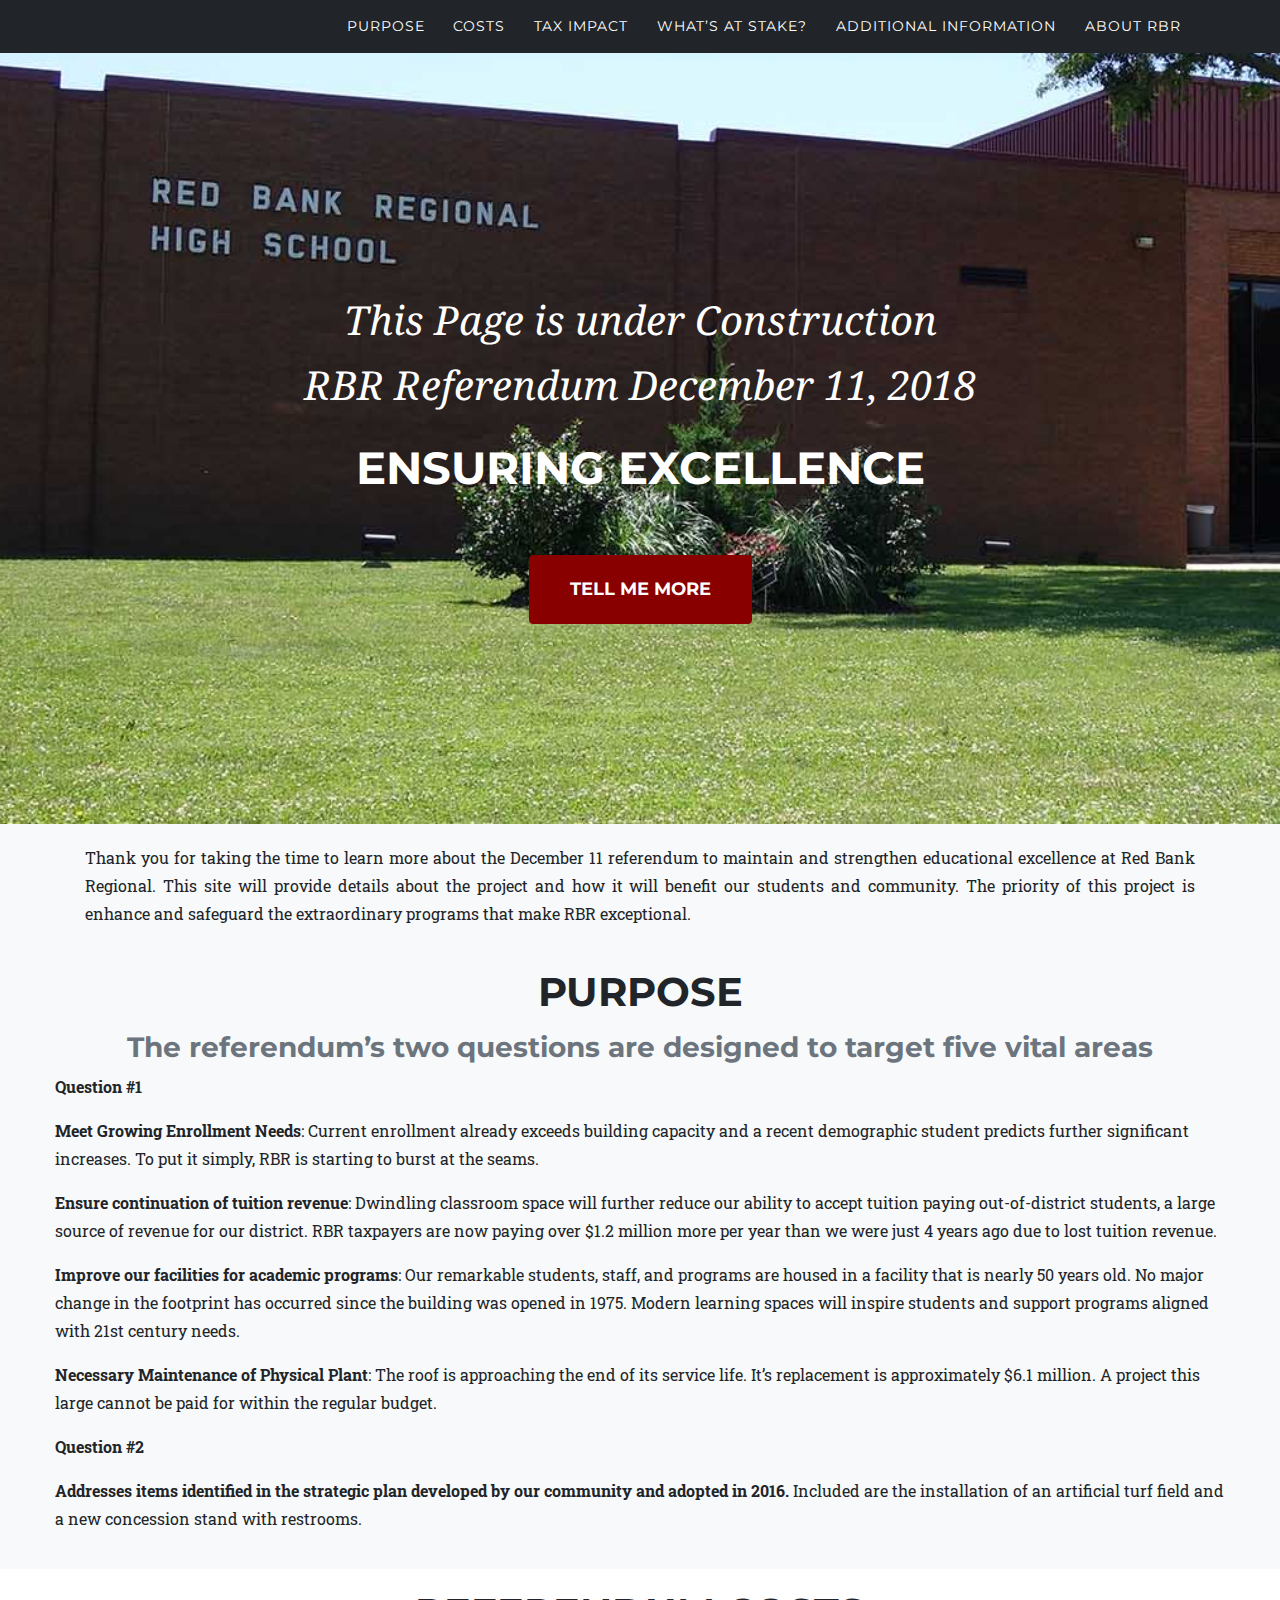
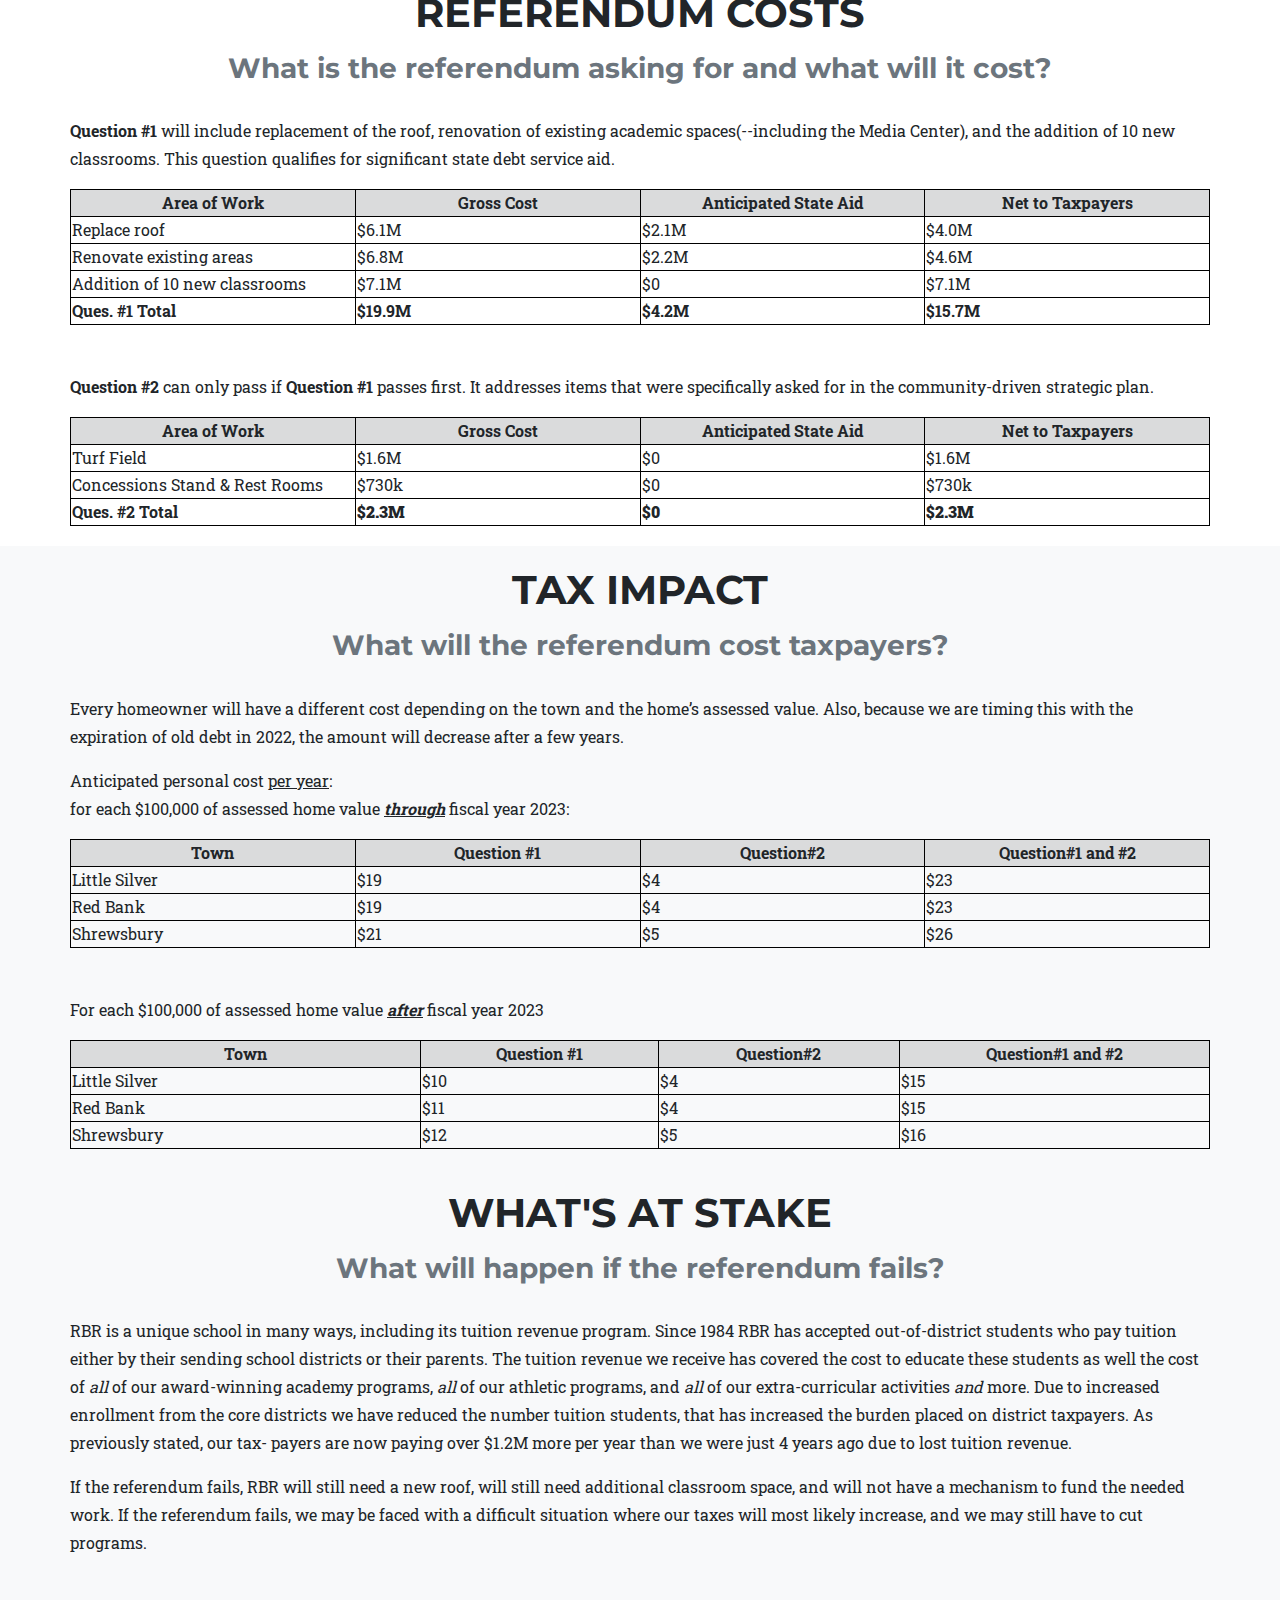
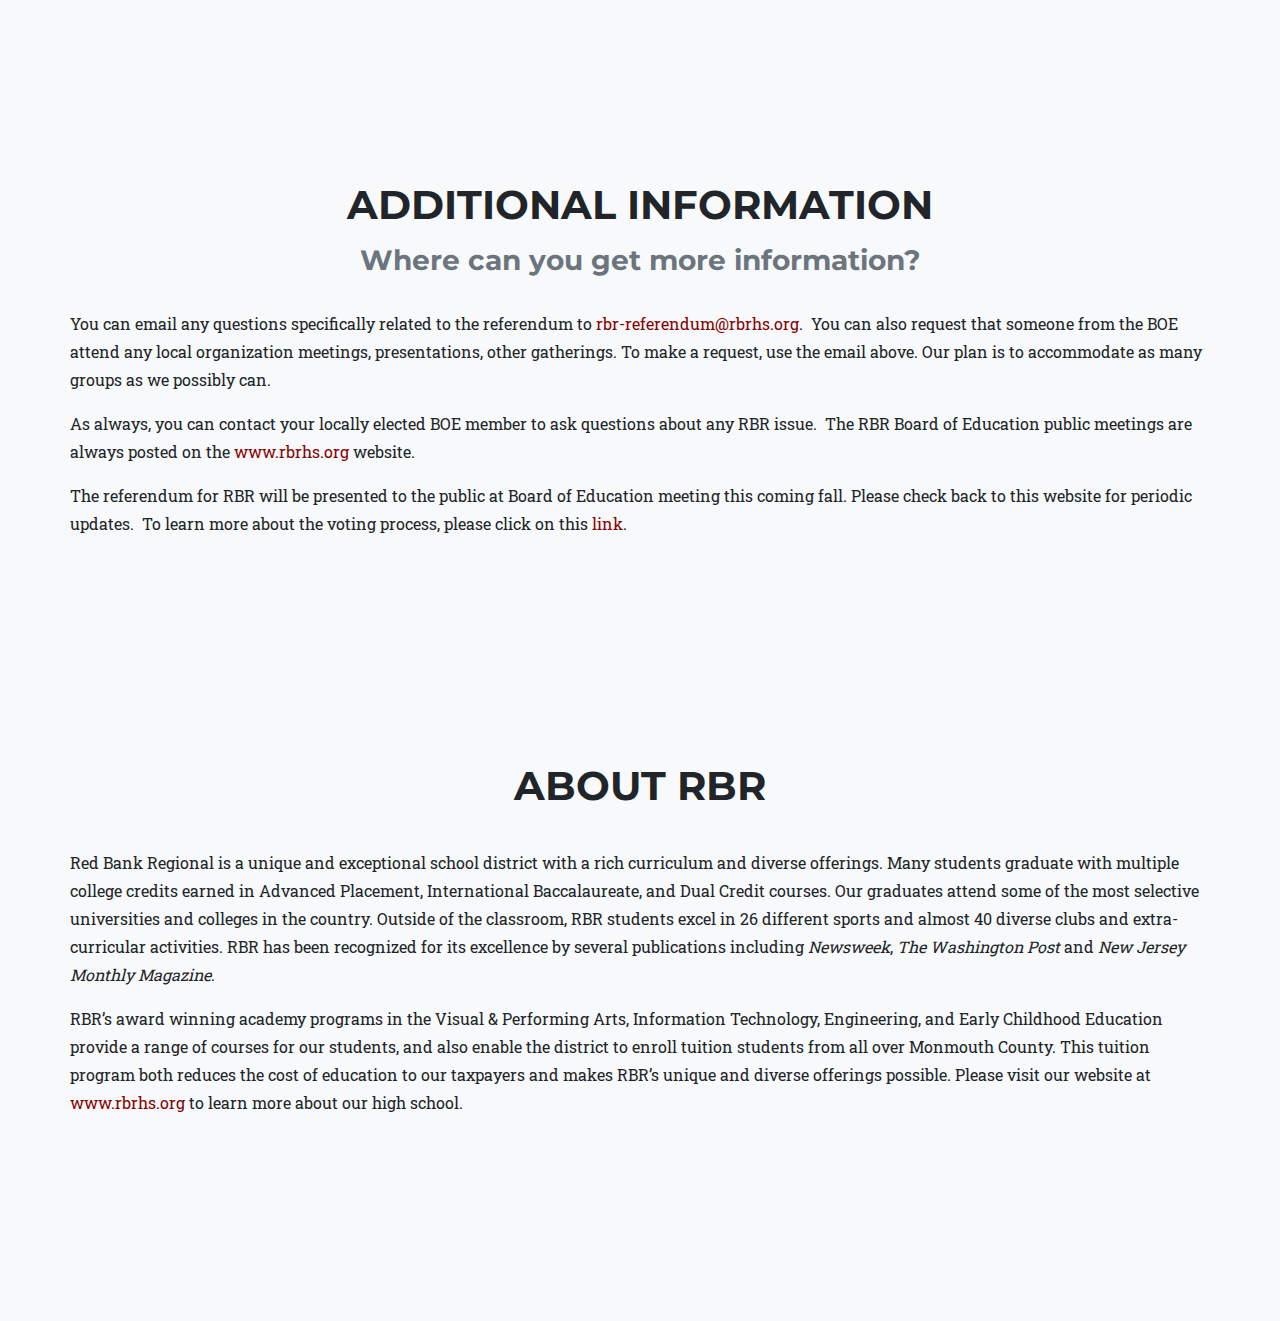
<file: indexold.html>
<!DOCTYPE html>
<html lang="en">

  <head>

    <meta charset="utf-8">
    <meta name="viewport" content="width=device-width, initial-scale=1, shrink-to-fit=no">
    <meta name="description" content="">
    <meta name="author" content="">

    <title>RBR Referendum</title>

    <!-- Bootstrap core CSS -->
    <link href="vendor/bootstrap/css/bootstrap.min.css" rel="stylesheet">

    <!-- Custom fonts for this template -->
    <link href="vendor/font-awesome/css/font-awesome.min.css" rel="stylesheet" type="text/css">
    <link href="https://fonts.googleapis.com/css?family=Montserrat:400,700" rel="stylesheet" type="text/css">
    <link href="https://fonts.googleapis.com/css?family=Kaushan+Script" rel="stylesheet" type="text/css">
    <link href="https://fonts.googleapis.com/css?family=Droid+Serif:400,700,400italic,700italic" rel="stylesheet" type="text/css">
    <link href="https://fonts.googleapis.com/css?family=Roboto+Slab:400,100,300,700" rel="stylesheet" type="text/css">

    <!-- Custom styles for this template -->
    <link href="css/agency.min.css" rel="stylesheet">
	<style>
		.rbrtable{
			width: 100%;
			align: center;

		}
		
		.totalrow{
			font-weight:bold;
		}
		
		table, th, td {
    		border: 1px solid black;
			border-collapse:collapse;
		}
		
		th{
			background-color:#dadbdc;
			text-align:center;
			
		}
	
	</style>
  </head>

  <body id="page-top">

    <!-- Navigation -->
    <nav class="navbar navbar-expand-lg navbar-dark fixed-top navbar-shrink" id="mainNav">
      <div class="container">

        <button class="navbar-toggler navbar-toggler-right" type="button" data-toggle="collapse" data-target="#navbarResponsive" aria-controls="navbarResponsive" aria-expanded="false" aria-label="Toggle navigation">
          Menu
          <i class="fa fa-bars"></i>
        </button>
        <div class="collapse navbar-collapse" id="navbarResponsive">
          <ul class="navbar-nav text-uppercase ml-auto">
          	<li class="nav-item">
              <a class="nav-link js-scroll-trigger" href="#slide1">Purpose</a>
            </li>
            <li class="nav-item">
              <a class="nav-link js-scroll-trigger" href="#slide2">Costs</a>
            </li>
            <li class="nav-item">
              <a class="nav-link js-scroll-trigger" href="#slide3">Tax Impact</a>
            </li>
            
            <li class="nav-item">
              <a class="nav-link js-scroll-trigger" href="#slide4">What’s at stake?</a>
            </li>
            <li class="nav-item">
              <a class="nav-link js-scroll-trigger" href="#slide5">Additional Information</a>
            </li>
            <li class="nav-item">
              <a class="nav-link js-scroll-trigger" href="#slide6">About RBR</a>
            </li>

          </ul>
        </div>
      </div>
    </nav>

    <!-- Header -->
    <header class="masthead">
      <div class="container">
        <div class="intro-text">
        <div class="intro-lead-in">This Page is under Construction</div>
          <div class="intro-lead-in">RBR Referendum December 11, 2018</div>
          <div class="intro-heading text-uppercase">Ensuring Excellence</div>
          <a class="btn btn-primary btn-xl text-uppercase js-scroll-trigger" href="#slide1">Tell Me More</a>
        </div>
      </div>
    </header>
    
    <!--What-->

  <section class="bg-light" id="slide1">
    <div class="container">
    	<p style="text-align:justify;">Thank you for taking the time to learn more about the December 11 referendum to maintain and strengthen educational excellence at Red Bank Regional.  This site will provide details about the project and how it will benefit our students and community.  The priority of this project is enhance and safeguard the extraordinary programs that make RBR exceptional. </p></div>
    <br>
      <div class="container">
              <div class="row">
          <div class="col-lg-12 text-center">
            <h2 class="section-heading text-uppercase">Purpose</h2>
            <h3 class="text-muted">The referendum’s two questions are designed to target five vital areas</h3>
          </div>
          <div class="row"><br>
        <p><b>Question #1</b></p>
<p><b>Meet Growing Enrollment Needs</b>: Current enrollment already exceeds building capacity and a recent demographic student predicts further significant increases.  To put it simply, RBR is starting to burst at the seams.</p>

<p><b>Ensure continuation of tuition revenue</b>: Dwindling classroom space will further reduce our ability to accept tuition paying out-of-district students, a large source of revenue for our district.  RBR taxpayers are now paying over $1.2 million more per year than we were just 4 years ago due to lost tuition revenue.</p>

<p><b>Improve our facilities for academic programs</b>: Our remarkable students, staff, and programs are housed in a facility that is nearly 50 years old.  No major change in the footprint has occurred since the building was opened in 1975.  Modern learning spaces will inspire students and support programs aligned with 21st century needs.</p>

<p><b>Necessary Maintenance of Physical Plant</b>: The roof is approaching the end of its service life. It’s replacement is approximately $6.1 million.  A project this large cannot be paid for within the regular budget.</p>
<p><b>Question #2</b> </p>
<p><b>Addresses items identified in the strategic plan developed by our community and adopted in 2016.</b>  Included are the installation of an artificial turf field and a new concession stand with restrooms.</p>
</div>

      </div>
      </div>
      
    </section>
    
   

<!-- What -->
    <section id="slide2">

      <div class="container">
        <div class="row">
          <div class="col-lg-12 text-center">
            <h2 class="section-heading text-uppercase">Referendum Costs</h2>
            <h3 class="text-muted">What is the referendum asking for and what will it cost?</h3>
          </div>
        </div>
            


        <div class="row"> <br />
        <p><b>Question #1</b> will include replacement of the roof, renovation of existing academic spaces(--including the Media Center), and the addition of 10 new classrooms. This question qualifies for significant state debt service aid.</p>

          <table class="rbrtable">
            <colgroup>
              <col width="25%" />
              <col width="25%" />
              <col width="25%" />
              <col width="25%" />
            </colgroup>
            <tr>
              <th>Area of Work</th>
              <th>Gross Cost</th>
              <th>Anticipated State Aid</th>
              <th>Net to Taxpayers</th>
            </tr>
            <tr>
              <td>Replace roof</td>
              <td>$6.1M</td>
              <td>$2.1M</td>
              <td>$4.0M</td>
            </tr>
            <tr>
              <td>Renovate existing 
                areas</td>
              <td>$6.8M</td>
              <td>$2.2M</td>
              <td>$4.6M</td>
            </tr>
            <tr>
              <td>Addition of 10 new classrooms</td>
              <td>$7.1M</td>
              <td>$0</td>
              <td>$7.1M</td>
            </tr>
            <tr class="totalrow">
              <td>Ques. #1 Total</td>
              <td>$19.9M</td>
              <td>$4.2M</td>
              <td>$15.7M</td>
            </tr>
          </table>
		</div>
        <br><br>
        <div class="row">
        <p><b>Question #2</b> can only pass if <b>Question #1</b> passes first. It addresses items that were specifically asked for in the community-driven strategic plan.</p>
          <table class="rbrtable">
            <colgroup>
              <col width="25%" />
              <col width="25%" />
              <col width="25%" />
              <col width="25%" />
            </colgroup>
            <tr>
              <th>Area of Work</th>
              <th>Gross Cost</th>
              <th>Anticipated State Aid</th>
              <th>Net to Taxpayers</th>
            </tr>
            <tr>
              <td>Turf Field</td>
              <td>$1.6M</td>
              <td>$0</td>
              <td>$1.6M</td>
            </tr>
            <tr>
              <td>Concessions Stand &amp; Rest Rooms</td>
              <td>$730k</td>
              <td>$0</td>
              <td>$730k</td>
            </tr>
            <tr class="totalrow">
              <td>Ques. #2 Total</td>
              <td><b>$2.3M</b></td>
              <td><b>$0</b></td>
              <td><b>$2.3M</b></td>
            </tr>
          </table>
        </div>
  	</div>
    </section>

    <!-- Portfolio Grid -->
    
  <section class="bg-light" id="slide3">
      <div class="container">
              <div class="row">
          <div class="col-lg-12 text-center">
            <h2 class="section-heading text-uppercase">Tax Impact</h2>
            <h3 class="text-muted">What will the referendum cost taxpayers?</h3>
          </div>
          </div>
          <div class="row">
          <br>
                

              <p>Every homeowner will have a different cost depending on the town and the home&rsquo;s assessed value. Also, because we are timing this with the expiration of old debt in 2022, the amount will decrease after a few years. </p>
               
            <p>Anticipated personal cost <u>per year</u>:<br>for each $100,000 of assessed home value <strong><u><i>through</i></u></strong> fiscal year 2023:</p>
               
                <table class="rbrtable">
                  <colgroup>
                    <col width="25%" />
                    <col width="25%" />
                    <col width="25%" />
                    <col width="25%" />
                  </colgroup>
                  <tr>
                    <th>Town</th>
                    <th>Question #1</th>
                    <th>Question#2</th>
                    <th>Question#1 and #2</th>
                  </tr>
                  <tr>
                    <td>Little Silver</td>
                    <td>$19</td>
                    <td>$4</td>
                    <td>$23</td>
                  </tr>
                  <tr>
                    <td>Red Bank</td>
                    <td>$19</td>
                    <td>$4</td>
                    <td>$23</td>
                  </tr>
                  <tr>
                    <td>Shrewsbury</td>
                    <td>$21</td>
                    <td>$5</td>
                    <td>$26</td>
                  </tr>
                </table>
				</div>
                <br><br>
              <div class="row">
               <p>
              For each $100,000 of assessed home value <strong><u><i>after</i></u></strong> fiscal year 2023
               </p>
                <table class="rbrtable">
                  <colgroup>
                    <col width="164" />
                    <col width="111" />
                    <col width="113" />
                    <col width="145" />
                  </colgroup>
                  <tr>
                    <th>Town</th>
                    <th>Question #1</th>
                    <th>Question#2</th>
                    <th>Question#1 and #2</th>
                  </tr>
                  <tr>
                    <td>Little Silver</td>
                    <td>$10</td>
                    <td>$4</td>
                    <td>$15</td>
                  </tr>
                  <tr>
                    <td>Red Bank</td>
                    <td>$11</td>
                    <td>$4</td>
                    <td>$15</td>
                  </tr>
                  <tr>
                    <td>Shrewsbury</td>
                    <td>$12</td>
                    <td>$5</td>
                    <td>$16</td>
                  </tr>
                </table>
              </div>
     

      </div>

      
    </section>
    
          <section class="bg-light" id="slide4">
      <div class="container">
              <div class="row">
          <div class="col-lg-12 text-center">
            <h2 class="section-heading text-uppercase">What's at Stake</h2>
            <h3 class="text-muted">What will happen if the referendum fails?</h3>
          </div>
          </div>
          <div class="row"><br />
      	  	<p>RBR is a unique school in many ways, including its tuition revenue program. Since 1984 RBR has accepted out-of-district students who pay tuition either by their sending school districts or their parents. The tuition revenue we receive has covered the cost to educate these students as well the cost of <i>all</i> of our award-winning academy programs, <i>all</i> of our athletic programs, and <i>all</i> of our extra-curricular activities <i>and</i> more. Due to increased enrollment from the core districts we have reduced the number tuition students, that has increased the burden placed on district taxpayers. As previously stated, our tax- payers are now paying over $1.2M more per year than we were just 4 years ago due to lost tuition revenue.</p>
 
<p>If the referendum fails, RBR will still need a new roof, will still need additional classroom space, and will not have a mechanism to fund the needed work. If the referendum fails, we may be faced with a difficult situation where our taxes will most likely increase, and we may still have to cut programs.</p>

          </div>
          </div>
	<br><br><br><br><br><br><br>
      
    </section>
      
    

  <section class="bg-light" id="slide5">
      <div class="container">
              <div class="row">
          <div class="col-lg-12 text-center">
            <h2 class="section-heading text-uppercase">Additional Information</h2>
            <h3 class="text-muted">Where can you get more information?</h3>
          </div>
          </div>
          <div class="row"><br />
      	  	          <p>You can email any questions specifically related to the referendum to <a href="mailto:rbr-referendum@rbrhs.org">rbr-referendum@rbrhs.org</a>. &nbsp;You can also request that someone from the BOE attend any local organization meetings, presentations, other gatherings. To make a request, use the email above. Our plan is to accommodate as many groups as we possibly can.</p>

          <p>As always, you can contact your locally elected BOE member to ask questions about any RBR issue. &nbsp;The RBR Board of Education public meetings are always posted on the<a href="http://www.rbrhs.org/"> www.rbrhs.org</a> website.</p>

          <p>The referendum for RBR will be presented to the public at Board of Education meeting this coming fall. Please check back to this website for periodic updates. &nbsp;To learn more about the voting process, please click on this <a href="https://drive.google.com/file/d/1pZQuT7_xsRYMINS7Mwc_ufXqtPa5E1dB/view?usp=sharing">link</a>.</p>

          </div>
    </div>
	<br><br><br><br><br><br><br>
      
    </section>
         
  <section class="bg-light" id="slide6">
      <div class="container">
              <div class="row">
          <div class="col-lg-12 text-center">
            <h2 class="section-heading text-uppercase">About RBR</h2>
          </div>
          </div>
          <div class="row"><br />
      	  	          <p>Red Bank Regional is a unique and exceptional school district with a rich curriculum and diverse offerings.  Many students graduate with multiple college credits earned in Advanced Placement, International Baccalaureate, and Dual Credit courses. Our graduates attend some of the most selective universities and colleges in the country.  Outside of the classroom, RBR students excel in 26 different sports and almost 40 diverse clubs and extra-curricular activities.  RBR has been recognized for its excellence by several publications including <i>Newsweek</i>, <i>The Washington Post</i> and <i>New Jersey Monthly Magazine</i>.</p>
 
<p>RBR’s award winning academy programs in the Visual & Performing Arts, Information Technology, Engineering, and Early Childhood Education provide a range of courses for our students, and also enable the district to enroll tuition students from all over Monmouth County.  This tuition program both reduces the cost of education to our taxpayers and makes RBR’s unique and diverse offerings possible.  Please visit our website at <a href="www.rbrhs.org">www.rbrhs.org</a> to learn more about our high school.</p>

                   

          </div>
    </div>
	<br><br><br><br><br><br><br>
      
    </section>
    
    


    <!-- Bootstrap core JavaScript -->
    <script src="vendor/jquery/jquery.min.js"></script>
    <script src="vendor/bootstrap/js/bootstrap.bundle.min.js"></script>

    <!-- Plugin JavaScript -->
    <script src="vendor/jquery-easing/jquery.easing.min.js"></script>

    <!-- Contact form JavaScript -->
    <script src="js/jqBootstrapValidation.js"></script>
    <script src="js/contact_me.js"></script>

    <!-- Custom scripts for this template -->
    <script src="js/agency.min.js"></script>

  </body>

</html>
</file>
<file: agency.min.css>
/*!
 * Start Bootstrap - Agency v4.1.1 (https://startbootstrap.com/template-overviews/agency)
 * Copyright 2013-2018 Start Bootstrap
 * Licensed under MIT (https://github.com/BlackrockDigital/startbootstrap-agency/blob/master/LICENSE)
 */body{overflow-x:hidden;font-family:'Roboto Slab','Helvetica Neue',Helvetica,Arial,sans-serif}p{line-height:1.75}a{color:#880000}a:hover{color:#C0C0C0}.text-primary{color:#880000!important}h1,h2,h3,h4,h5,h6{font-weight:700;font-family:Montserrat,'Helvetica Neue',Helvetica,Arial,sans-serif}section{padding:100px 0}section h2.section-heading{font-size:40px;margin-top:0;margin-bottom:15px}section h3.section-subheading{font-size:16px;font-weight:400;font-style:italic;margin-bottom:75px;text-transform:none;font-family:'Droid Serif','Helvetica Neue',Helvetica,Arial,sans-serif}@media (min-width:768px){section{padding:20px 0}}.btn{font-family:Montserrat,'Helvetica Neue',Helvetica,Arial,sans-serif;font-weight:700}.btn-xl{font-size:18px;padding:20px 40px}.btn-primary{background-color:#880000;border-color:#880000}.btn-primary:active,.btn-primary:focus,.btn-primary:hover{background-color:#C0C0C0!important;border-color:#C0C0C0!important;color:#fff}.btn-primary:active,.btn-primary:focus{box-shadow:0 0 0 .2rem rgba(254,209,55,.5)!important}::-moz-selection{background:#880000;text-shadow:none}::selection{background:#880000;text-shadow:none}img::selection{background:0 0}img::-moz-selection{background:0 0}#mainNav{background-color:#212529}#mainNav .navbar-toggler{font-size:12px;right:0;padding:13px;text-transform:uppercase;color:#fff;border:0;background-color:#880000;font-family:Montserrat,'Helvetica Neue',Helvetica,Arial,sans-serif}#mainNav .navbar-brand{color:#880000;font-family:'Kaushan Script','Helvetica Neue',Helvetica,Arial,cursive}#mainNav .navbar-brand.active,#mainNav .navbar-brand:active,#mainNav .navbar-brand:focus,#mainNav .navbar-brand:hover{color:#C0C0C0}#mainNav .navbar-nav .nav-item .nav-link{font-size:90%;font-weight:400;padding:.75em 0;letter-spacing:1px;color:#fff;font-family:Montserrat,'Helvetica Neue',Helvetica,Arial,sans-serif}#mainNav .navbar-nav .nav-item .nav-link.active,#mainNav .navbar-nav .nav-item .nav-link:hover{color:#880000}@media (min-width:992px){#mainNav{padding-top:25px;padding-bottom:25px;-webkit-transition:padding-top .3s,padding-bottom .3s;-moz-transition:padding-top .3s,padding-bottom .3s;transition:padding-top .3s,padding-bottom .3s;border:none;background-color:transparent}#mainNav .navbar-brand{font-size:1.75em;-webkit-transition:all .3s;-moz-transition:all .3s;transition:all .3s}#mainNav .navbar-nav .nav-item .nav-link{padding:1.1em 1em!important}#mainNav.navbar-shrink{padding-top:0;padding-bottom:0;background-color:#212529}#mainNav.navbar-shrink .navbar-brand{font-size:1.25em;padding:12px 0}}header.masthead{text-align:center;color:#fff;background-image:url(RBR2cropped2.jpg);background-repeat:no-repeat;background-attachment:scroll;background-position:center center;-webkit-background-size:cover;-moz-background-size:cover;-o-background-size:cover;background-size:cover}header.masthead .intro-text{padding-top:150px;padding-bottom:100px}header.masthead .intro-text .intro-lead-in{font-size:22px;font-style:italic;line-height:22px;margin-bottom:25px;font-family:'Droid Serif','Helvetica Neue',Helvetica,Arial,sans-serif}header.masthead .intro-text .intro-heading{font-size:50px;font-weight:700;line-height:50px;margin-bottom:25px;font-family:Montserrat,'Helvetica Neue',Helvetica,Arial,sans-serif}@media (min-width:768px){header.masthead .intro-text{padding-top:300px;padding-bottom:200px}header.masthead .intro-text .intro-lead-in{font-size:40px;font-style:italic;line-height:40px;margin-bottom:25px;font-family:'Droid Serif','Helvetica Neue',Helvetica,Arial,sans-serif}header.masthead .intro-text .intro-heading{font-size:45px;font-weight:700;line-height:75px;margin-bottom:50px;font-family:Montserrat,'Helvetica Neue',Helvetica,Arial,sans-serif}}.service-heading{margin:15px 0;text-transform:none}#portfolio .portfolio-item{right:0;margin:0 0 15px}#portfolio .portfolio-item .portfolio-link{position:relative;display:block;max-width:400px;margin:0 auto;cursor:pointer}#portfolio .portfolio-item .portfolio-link .portfolio-hover{position:absolute;width:100%;height:100%;-webkit-transition:all ease .5s;-moz-transition:all ease .5s;transition:all ease .5s;opacity:0;background:rgba(192,192,192,.9)}#portfolio .portfolio-item .portfolio-link .portfolio-hover:hover{opacity:1}#portfolio .portfolio-item .portfolio-link .portfolio-hover .portfolio-hover-content{font-size:20px;position:absolute;top:50%;width:100%;height:20px;margin-top:-12px;text-align:center;color:#fff}#portfolio .portfolio-item .portfolio-link .portfolio-hover .portfolio-hover-content i{margin-top:-12px}#portfolio .portfolio-item .portfolio-link .portfolio-hover .portfolio-hover-content h3,#portfolio .portfolio-item .portfolio-link .portfolio-hover .portfolio-hover-content h4{margin:0}#portfolio .portfolio-item .portfolio-caption{max-width:400px;margin:0 auto;padding:25px;text-align:center;background-color:#fff}#portfolio .portfolio-item .portfolio-caption h4{margin:0;text-transform:none}#portfolio .portfolio-item .portfolio-caption p{font-size:16px;font-style:italic;margin:0;font-family:'Droid Serif','Helvetica Neue',Helvetica,Arial,sans-serif}#portfolio *{z-index:2}@media (min-width:767px){#portfolio .portfolio-item{margin:0 0 30px}}.portfolio-modal{padding-right:0!important}.portfolio-modal .modal-dialog{margin:1rem;max-width:100vw}.portfolio-modal .modal-content{padding:100px 0;text-align:center}.portfolio-modal .modal-content h2{font-size:3em;margin-bottom:15px}.portfolio-modal .modal-content p{margin-bottom:30px}.portfolio-modal .modal-content p.item-intro{font-size:16px;font-style:italic;margin:20px 0 30px;font-family:'Droid Serif','Helvetica Neue',Helvetica,Arial,sans-serif}.portfolio-modal .modal-content ul.list-inline{margin-top:0;margin-bottom:30px}.portfolio-modal .modal-content img{margin-bottom:30px}.portfolio-modal .modal-content button{cursor:pointer}.portfolio-modal .close-modal{position:absolute;top:25px;right:25px;width:75px;height:75px;cursor:pointer;background-color:transparent}.portfolio-modal .close-modal:hover{opacity:.3}.portfolio-modal .close-modal .lr{z-index:1051;width:1px;height:75px;margin-left:35px;-webkit-transform:rotate(45deg);-ms-transform:rotate(45deg);transform:rotate(45deg);background-color:#212529}.portfolio-modal .close-modal .lr .rl{z-index:1052;width:1px;height:75px;-webkit-transform:rotate(90deg);-ms-transform:rotate(90deg);transform:rotate(90deg);background-color:#212529}.timeline{position:relative;padding:0;list-style:none}.timeline:before{position:absolute;top:0;bottom:0;left:40px;width:2px;margin-left:-1.5px;content:'';background-color:#e9ecef}.timeline>li{position:relative;min-height:50px;margin-bottom:50px}.timeline>li:after,.timeline>li:before{display:table;content:' '}.timeline>li:after{clear:both}.timeline>li .timeline-panel{position:relative;float:right;width:100%;padding:0 20px 0 100px;text-align:left}.timeline>li .timeline-panel:before{right:auto;left:-15px;border-right-width:15px;border-left-width:0}.timeline>li .timeline-panel:after{right:auto;left:-14px;border-right-width:14px;border-left-width:0}.timeline>li .timeline-image{position:absolute;z-index:100;left:0;width:80px;height:80px;margin-left:0;text-align:center;color:#fff;border:7px solid #e9ecef;border-radius:100%;background-color:#880000}.timeline>li .timeline-image h4{font-size:10px;line-height:14px;margin-top:12px}.timeline>li.timeline-inverted>.timeline-panel{float:right;padding:0 20px 0 100px;text-align:left}.timeline>li.timeline-inverted>.timeline-panel:before{right:auto;left:-15px;border-right-width:15px;border-left-width:0}.timeline>li.timeline-inverted>.timeline-panel:after{right:auto;left:-14px;border-right-width:14px;border-left-width:0}.timeline>li:last-child{margin-bottom:0}.timeline .timeline-heading h4{margin-top:0;color:inherit}.timeline .timeline-heading h4.subheading{text-transform:none}.timeline .timeline-body>p,.timeline .timeline-body>ul{margin-bottom:0}@media (min-width:768px){.timeline:before{left:50%}.timeline>li{min-height:100px;margin-bottom:100px}.timeline>li .timeline-panel{float:left;width:41%;padding:0 20px 20px 30px;text-align:right}.timeline>li .timeline-image{left:50%;width:100px;height:100px;margin-left:-50px}.timeline>li .timeline-image h4{font-size:13px;line-height:18px;margin-top:16px}.timeline>li.timeline-inverted>.timeline-panel{float:right;padding:0 30px 20px 20px;text-align:left}}@media (min-width:992px){.timeline>li{min-height:150px}.timeline>li .timeline-panel{padding:0 20px 20px}.timeline>li .timeline-image{width:150px;height:150px;margin-left:-75px}.timeline>li .timeline-image h4{font-size:18px;line-height:26px;margin-top:30px}.timeline>li.timeline-inverted>.timeline-panel{padding:0 20px 20px}}@media (min-width:1200px){.timeline>li{min-height:170px}.timeline>li .timeline-panel{padding:0 20px 20px 100px}.timeline>li .timeline-image{width:170px;height:170px;margin-left:-85px}.timeline>li .timeline-image h4{margin-top:40px}.timeline>li.timeline-inverted>.timeline-panel{padding:0 100px 20px 20px}}.team-member{margin-bottom:50px;text-align:center}.team-member img{width:225px;height:225px;border:7px solid #fff}.team-member h4{margin-top:25px;margin-bottom:0;text-transform:none}.team-member p{margin-top:0}section#contact{background-color:#212529;background-image:url(map-image.png);background-repeat:no-repeat;background-position:center}section#contact .section-heading{color:#fff}section#contact .form-group{margin-bottom:25px}section#contact .form-group input,section#contact .form-group textarea{padding:20px}section#contact .form-group input.form-control{height:auto}section#contact .form-group textarea.form-control{height:248px}section#contact .form-control:focus{border-color:#880000;box-shadow:none}section#contact ::-webkit-input-placeholder{font-weight:700;color:#ced4da;font-family:Montserrat,'Helvetica Neue',Helvetica,Arial,sans-serif}section#contact :-moz-placeholder{font-weight:700;color:#ced4da;font-family:Montserrat,'Helvetica Neue',Helvetica,Arial,sans-serif}section#contact ::-moz-placeholder{font-weight:700;color:#ced4da;font-family:Montserrat,'Helvetica Neue',Helvetica,Arial,sans-serif}section#contact :-ms-input-placeholder{font-weight:700;color:#ced4da;font-family:Montserrat,'Helvetica Neue',Helvetica,Arial,sans-serif}footer{padding:25px 0;text-align:center}footer span.copyright{font-size:90%;line-height:40px;text-transform:none;font-family:Montserrat,'Helvetica Neue',Helvetica,Arial,sans-serif}footer ul.quicklinks{font-size:90%;line-height:40px;margin-bottom:0;text-transform:none;font-family:Montserrat,'Helvetica Neue',Helvetica,Arial,sans-serif}ul.social-buttons{margin-bottom:0}ul.social-buttons li a{font-size:20px;line-height:40px;display:block;width:40px;height:40px;-webkit-transition:all .3s;-moz-transition:all .3s;transition:all .3s;color:#fff;border-radius:100%;outline:0;background-color:#212529}ul.social-buttons li a:active,ul.social-buttons li a:focus,ul.social-buttons li a:hover{background-color:#880000}
</file>
<file: css/agency.min.css>
/*!
 * Start Bootstrap - Agency v4.1.1 (https://startbootstrap.com/template-overviews/agency)
 * Copyright 2013-2018 Start Bootstrap
 * Licensed under MIT (https://github.com/BlackrockDigital/startbootstrap-agency/blob/master/LICENSE)
 */body{overflow-x:hidden;font-family:'Roboto Slab','Helvetica Neue',Helvetica,Arial,sans-serif}p{line-height:1.75}a{color:#880000}a:hover{color:#C0C0C0}.text-primary{color:#880000!important}h1,h2,h3,h4,h5,h6{font-weight:700;font-family:Montserrat,'Helvetica Neue',Helvetica,Arial,sans-serif}section{padding:100px 0}section h2.section-heading{font-size:40px;margin-top:0;margin-bottom:15px}section h3.section-subheading{font-size:16px;font-weight:400;font-style:italic;margin-bottom:75px;text-transform:none;font-family:'Droid Serif','Helvetica Neue',Helvetica,Arial,sans-serif}@media (min-width:768px){section{padding:20px 0}}.btn{font-family:Montserrat,'Helvetica Neue',Helvetica,Arial,sans-serif;font-weight:700}.btn-xl{font-size:18px;padding:20px 40px}.btn-primary{background-color:#880000;border-color:#880000}.btn-primary:active,.btn-primary:focus,.btn-primary:hover{background-color:#C0C0C0!important;border-color:#C0C0C0!important;color:#fff}.btn-primary:active,.btn-primary:focus{box-shadow:0 0 0 .2rem rgba(254,209,55,.5)!important}::-moz-selection{background:#880000;text-shadow:none}::selection{background:#880000;text-shadow:none}img::selection{background:0 0}img::-moz-selection{background:0 0}#mainNav{background-color:#212529}#mainNav .navbar-toggler{font-size:12px;right:0;padding:13px;text-transform:uppercase;color:#fff;border:0;background-color:#880000;font-family:Montserrat,'Helvetica Neue',Helvetica,Arial,sans-serif}#mainNav .navbar-brand{color:#880000;font-family:'Kaushan Script','Helvetica Neue',Helvetica,Arial,cursive}#mainNav .navbar-brand.active,#mainNav .navbar-brand:active,#mainNav .navbar-brand:focus,#mainNav .navbar-brand:hover{color:#C0C0C0}#mainNav .navbar-nav .nav-item .nav-link{font-size:90%;font-weight:400;padding:.75em 0;letter-spacing:1px;color:#fff;font-family:Montserrat,'Helvetica Neue',Helvetica,Arial,sans-serif}#mainNav .navbar-nav .nav-item .nav-link.active,#mainNav .navbar-nav .nav-item .nav-link:hover{color:#880000}@media (min-width:992px){#mainNav{padding-top:25px;padding-bottom:25px;-webkit-transition:padding-top .3s,padding-bottom .3s;-moz-transition:padding-top .3s,padding-bottom .3s;transition:padding-top .3s,padding-bottom .3s;border:none;background-color:transparent}#mainNav .navbar-brand{font-size:1.75em;-webkit-transition:all .3s;-moz-transition:all .3s;transition:all .3s}#mainNav .navbar-nav .nav-item .nav-link{padding:1.1em 1em!important}#mainNav.navbar-shrink{padding-top:0;padding-bottom:0;background-color:#212529}#mainNav.navbar-shrink .navbar-brand{font-size:1.25em;padding:12px 0}}header.masthead{text-align:center;color:#fff;background-image:url(../img/RBR2cropped2.jpg);background-repeat:no-repeat;background-attachment:scroll;background-position:center center;-webkit-background-size:cover;-moz-background-size:cover;-o-background-size:cover;background-size:cover}header.masthead .intro-text{padding-top:150px;padding-bottom:100px}header.masthead .intro-text .intro-lead-in{font-size:22px;font-style:italic;line-height:22px;margin-bottom:25px;font-family:'Droid Serif','Helvetica Neue',Helvetica,Arial,sans-serif}header.masthead .intro-text .intro-heading{font-size:50px;font-weight:700;line-height:50px;margin-bottom:25px;font-family:Montserrat,'Helvetica Neue',Helvetica,Arial,sans-serif}@media (min-width:768px){header.masthead .intro-text{padding-top:300px;padding-bottom:200px}header.masthead .intro-text .intro-lead-in{font-size:40px;font-style:italic;line-height:40px;margin-bottom:25px;font-family:'Droid Serif','Helvetica Neue',Helvetica,Arial,sans-serif}header.masthead .intro-text .intro-heading{font-size:45px;font-weight:700;line-height:75px;margin-bottom:50px;font-family:Montserrat,'Helvetica Neue',Helvetica,Arial,sans-serif}}.service-heading{margin:15px 0;text-transform:none}#portfolio .portfolio-item{right:0;margin:0 0 15px}#portfolio .portfolio-item .portfolio-link{position:relative;display:block;max-width:400px;margin:0 auto;cursor:pointer}#portfolio .portfolio-item .portfolio-link .portfolio-hover{position:absolute;width:100%;height:100%;-webkit-transition:all ease .5s;-moz-transition:all ease .5s;transition:all ease .5s;opacity:0;background:rgba(192,192,192,.9)}#portfolio .portfolio-item .portfolio-link .portfolio-hover:hover{opacity:1}#portfolio .portfolio-item .portfolio-link .portfolio-hover .portfolio-hover-content{font-size:20px;position:absolute;top:50%;width:100%;height:20px;margin-top:-12px;text-align:center;color:#fff}#portfolio .portfolio-item .portfolio-link .portfolio-hover .portfolio-hover-content i{margin-top:-12px}#portfolio .portfolio-item .portfolio-link .portfolio-hover .portfolio-hover-content h3,#portfolio .portfolio-item .portfolio-link .portfolio-hover .portfolio-hover-content h4{margin:0}#portfolio .portfolio-item .portfolio-caption{max-width:400px;margin:0 auto;padding:25px;text-align:center;background-color:#fff}#portfolio .portfolio-item .portfolio-caption h4{margin:0;text-transform:none}#portfolio .portfolio-item .portfolio-caption p{font-size:16px;font-style:italic;margin:0;font-family:'Droid Serif','Helvetica Neue',Helvetica,Arial,sans-serif}#portfolio *{z-index:2}@media (min-width:767px){#portfolio .portfolio-item{margin:0 0 30px}}.portfolio-modal{padding-right:0!important}.portfolio-modal .modal-dialog{margin:1rem;max-width:100vw}.portfolio-modal .modal-content{padding:100px 0;text-align:center}.portfolio-modal .modal-content h2{font-size:3em;margin-bottom:15px}.portfolio-modal .modal-content p{margin-bottom:30px}.portfolio-modal .modal-content p.item-intro{font-size:16px;font-style:italic;margin:20px 0 30px;font-family:'Droid Serif','Helvetica Neue',Helvetica,Arial,sans-serif}.portfolio-modal .modal-content ul.list-inline{margin-top:0;margin-bottom:30px}.portfolio-modal .modal-content img{margin-bottom:30px}.portfolio-modal .modal-content button{cursor:pointer}.portfolio-modal .close-modal{position:absolute;top:25px;right:25px;width:75px;height:75px;cursor:pointer;background-color:transparent}.portfolio-modal .close-modal:hover{opacity:.3}.portfolio-modal .close-modal .lr{z-index:1051;width:1px;height:75px;margin-left:35px;-webkit-transform:rotate(45deg);-ms-transform:rotate(45deg);transform:rotate(45deg);background-color:#212529}.portfolio-modal .close-modal .lr .rl{z-index:1052;width:1px;height:75px;-webkit-transform:rotate(90deg);-ms-transform:rotate(90deg);transform:rotate(90deg);background-color:#212529}.timeline{position:relative;padding:0;list-style:none}.timeline:before{position:absolute;top:0;bottom:0;left:40px;width:2px;margin-left:-1.5px;content:'';background-color:#e9ecef}.timeline>li{position:relative;min-height:50px;margin-bottom:50px}.timeline>li:after,.timeline>li:before{display:table;content:' '}.timeline>li:after{clear:both}.timeline>li .timeline-panel{position:relative;float:right;width:100%;padding:0 20px 0 100px;text-align:left}.timeline>li .timeline-panel:before{right:auto;left:-15px;border-right-width:15px;border-left-width:0}.timeline>li .timeline-panel:after{right:auto;left:-14px;border-right-width:14px;border-left-width:0}.timeline>li .timeline-image{position:absolute;z-index:100;left:0;width:80px;height:80px;margin-left:0;text-align:center;color:#fff;border:7px solid #e9ecef;border-radius:100%;background-color:#880000}.timeline>li .timeline-image h4{font-size:10px;line-height:14px;margin-top:12px}.timeline>li.timeline-inverted>.timeline-panel{float:right;padding:0 20px 0 100px;text-align:left}.timeline>li.timeline-inverted>.timeline-panel:before{right:auto;left:-15px;border-right-width:15px;border-left-width:0}.timeline>li.timeline-inverted>.timeline-panel:after{right:auto;left:-14px;border-right-width:14px;border-left-width:0}.timeline>li:last-child{margin-bottom:0}.timeline .timeline-heading h4{margin-top:0;color:inherit}.timeline .timeline-heading h4.subheading{text-transform:none}.timeline .timeline-body>p,.timeline .timeline-body>ul{margin-bottom:0}@media (min-width:768px){.timeline:before{left:50%}.timeline>li{min-height:100px;margin-bottom:100px}.timeline>li .timeline-panel{float:left;width:41%;padding:0 20px 20px 30px;text-align:right}.timeline>li .timeline-image{left:50%;width:100px;height:100px;margin-left:-50px}.timeline>li .timeline-image h4{font-size:13px;line-height:18px;margin-top:16px}.timeline>li.timeline-inverted>.timeline-panel{float:right;padding:0 30px 20px 20px;text-align:left}}@media (min-width:992px){.timeline>li{min-height:150px}.timeline>li .timeline-panel{padding:0 20px 20px}.timeline>li .timeline-image{width:150px;height:150px;margin-left:-75px}.timeline>li .timeline-image h4{font-size:18px;line-height:26px;margin-top:30px}.timeline>li.timeline-inverted>.timeline-panel{padding:0 20px 20px}}@media (min-width:1200px){.timeline>li{min-height:170px}.timeline>li .timeline-panel{padding:0 20px 20px 100px}.timeline>li .timeline-image{width:170px;height:170px;margin-left:-85px}.timeline>li .timeline-image h4{margin-top:40px}.timeline>li.timeline-inverted>.timeline-panel{padding:0 100px 20px 20px}}.team-member{margin-bottom:50px;text-align:center}.team-member img{width:225px;height:225px;border:7px solid #fff}.team-member h4{margin-top:25px;margin-bottom:0;text-transform:none}.team-member p{margin-top:0}section#contact{background-color:#212529;background-image:url(../img/map-image.png);background-repeat:no-repeat;background-position:center}section#contact .section-heading{color:#fff}section#contact .form-group{margin-bottom:25px}section#contact .form-group input,section#contact .form-group textarea{padding:20px}section#contact .form-group input.form-control{height:auto}section#contact .form-group textarea.form-control{height:248px}section#contact .form-control:focus{border-color:#880000;box-shadow:none}section#contact ::-webkit-input-placeholder{font-weight:700;color:#ced4da;font-family:Montserrat,'Helvetica Neue',Helvetica,Arial,sans-serif}section#contact :-moz-placeholder{font-weight:700;color:#ced4da;font-family:Montserrat,'Helvetica Neue',Helvetica,Arial,sans-serif}section#contact ::-moz-placeholder{font-weight:700;color:#ced4da;font-family:Montserrat,'Helvetica Neue',Helvetica,Arial,sans-serif}section#contact :-ms-input-placeholder{font-weight:700;color:#ced4da;font-family:Montserrat,'Helvetica Neue',Helvetica,Arial,sans-serif}footer{padding:25px 0;text-align:center}footer span.copyright{font-size:90%;line-height:40px;text-transform:none;font-family:Montserrat,'Helvetica Neue',Helvetica,Arial,sans-serif}footer ul.quicklinks{font-size:90%;line-height:40px;margin-bottom:0;text-transform:none;font-family:Montserrat,'Helvetica Neue',Helvetica,Arial,sans-serif}ul.social-buttons{margin-bottom:0}ul.social-buttons li a{font-size:20px;line-height:40px;display:block;width:40px;height:40px;-webkit-transition:all .3s;-moz-transition:all .3s;transition:all .3s;color:#fff;border-radius:100%;outline:0;background-color:#212529}ul.social-buttons li a:active,ul.social-buttons li a:focus,ul.social-buttons li a:hover{background-color:#880000}
</file>
